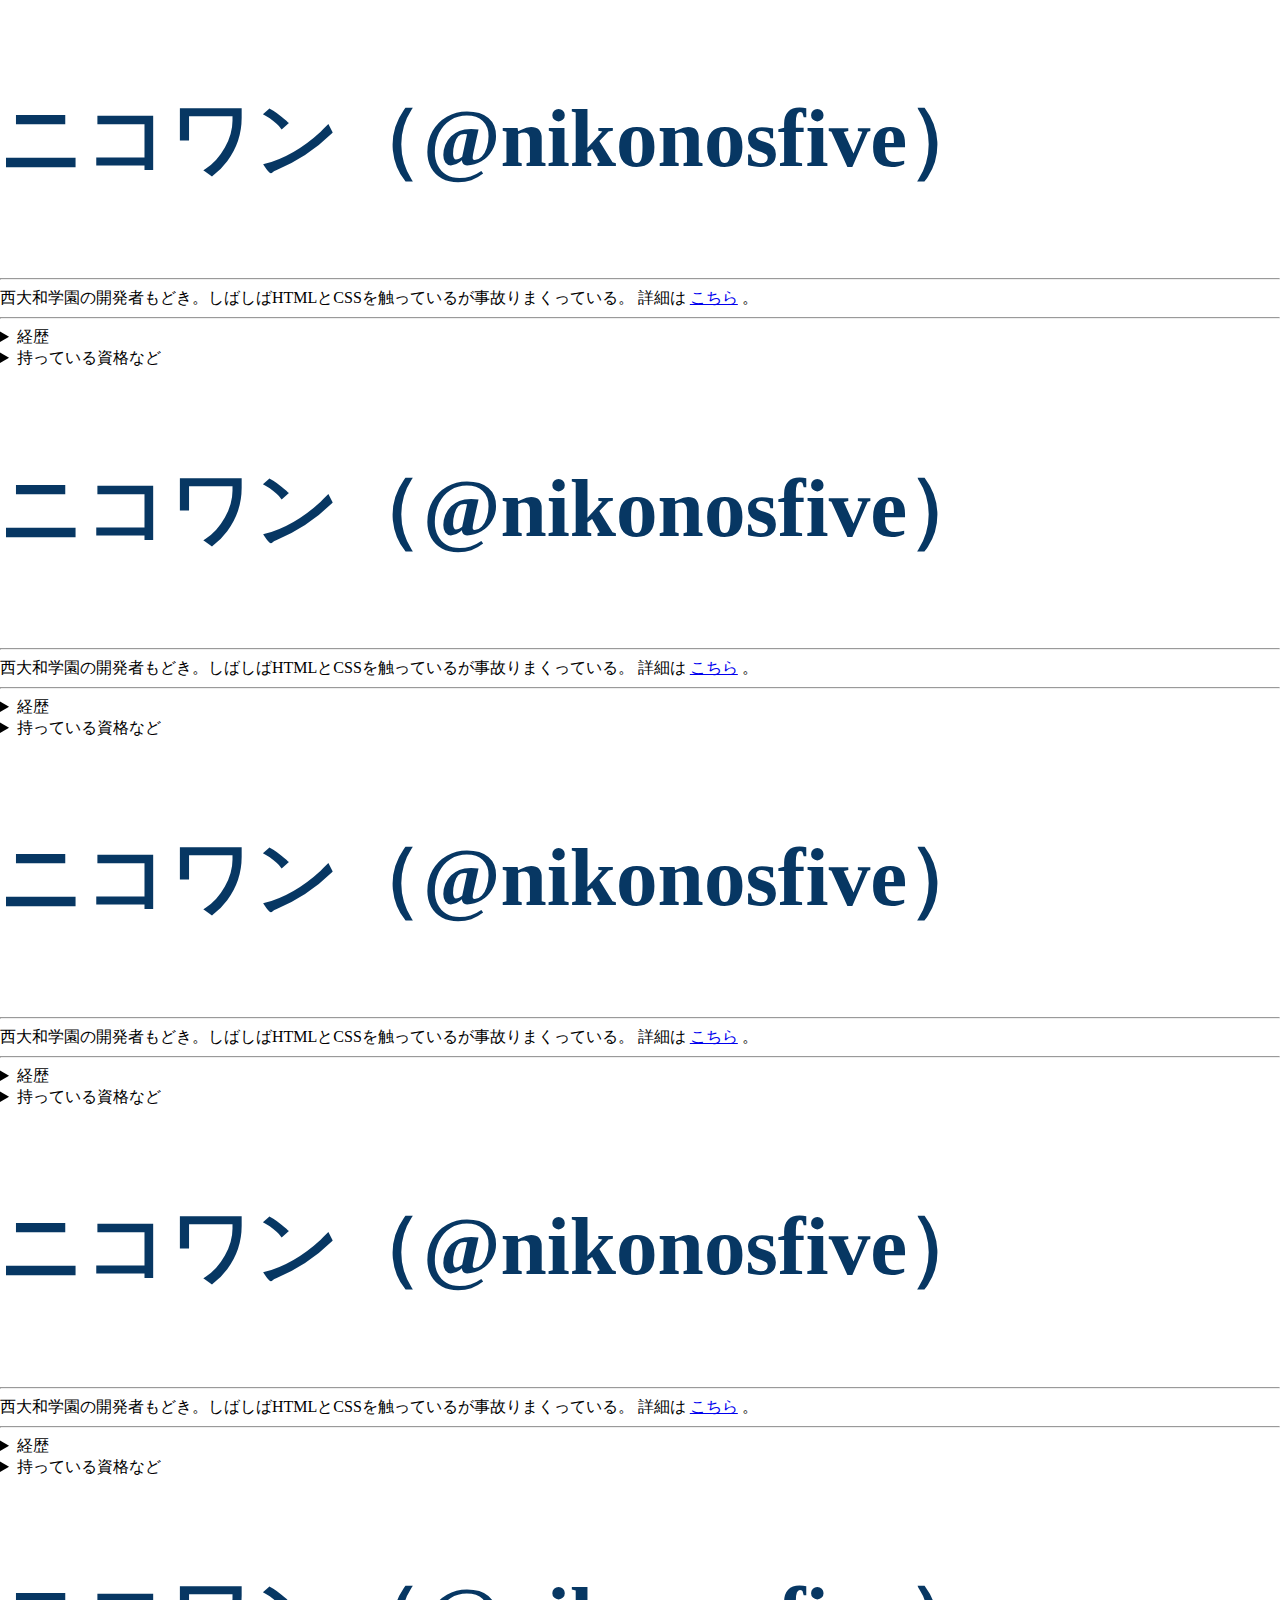
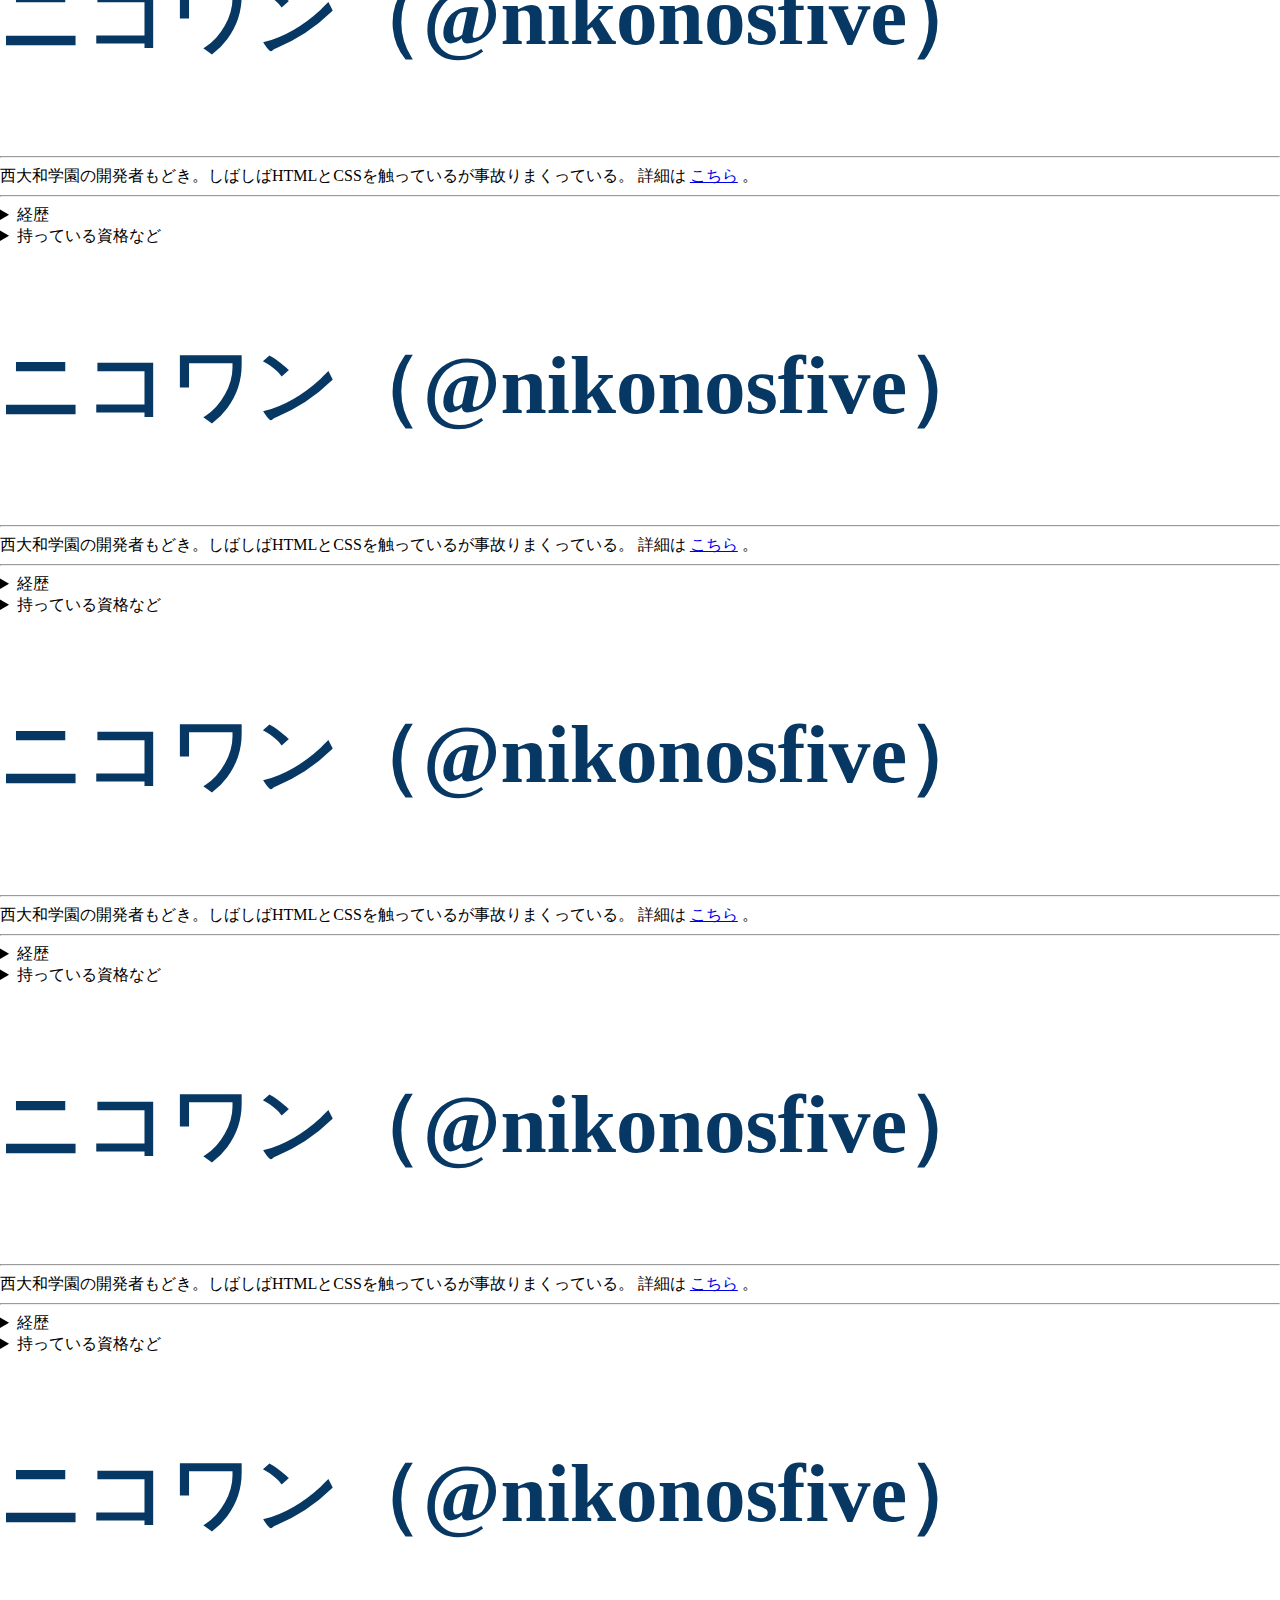
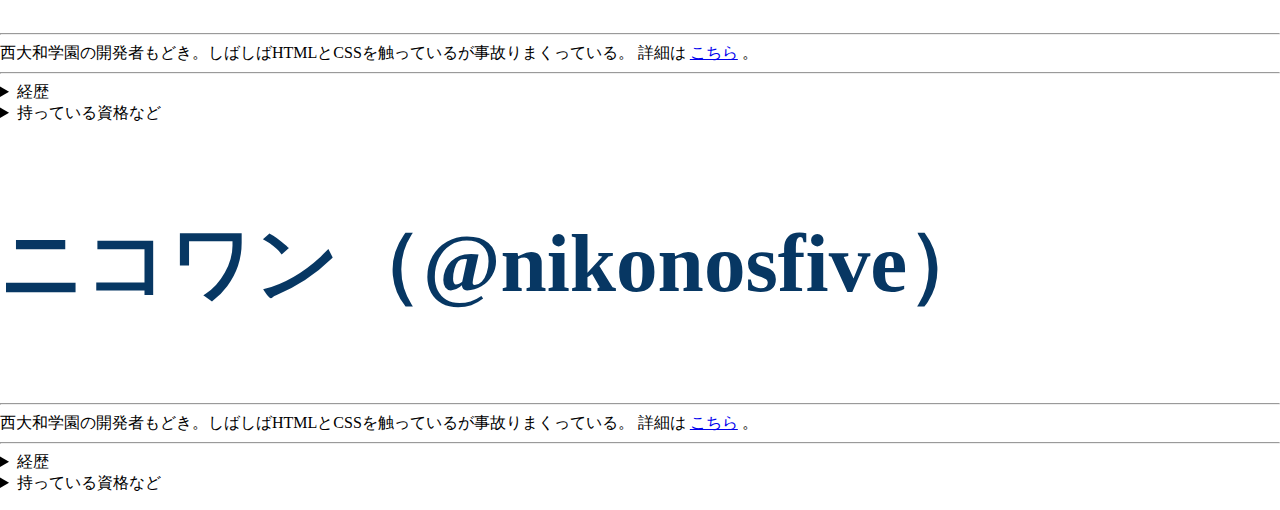
<file: test.html>
<!DOCTYPE html>
<html lang="en" >
<head>
  <meta charset="UTF-8">
  <title>CodePen - sisakuno haiti</title>
  <link rel="stylesheet" href="./style.css">

</head>
<body>
<!-- partial:index.partial.html -->
<div class="horizon">
<!--入れ子のdiv ここから-->
<div class="content">
  <div class="box">
    <p class="midashi">ニコワン（@nikonosfive）</p>
    <p>
      <hr><a class="main">西大和学園の開発者もどき。しばしばHTMLとCSSを触っているが事故りまくっている。</a>
      <a class="url">詳細は</a>
      <a href="#">こちら</a>
      <a>。</a>
      <hr>
      <details>
      <summary class="main">経歴</summary>
西大和学園科学部部長、アンバサダー、技術統括局（各部署）、映像技術サポート、体育祭実行委員会など。
      </details>
      <details>
      <summary>持っている資格など</summary>
英検2級、論検9級、漢検2級、数検3級など。
      </details>
    </p>
  </div>
</div>
<!--入れ子のdiv ここまで-->
<!--入れ子のdiv ここから-->
<div class="content">
  <div class="box">
    <p class="midashi">ニコワン（@nikonosfive）</p>
    <p>
      <hr><a class="main">西大和学園の開発者もどき。しばしばHTMLとCSSを触っているが事故りまくっている。</a>
      <a class="url">詳細は</a>
      <a href="#">こちら</a>
      <a>。</a>
      <hr>
      <details>
      <summary class="main">経歴</summary>
西大和学園科学部部長、アンバサダー、技術統括局（各部署）、映像技術サポート、体育祭実行委員会など。
      </details>
      <details>
      <summary>持っている資格など</summary>
英検2級、論検9級、漢検2級、数検3級など。
      </details>
    </p>
  </div>
</div>
<!--入れ子のdiv ここまで-->
<!--入れ子のdiv ここから-->
<div class="content">
  <div class="box">
    <p class="midashi">ニコワン（@nikonosfive）</p>
    <p>
      <hr><a class="main">西大和学園の開発者もどき。しばしばHTMLとCSSを触っているが事故りまくっている。</a>
      <a class="url">詳細は</a>
      <a href="#">こちら</a>
      <a>。</a>
      <hr>
      <details>
      <summary class="main">経歴</summary>
西大和学園科学部部長、アンバサダー、技術統括局（各部署）、映像技術サポート、体育祭実行委員会など。
      </details>
      <details>
      <summary>持っている資格など</summary>
英検2級、論検9級、漢検2級、数検3級など。
      </details>
    </p>
  </div>
</div>
<!--入れ子のdiv ここまで-->
<!--入れ子のdiv ここから-->
<div class="content">
  <div class="box">
    <p class="midashi">ニコワン（@nikonosfive）</p>
    <p>
      <hr><a class="main">西大和学園の開発者もどき。しばしばHTMLとCSSを触っているが事故りまくっている。</a>
      <a class="url">詳細は</a>
      <a href="#">こちら</a>
      <a>。</a>
      <hr>
      <details>
      <summary class="main">経歴</summary>
西大和学園科学部部長、アンバサダー、技術統括局（各部署）、映像技術サポート、体育祭実行委員会など。
      </details>
      <details>
      <summary>持っている資格など</summary>
英検2級、論検9級、漢検2級、数検3級など。
      </details>
    </p>
  </div>
</div>
<!--入れ子のdiv ここまで-->
<!--入れ子のdiv ここから-->
<div class="content">
  <div class="box">
    <p class="midashi">ニコワン（@nikonosfive）</p>
    <p>
      <hr><a class="main">西大和学園の開発者もどき。しばしばHTMLとCSSを触っているが事故りまくっている。</a>
      <a class="url">詳細は</a>
      <a href="#">こちら</a>
      <a>。</a>
      <hr>
      <details>
      <summary class="main">経歴</summary>
西大和学園科学部部長、アンバサダー、技術統括局（各部署）、映像技術サポート、体育祭実行委員会など。
      </details>
      <details>
      <summary>持っている資格など</summary>
英検2級、論検9級、漢検2級、数検3級など。
      </details>
    </p>
  </div>
</div>
<!--入れ子のdiv ここまで-->
<!--入れ子のdiv ここから-->
<div class="content">
  <div class="box">
    <p class="midashi">ニコワン（@nikonosfive）</p>
    <p>
      <hr><a class="main">西大和学園の開発者もどき。しばしばHTMLとCSSを触っているが事故りまくっている。</a>
      <a class="url">詳細は</a>
      <a href="#">こちら</a>
      <a>。</a>
      <hr>
      <details>
      <summary class="main">経歴</summary>
西大和学園科学部部長、アンバサダー、技術統括局（各部署）、映像技術サポート、体育祭実行委員会など。
      </details>
      <details>
      <summary>持っている資格など</summary>
英検2級、論検9級、漢検2級、数検3級など。
      </details>
    </p>
  </div>
</div>
<!--入れ子のdiv ここまで-->
<!--入れ子のdiv ここから-->
<div class="content">
  <div class="box">
    <p class="midashi">ニコワン（@nikonosfive）</p>
    <p>
      <hr><a class="main">西大和学園の開発者もどき。しばしばHTMLとCSSを触っているが事故りまくっている。</a>
      <a class="url">詳細は</a>
      <a href="#">こちら</a>
      <a>。</a>
      <hr>
      <details>
      <summary class="main">経歴</summary>
西大和学園科学部部長、アンバサダー、技術統括局（各部署）、映像技術サポート、体育祭実行委員会など。
      </details>
      <details>
      <summary>持っている資格など</summary>
英検2級、論検9級、漢検2級、数検3級など。
      </details>
    </p>
  </div>
</div>
<!--入れ子のdiv ここまで-->
<!--入れ子のdiv ここから-->
<div class="content">
  <div class="box">
    <p class="midashi">ニコワン（@nikonosfive）</p>
    <p>
      <hr><a class="main">西大和学園の開発者もどき。しばしばHTMLとCSSを触っているが事故りまくっている。</a>
      <a class="url">詳細は</a>
      <a href="#">こちら</a>
      <a>。</a>
      <hr>
      <details>
      <summary class="main">経歴</summary>
西大和学園科学部部長、アンバサダー、技術統括局（各部署）、映像技術サポート、体育祭実行委員会など。
      </details>
      <details>
      <summary>持っている資格など</summary>
英検2級、論検9級、漢検2級、数検3級など。
      </details>
    </p>
  </div>
</div>
<!--入れ子のdiv ここまで-->
<!--入れ子のdiv ここから-->
<div class="content">
  <div class="box">
    <p class="midashi">ニコワン（@nikonosfive）</p>
    <p>
      <hr><a class="main">西大和学園の開発者もどき。しばしばHTMLとCSSを触っているが事故りまくっている。</a>
      <a class="url">詳細は</a>
      <a href="#">こちら</a>
      <a>。</a>
      <hr>
      <details>
      <summary class="main">経歴</summary>
西大和学園科学部部長、アンバサダー、技術統括局（各部署）、映像技術サポート、体育祭実行委員会など。
      </details>
      <details>
      <summary>持っている資格など</summary>
英検2級、論検9級、漢検2級、数検3級など。
      </details>
    </p>
  </div>
</div>
<!--入れ子のdiv ここまで-->
<!--入れ子のdiv ここから-->
<div class="content">
  <div class="box">
    <p class="midashi">ニコワン（@nikonosfive）</p>
    <p>
      <hr><a class="main">西大和学園の開発者もどき。しばしばHTMLとCSSを触っているが事故りまくっている。</a>
      <a class="url">詳細は</a>
      <a href="#">こちら</a>
      <a>。</a>
      <hr>
      <details>
      <summary class="main">経歴</summary>
西大和学園科学部部長、アンバサダー、技術統括局（各部署）、映像技術サポート、体育祭実行委員会など。
      </details>
      <details>
      <summary>持っている資格など</summary>
英検2級、論検9級、漢検2級、数検3級など。
      </details>
    </p>
  </div>
</div>
<!--入れ子のdiv ここまで-->
</horizon>
<!-- partial -->
  
</body>
</html>
</file>
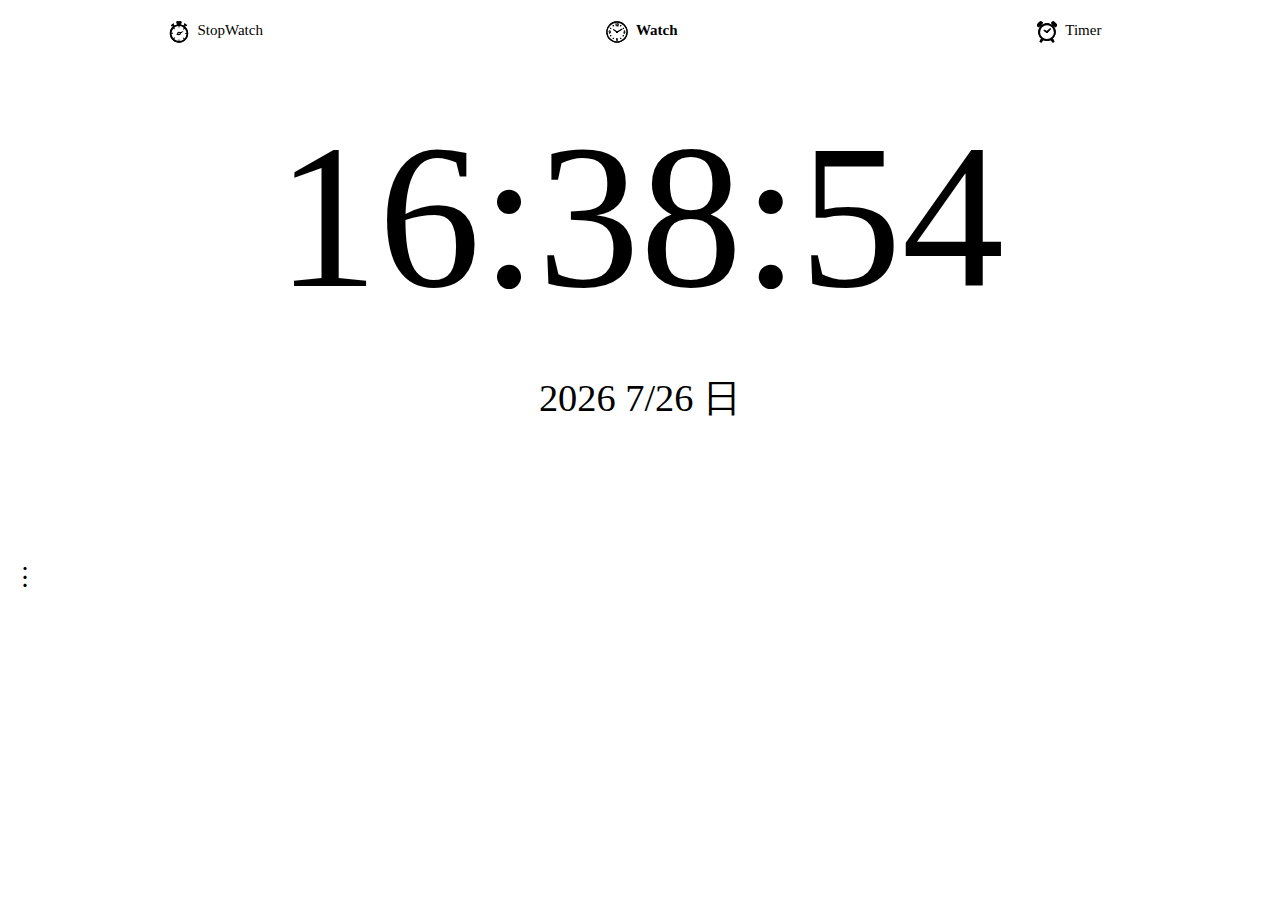
<file: watch_v_6_00TEMP.html>
<!DOCTYPE html>
<html lang="jp">
<head>
<title>Watch://Timer</title>
<style>
.area > input:checked + label {
  font-weight: bold;

  }

*{
  margin:0;
  padding:0;
  line-height:1.3;

}

.area {
  width: 100%;
  margin: auto;
  flex-wrap: wrap;
  display: flex;
 font-size: 11px;
   	background-color: var(--bgColor);
}
.takami{
	height: 100%;
	   	background-color: var(--bgColor);
}
 
.tab_class {
  z-index: 100;
  	background-color: var(--bgColor);
  position: sticky;
  top: 0;
  width: calc(100%/3);
  height:  60px;
  line-height: 60px;
  font-size: 15px;
  text-align: center;
  display: block;
  float: left;
  order: -1;
  }
 
input[name="tab_name"] {
  display: none;
}
 
input:checked + .tab_class {
}
 
.content_class {
  display: none;
  width: 100%;
}
 
input:checked + .tab_class + .content_class {
  display: block;
}
html {
  font-family: 'Lato';
  font-size: 16px;
    	background-color: var(--bgColor);

}


#time {
  text-align: center;
  padding: 1rem;
  margin: .5rem;
}

#buttons {
  text-align: center;
}

#start, #stop, #reset {
  border-radius: .3rem;
}

details {
	border: 0px solid #aaa;
  	border-radius: 4px;
  	padding: 0.5em 0.5em 0;
	}

summary {
	margin: -0.5em -0.5em 0;
	padding: 0.5em;
	list-style:none;
	}

details[open] {
  	padding: 0.5em;
	background-color:#79797988;
	}

details[open] summary {
 	border-bottom: 0px solid #aaa;
  	margin-bottom: 0.5em;
	}

.details-contents{
	height: 340px;
	margin:5px;
	position: absolute;
	bottom: 0;
　}

.button-sousyoku{
	color: var(--mainColor);
	background-color: var(--bgColor);
	padding: 5px;
	margin: 3px;
   border-radius: 5px;
	font-size: 18px;
   }
	
.button-select{
	color: var(--mainColor);
	background-color: var(--bgColor);
	padding: 15px;
	margin: 3px;
   border-radius: 3px;
	font-size: 2vw;
   }

	
.button-select-a{
	color: var(--bgColor);
	background-color: var(--mainColor);
	padding: 5px;
	margin: 3px;
   border-radius: 5px;
	font-size: 18px;
   }

.tempo {
  zoom: 1;
  -moz-transform: scale(1);
  background-color: var(--bgColor);
  color: var(--mainColor);
}

.timer-contents{
  font-family: 'Lato';
  font-size: 16vw;
  text-align: center;
  padding: 1rem;
  margin: .5rem;
  	background-color: var(--bgColor);

}

.timer-contents-a{
  font-family: 'Lato';
  font-size: 8vw;
  text-align: center;
}

.timer-contents-b{
  font-family: 'Lato';
  font-size: 24px;
  text-align: center;
  color: var(--mainColor);
	padding: 5px;
	margin: 3px;
	
}


.summary-contents{
 font-size: 24px;

}

.ranges{
	width: 200px;
	height:auto;
   appearance:none;
   height: 5px;
	border-radius: 3px;
	background-color: var(--mainColor);
   margin: 5px;
}

.ranges::-webkit-slider-thumb {
        appearance:none;
     	  background-color: var(--mainColor);
        width:15px; 
        height:15px;
        border-radius:50%; 
    }
	
.a-contents{
	color: var(--mainColor);
	background-color: var(--bgColor);
  	border-radius: 4px;
	margin: 4px;
	padding: 4px;

} 

.a-contents-button{
	color: var(--mainColor);
	height: 40px;
	margin: 4px;
	padding: 4px;
} 


.date-contents{
 font-family: 'Lato';
 font-weight: middle;
 font-size: 3vw;
}

.input-tag{
 width: 30px;
 color: var(--mainColor);
	background-color: var(--bgColor);
  	border-radius: 4px;
	padding: 5px;
	margin: 3px;
}

.svg-settings{
 height: 20px;
   z-index: 100;
  position: sticky;
  top: 0;
  height:  30px;
  text-align: center;
  float: center;
  order: -1;
  vertical-align: middle;
}


</style>
</head>

<body class="tempo">
<div class="takami">
<div class="area">
<input type="radio" name="tab_name" id="tab1"  >
<label class="tab_class" for="tab1"><svg xmlns="http://www.w3.org/2000/svg" version="1.1" viewBox="0.00 0.00 300.00 300.00"  class="svg-settings">
<g stroke-width="2.00" fill="none" stroke-linecap="butt">
<path stroke=" var(--mainColor)" vector-effect="non-scaling-stroke" d="
  M 166.96 67.45
  C 170.25 67.80 174.70 66.96 174.73 63.00
  Q 174.78 55.38 174.74 47.94
  A 4.86 4.85 89.8 0 0 169.89 43.11
  Q 151.17 43.11 131.89 43.12
  C 128.56 43.12 125.29 43.98 125.27 47.75
  Q 125.22 54.38 125.27 61.01
  C 125.31 66.75 127.88 67.78 133.16 67.47
  Q 133.99 67.42 133.99 68.25
  L 133.99 73.51
  Q 133.99 74.29 133.22 74.43
  Q 117.49 77.35 103.66 85.37
  A 0.66 0.65 56.1 0 1 102.82 85.20
  L 99.41 80.85
  A 0.85 0.84 -38.1 0 0 98.22 80.71
  L 85.96 90.44
  A 0.68 0.68 0.0 0 0 85.85 91.39
  L 88.95 95.26
  Q 89.31 95.71 88.88 96.10
  C 67.61 115.41 56.51 141.87 58.13 170.49
  C 60.54 212.81 92.27 248.08 133.48 255.50
  C 180.91 264.05 226.92 234.74 239.12 188.01
  C 247.93 154.26 236.65 118.60 210.66 95.78
  A 0.67 0.66 40.2 0 1 210.58 94.87
  L 214.29 90.20
  Q 214.71 89.67 214.18 89.25
  L 201.74 79.35
  A 0.55 0.55 0.0 0 0 200.97 79.44
  L 196.65 84.88
  Q 196.29 85.33 195.79 85.05
  Q 182.29 77.36 167.01 74.46
  Q 166.03 74.27 166.03 73.27
  L 166.01 68.30
  Q 166.01 67.35 166.96 67.45"
/>
<path stroke= var(--mainColor) vector-effect="non-scaling-stroke" d="
  M 229.0518 83.9512
  A 2.71 2.71 0.0 0 0 228.6179 80.1433
  L 208.7397 64.3315
  A 2.71 2.71 0.0 0 0 204.9318 64.7653
  L 200.1882 70.7288
  A 2.71 2.71 0.0 0 0 200.6221 74.5367
  L 220.5003 90.3485
  A 2.71 2.71 0.0 0 0 224.3082 89.9147
  L 229.0518 83.9512"
/>
<path stroke= var(--mainColor) vector-effect="non-scaling-stroke" d="
  M 95.0744 65.9531
  A 2.73 2.73 0.0 0 0 91.2385 65.5161
  L 71.3915 81.3031
  A 2.73 2.73 0.0 0 0 70.9545 85.1390
  L 75.6856 91.0869
  A 2.73 2.73 0.0 0 0 79.5215 91.5239
  L 99.3685 75.7369
  A 2.73 2.73 0.0 0 0 99.8055 71.9010
  L 95.0744 65.9531"
/>
<path stroke= var(--mainColor) vector-effect="non-scaling-stroke" d="
  M 145.25 105.26
  A 0.26 0.25 -90.0 0 1 145.00 105.00
  L 145.01 91.73
  Q 145.01 90.83 144.11 90.91
  Q 120.29 93.05 102.05 108.29
  A 0.48 0.47 -43.0 0 0 102.02 108.99
  L 111.14 118.10
  A 0.37 0.36 45.6 0 1 111.14 118.61
  L 104.61 125.15
  A 0.38 0.38 0.0 0 1 104.07 125.15
  L 94.86 115.90
  A 0.38 0.38 0.0 0 0 94.30 115.92
  Q 78.56 134.02 76.06 157.97
  Q 75.98 158.73 76.75 158.73
  L 90.00 158.74
  A 0.38 0.37 0.7 0 1 90.38 159.12
  L 90.37 168.23
  A 0.35 0.34 -0.0 0 1 90.02 168.57
  L 76.51 168.53
  Q 75.81 168.53 75.86 169.23
  Q 77.56 193.86 93.24 212.71
  Q 93.71 213.27 94.23 212.75
  L 103.95 202.99
  Q 104.32 202.62 104.70 202.99
  L 110.99 209.28
  A 0.55 0.55 0.0 0 1 110.99 210.06
  L 101.04 220.03
  A 0.43 0.43 0.0 0 0 101.06 220.66
  Q 119.69 236.84 144.43 238.98
  Q 145.02 239.03 145.02 238.43
  L 145.00 225.00
  A 0.50 0.49 -0.0 0 1 145.50 224.51
  L 154.50 224.51
  Q 154.99 224.51 154.99 225.00
  L 154.99 238.50
  A 0.47 0.46 87.2 0 0 155.50 238.97
  Q 179.55 236.97 197.94 221.54
  A 0.50 0.50 0.0 0 0 197.97 220.80
  L 188.92 211.78
  A 0.44 0.43 -45.5 0 1 188.92 211.17
  L 195.38 204.69
  A 0.40 0.40 0.0 0 1 195.95 204.69
  L 205.08 213.88
  A 0.47 0.46 -47.0 0 0 205.76 213.85
  Q 221.51 195.72 223.94 171.72
  Q 224.00 171.22 223.49 171.22
  L 209.98 171.22
  A 0.36 0.36 0.0 0 1 209.62 170.86
  L 209.62 161.69
  Q 209.62 161.25 210.06 161.25
  L 223.73 161.25
  Q 224.19 161.25 224.16 160.79
  Q 222.49 135.94 206.58 116.95
  A 0.46 0.46 0.0 0 0 205.91 116.93
  L 196.06 126.79
  A 0.57 0.56 -45.4 0 1 195.26 126.80
  L 189.05 120.62
  Q 188.58 120.15 189.05 119.69
  L 198.90 109.91
  A 0.54 0.53 -46.7 0 0 198.88 109.12
  Q 180.39 93.08 155.88 90.91
  A 0.83 0.83 0.0 0 0 154.99 91.74
  L 154.99 105.01
  A 0.25 0.25 0.0 0 1 154.74 105.26
  L 145.25 105.26"
/>
<path stroke= var(--mainColor) vector-effect="non-scaling-stroke" d="
  M 167.69 162.27
  Q 182.30 153.28 196.45 143.58
  Q 196.91 143.27 197.06 142.96
  Q 197.43 142.19 196.44 141.69
  A 0.53 0.50 -38.9 0 0 196.06 141.66
  L 162.72 152.61
  A 0.51 0.49 54.5 0 1 162.24 152.52
  Q 153.34 145.39 144.12 148.79
  C 136.58 151.58 132.47 158.22 132.73 166.22
  Q 132.75 166.76 132.34 167.10
  Q 127.43 171.12 123.92 176.41
  A 1.01 1.01 0.0 0 0 124.69 177.97
  Q 131.05 178.40 137.30 177.19
  Q 137.83 177.09 138.22 177.45
  C 148.45 186.89 163.53 181.59 166.90 168.48
  C 167.33 166.81 167.20 164.85 167.24 163.06
  Q 167.25 162.54 167.69 162.27"
/>
<path stroke= var(--mainColor) vector-effect="non-scaling-stroke" d="
  M 156.97 164.93
  A 6.97 6.97 0.0 0 0 150.00 157.96
  A 6.97 6.97 0.0 0 0 143.03 164.93
  A 6.97 6.97 0.0 0 0 150.00 171.90
  A 6.97 6.97 0.0 0 0 156.97 164.93"
/>
</g>
<path fill= var(--bgColor) d="
  M 0.00 0.00
  L 300.00 0.00
  L 300.00 300.00
  L 0.00 300.00
  L 0.00 0.00
  Z
  M 166.96 67.45
  C 170.25 67.80 174.70 66.96 174.73 63.00
  Q 174.78 55.38 174.74 47.94
  A 4.86 4.85 89.8 0 0 169.89 43.11
  Q 151.17 43.11 131.89 43.12
  C 128.56 43.12 125.29 43.98 125.27 47.75
  Q 125.22 54.38 125.27 61.01
  C 125.31 66.75 127.88 67.78 133.16 67.47
  Q 133.99 67.42 133.99 68.25
  L 133.99 73.51
  Q 133.99 74.29 133.22 74.43
  Q 117.49 77.35 103.66 85.37
  A 0.66 0.65 56.1 0 1 102.82 85.20
  L 99.41 80.85
  A 0.85 0.84 -38.1 0 0 98.22 80.71
  L 85.96 90.44
  A 0.68 0.68 0.0 0 0 85.85 91.39
  L 88.95 95.26
  Q 89.31 95.71 88.88 96.10
  C 67.61 115.41 56.51 141.87 58.13 170.49
  C 60.54 212.81 92.27 248.08 133.48 255.50
  C 180.91 264.05 226.92 234.74 239.12 188.01
  C 247.93 154.26 236.65 118.60 210.66 95.78
  A 0.67 0.66 40.2 0 1 210.58 94.87
  L 214.29 90.20
  Q 214.71 89.67 214.18 89.25
  L 201.74 79.35
  A 0.55 0.55 0.0 0 0 200.97 79.44
  L 196.65 84.88
  Q 196.29 85.33 195.79 85.05
  Q 182.29 77.36 167.01 74.46
  Q 166.03 74.27 166.03 73.27
  L 166.01 68.30
  Q 166.01 67.35 166.96 67.45
  Z
  M 229.0518 83.9512
  A 2.71 2.71 0.0 0 0 228.6179 80.1433
  L 208.7397 64.3315
  A 2.71 2.71 0.0 0 0 204.9318 64.7653
  L 200.1882 70.7288
  A 2.71 2.71 0.0 0 0 200.6221 74.5367
  L 220.5003 90.3485
  A 2.71 2.71 0.0 0 0 224.3082 89.9147
  L 229.0518 83.9512
  Z
  M 95.0744 65.9531
  A 2.73 2.73 0.0 0 0 91.2385 65.5161
  L 71.3915 81.3031
  A 2.73 2.73 0.0 0 0 70.9545 85.1390
  L 75.6856 91.0869
  A 2.73 2.73 0.0 0 0 79.5215 91.5239
  L 99.3685 75.7369
  A 2.73 2.73 0.0 0 0 99.8055 71.9010
  L 95.0744 65.9531
  Z"
/>
<path fill= var(--mainColor) d="
  M 166.96 67.45
  Q 166.01 67.35 166.01 68.30
  L 166.03 73.27
  Q 166.03 74.27 167.01 74.46
  Q 182.29 77.36 195.79 85.05
  Q 196.29 85.33 196.65 84.88
  L 200.97 79.44
  A 0.55 0.55 0.0 0 1 201.74 79.35
  L 214.18 89.25
  Q 214.71 89.67 214.29 90.20
  L 210.58 94.87
  A 0.67 0.66 40.2 0 0 210.66 95.78
  C 236.65 118.60 247.93 154.26 239.12 188.01
  C 226.92 234.74 180.91 264.05 133.48 255.50
  C 92.27 248.08 60.54 212.81 58.13 170.49
  C 56.51 141.87 67.61 115.41 88.88 96.10
  Q 89.31 95.71 88.95 95.26
  L 85.85 91.39
  A 0.68 0.68 0.0 0 1 85.96 90.44
  L 98.22 80.71
  A 0.85 0.84 -38.1 0 1 99.41 80.85
  L 102.82 85.20
  A 0.66 0.65 56.1 0 0 103.66 85.37
  Q 117.49 77.35 133.22 74.43
  Q 133.99 74.29 133.99 73.51
  L 133.99 68.25
  Q 133.99 67.42 133.16 67.47
  C 127.88 67.78 125.31 66.75 125.27 61.01
  Q 125.22 54.38 125.27 47.75
  C 125.29 43.98 128.56 43.12 131.89 43.12
  Q 151.17 43.11 169.89 43.11
  A 4.86 4.85 89.8 0 1 174.74 47.94
  Q 174.78 55.38 174.73 63.00
  C 174.70 66.96 170.25 67.80 166.96 67.45
  Z
  M 145.25 105.26
  A 0.26 0.25 -90.0 0 1 145.00 105.00
  L 145.01 91.73
  Q 145.01 90.83 144.11 90.91
  Q 120.29 93.05 102.05 108.29
  A 0.48 0.47 -43.0 0 0 102.02 108.99
  L 111.14 118.10
  A 0.37 0.36 45.6 0 1 111.14 118.61
  L 104.61 125.15
  A 0.38 0.38 0.0 0 1 104.07 125.15
  L 94.86 115.90
  A 0.38 0.38 0.0 0 0 94.30 115.92
  Q 78.56 134.02 76.06 157.97
  Q 75.98 158.73 76.75 158.73
  L 90.00 158.74
  A 0.38 0.37 0.7 0 1 90.38 159.12
  L 90.37 168.23
  A 0.35 0.34 -0.0 0 1 90.02 168.57
  L 76.51 168.53
  Q 75.81 168.53 75.86 169.23
  Q 77.56 193.86 93.24 212.71
  Q 93.71 213.27 94.23 212.75
  L 103.95 202.99
  Q 104.32 202.62 104.70 202.99
  L 110.99 209.28
  A 0.55 0.55 0.0 0 1 110.99 210.06
  L 101.04 220.03
  A 0.43 0.43 0.0 0 0 101.06 220.66
  Q 119.69 236.84 144.43 238.98
  Q 145.02 239.03 145.02 238.43
  L 145.00 225.00
  A 0.50 0.49 -0.0 0 1 145.50 224.51
  L 154.50 224.51
  Q 154.99 224.51 154.99 225.00
  L 154.99 238.50
  A 0.47 0.46 87.2 0 0 155.50 238.97
  Q 179.55 236.97 197.94 221.54
  A 0.50 0.50 0.0 0 0 197.97 220.80
  L 188.92 211.78
  A 0.44 0.43 -45.5 0 1 188.92 211.17
  L 195.38 204.69
  A 0.40 0.40 0.0 0 1 195.95 204.69
  L 205.08 213.88
  A 0.47 0.46 -47.0 0 0 205.76 213.85
  Q 221.51 195.72 223.94 171.72
  Q 224.00 171.22 223.49 171.22
  L 209.98 171.22
  A 0.36 0.36 0.0 0 1 209.62 170.86
  L 209.62 161.69
  Q 209.62 161.25 210.06 161.25
  L 223.73 161.25
  Q 224.19 161.25 224.16 160.79
  Q 222.49 135.94 206.58 116.95
  A 0.46 0.46 0.0 0 0 205.91 116.93
  L 196.06 126.79
  A 0.57 0.56 -45.4 0 1 195.26 126.80
  L 189.05 120.62
  Q 188.58 120.15 189.05 119.69
  L 198.90 109.91
  A 0.54 0.53 -46.7 0 0 198.88 109.12
  Q 180.39 93.08 155.88 90.91
  A 0.83 0.83 0.0 0 0 154.99 91.74
  L 154.99 105.01
  A 0.25 0.25 0.0 0 1 154.74 105.26
  L 145.25 105.26
  Z"
/>
<rect fill= var(--mainColor) x="-15.41" y="-6.52" transform="translate(214.62,77.34) rotate(38.5)" width="30.82" height="13.04" rx="2.71"/>
<rect fill= var(--mainColor) x="-15.41" y="-6.53" transform="translate(85.38,78.52) rotate(-38.5)" width="30.82" height="13.06" rx="2.73"/>
<path fill= var(--bgColor) d="
  M 154.99 105.01
  L 154.99 91.74
  A 0.83 0.83 0.0 0 1 155.88 90.91
  Q 180.39 93.08 198.88 109.12
  A 0.54 0.53 -46.7 0 1 198.90 109.91
  L 189.05 119.69
  Q 188.58 120.15 189.05 120.62
  L 195.26 126.80
  A 0.57 0.56 -45.4 0 0 196.06 126.79
  L 205.91 116.93
  A 0.46 0.46 0.0 0 1 206.58 116.95
  Q 222.49 135.94 224.16 160.79
  Q 224.19 161.25 223.73 161.25
  L 210.06 161.25
  Q 209.62 161.25 209.62 161.69
  L 209.62 170.86
  A 0.36 0.36 0.0 0 0 209.98 171.22
  L 223.49 171.22
  Q 224.00 171.22 223.94 171.72
  Q 221.51 195.72 205.76 213.85
  A 0.47 0.46 -47.0 0 1 205.08 213.88
  L 195.95 204.69
  A 0.40 0.40 0.0 0 0 195.38 204.69
  L 188.92 211.17
  A 0.44 0.43 -45.5 0 0 188.92 211.78
  L 197.97 220.80
  A 0.50 0.50 0.0 0 1 197.94 221.54
  Q 179.55 236.97 155.50 238.97
  A 0.47 0.46 87.2 0 1 154.99 238.50
  L 154.99 225.00
  Q 154.99 224.51 154.50 224.51
  L 145.50 224.51
  A 0.50 0.49 -0.0 0 0 145.00 225.00
  L 145.02 238.43
  Q 145.02 239.03 144.43 238.98
  Q 119.69 236.84 101.06 220.66
  A 0.43 0.43 0.0 0 1 101.04 220.03
  L 110.99 210.06
  A 0.55 0.55 0.0 0 0 110.99 209.28
  L 104.70 202.99
  Q 104.32 202.62 103.95 202.99
  L 94.23 212.75
  Q 93.71 213.27 93.24 212.71
  Q 77.56 193.86 75.86 169.23
  Q 75.81 168.53 76.51 168.53
  L 90.02 168.57
  A 0.35 0.34 0.0 0 0 90.37 168.23
  L 90.38 159.12
  A 0.38 0.37 0.7 0 0 90.00 158.74
  L 76.75 158.73
  Q 75.98 158.73 76.06 157.97
  Q 78.56 134.02 94.30 115.92
  A 0.38 0.38 0.0 0 1 94.86 115.90
  L 104.07 125.15
  A 0.38 0.38 0.0 0 0 104.61 125.15
  L 111.14 118.61
  A 0.37 0.36 45.6 0 0 111.14 118.10
  L 102.02 108.99
  A 0.48 0.47 -43.0 0 1 102.05 108.29
  Q 120.29 93.05 144.11 90.91
  Q 145.01 90.83 145.01 91.73
  L 145.00 105.00
  A 0.26 0.25 -90.0 0 0 145.25 105.26
  L 154.74 105.26
  A 0.25 0.25 0.0 0 0 154.99 105.01
  Z
  M 167.69 162.27
  Q 182.30 153.28 196.45 143.58
  Q 196.91 143.27 197.06 142.96
  Q 197.43 142.19 196.44 141.69
  A 0.53 0.50 -38.9 0 0 196.06 141.66
  L 162.72 152.61
  A 0.51 0.49 54.5 0 1 162.24 152.52
  Q 153.34 145.39 144.12 148.79
  C 136.58 151.58 132.47 158.22 132.73 166.22
  Q 132.75 166.76 132.34 167.10
  Q 127.43 171.12 123.92 176.41
  A 1.01 1.01 0.0 0 0 124.69 177.97
  Q 131.05 178.40 137.30 177.19
  Q 137.83 177.09 138.22 177.45
  C 148.45 186.89 163.53 181.59 166.90 168.48
  C 167.33 166.81 167.20 164.85 167.24 163.06
  Q 167.25 162.54 167.69 162.27
  Z"
/>
<path fill= var(--mainColor) d="
  M 167.24 163.06
  C 167.20 164.85 167.33 166.81 166.90 168.48
  C 163.53 181.59 148.45 186.89 138.22 177.45
  Q 137.83 177.09 137.30 177.19
  Q 131.05 178.40 124.69 177.97
  A 1.01 1.01 0.0 0 1 123.92 176.41
  Q 127.43 171.12 132.34 167.10
  Q 132.75 166.76 132.73 166.22
  C 132.47 158.22 136.58 151.58 144.12 148.79
  Q 153.34 145.39 162.24 152.52
  A 0.51 0.49 54.5 0 0 162.72 152.61
  L 196.06 141.66
  A 0.53 0.50 -38.9 0 1 196.44 141.69
  Q 197.43 142.19 197.06 142.96
  Q 196.91 143.27 196.45 143.58
  Q 182.30 153.28 167.69 162.27
  Q 167.25 162.54 167.24 163.06
  Z
  M 156.97 164.93
  A 6.97 6.97 0.0 0 0 150.00 157.96
  A 6.97 6.97 0.0 0 0 143.03 164.93
  A 6.97 6.97 0.0 0 0 150.00 171.90
  A 6.97 6.97 0.0 0 0 156.97 164.93
  Z"
/>
<circle fill= var(--bgColor) cx="150.00" cy="164.93" r="6.97"/>
</svg> StopWatch</label>
<div class="content_class">
  <div  class="timer-contents">
  <center>
    <span id="time" class="timer-contents">00:00:00</span><span id="mtime" class="timer-contents-a">.000</span>
	 <!--<span class="timer-contents-a">.000</span>-->
	 </center>
	 </div>
    <div id="buttons">
      <input id="start" type="button" value="start" class="button-select">
      <input id="stop" type="button" value="stop" class="button-select" disabled>
      <input id="reset" type="button" value="reset" class="button-select" disabled>
    </div>
   	     <center><input id="rap" type="button" value="lap" class="button-select-a" disabled>
<span id="rtime" class="timer-contents-b">00:00:00.000</span></center>
<script>
const time = document.getElementById('time');
const startButton = document.getElementById('start');
const stopButton = document.getElementById('stop');
const resetButton = document.getElementById('reset');
const rapButton = document.getElementById('rap');

// 開始時間
let startTime;
// 停止時間
let stopTime = 0;
// タイムアウトID
let timeoutID;

// 時間を表示する関数
function displayTime() {
  const currentTime = new Date(Date.now() - startTime + stopTime);
  const h = String(currentTime.getHours()-9).padStart(2, '0');
  const m = String(currentTime.getMinutes()).padStart(2, '0');
  const s = String(currentTime.getSeconds()).padStart(2, '0');
  const ms = String(currentTime.getMilliseconds()).padStart(3, '0');

  time.textContent = `${h}:${m}:${s}`;
  mtime.textContent = `.${ms}`;
  timeoutID = setTimeout(displayTime, 10);
}

// スタートボタンがクリックされたら時間を進める
startButton.addEventListener('click', () => {
  startButton.disabled = true;
  stopButton.disabled = false;
  resetButton.disabled = true;
    rapButton.disabled = false;
  startTime = Date.now();
  displayTime();
});

// ストップボタンがクリックされたら時間を止める
stopButton.addEventListener('click', function() {
  startButton.disabled = false;
  stopButton.disabled = true;
  resetButton.disabled = false;
    rapButton.disabled = true;
  clearTimeout(timeoutID);
  stopTime += (Date.now() - startTime);
});

// リセットボタンがクリックされたら時間を0に戻す
resetButton.addEventListener('click', function() {
  startButton.disabled = false;
  stopButton.disabled = true;
  resetButton.disabled = true;
    rapButton.disabled = true;
  mtime.textContent = '.000';
  time.textContent = '00:00:00';
  rtime.textContent = '00:00:00.000'
  stopTime = 0;
});

rapButton.addEventListener('click', function() {
  startButton.disabled = true;
  stopButton.disabled = false;
  resetButton.disabled = true;
  rapButton.disabled = false;
  const currentTime = new Date(Date.now() - startTime + stopTime);
  const h = String(currentTime.getHours()-9).padStart(2, '0');
  const m = String(currentTime.getMinutes()).padStart(2, '0');
  const s = String(currentTime.getSeconds()).padStart(2, '0');
  const ms = String(currentTime.getMilliseconds()).padStart(3, '0');

  rtime.textContent = `${h}:${m}:${s}.${ms}`;
});


</script>
</div>

<input type="radio" name="tab_name" id="tab2" checked>
<label class="tab_class" for="tab2"><?xml version="1.0" encoding="UTF-8" standalone="no"?>
<!DOCTYPE svg PUBLIC "-//W3C//DTD SVG 1.1//EN" "http://www.w3.org/Graphics/SVG/1.1/DTD/svg11.dtd">
<svg xmlns="http://www.w3.org/2000/svg" version="1.1" viewBox="0.00 0.00 300.00 300.00"  class="svg-settings">
<g stroke-width="2.00" fill="none" stroke-linecap="butt">
<path stroke= var(--mainColor) vector-effect="non-scaling-stroke" d="
  M 256.97 150.00
  A 106.97 106.97 0.0 0 0 150.00 43.03
  A 106.97 106.97 0.0 0 0 43.03 150.00
  A 106.97 106.97 0.0 0 0 150.00 256.97
  A 106.97 106.97 0.0 0 0 256.97 150.00"
/>
<path stroke= var(--mainColor) vector-effect="non-scaling-stroke" d="
  M 243.42 150.00
  A 93.42 93.42 0.0 0 0 150.00 56.58
  A 93.42 93.42 0.0 0 0 56.58 150.00
  A 93.42 93.42 0.0 0 0 150.00 243.42
  A 93.42 93.42 0.0 0 0 243.42 150.00"
/>
<path stroke= var(--mainColor) vector-effect="non-scaling-stroke" d="
  M 154.91 84.95
  C 155.96 82.25 159.74 80.50 162.05 79.06
  C 167.25 75.84 168.85 67.67 163.06 64.39
  C 157.57 61.29 148.64 63.36 147.79 70.90
  Q 147.73 71.45 148.28 71.53
  L 152.75 72.21
  A 0.77 0.77 0.0 0 0 153.59 71.72
  C 156.22 64.59 164.50 71.46 157.52 75.25
  C 151.59 78.46 147.02 83.60 147.81 90.84
  Q 147.85 91.28 148.30 91.28
  L 165.70 91.28
  Q 166.69 91.28 166.69 90.30
  L 166.71 86.72
  Q 166.72 85.72 165.72 85.72
  L 155.43 85.71
  Q 154.61 85.71 154.91 84.95"
/>
<path stroke= var(--mainColor) vector-effect="non-scaling-stroke" d="
  M 138.00 72.07
  L 138.00 90.52
  Q 138.00 91.28 138.77 91.28
  L 143.49 91.29
  Q 144.26 91.29 144.26 90.51
  L 144.26 64.39
  Q 144.26 63.77 143.64 63.77
  L 140.04 63.74
  Q 139.43 63.74 139.10 64.25
  Q 137.40 66.94 134.19 67.29
  A 1.02 1.02 0.0 0 0 133.28 68.30
  L 133.28 70.57
  Q 133.28 71.62 134.32 71.62
  L 137.56 71.63
  A 0.44 0.44 0.0 0 1 138.00 72.07"
/>
<path stroke= var(--mainColor) vector-effect="non-scaling-stroke" d="
  M 120.27 86.46
  A 6.94 6.94 0.0 0 0 113.33 79.52
  A 6.94 6.94 0.0 0 0 106.39 86.46
  A 6.94 6.94 0.0 0 0 113.33 93.40
  A 6.94 6.94 0.0 0 0 120.27 86.46"
/>
<path stroke= var(--mainColor) vector-effect="non-scaling-stroke" d="
  M 193.62 86.46
  A 6.94 6.94 0.0 0 0 186.68 79.52
  A 6.94 6.94 0.0 0 0 179.74 86.46
  A 6.94 6.94 0.0 0 0 186.68 93.40
  A 6.94 6.94 0.0 0 0 193.62 86.46"
/>
<path stroke= var(--mainColor) vector-effect="non-scaling-stroke" d="
  M 93.41 113.32
  A 6.94 6.94 0.0 0 0 86.47 106.38
  A 6.94 6.94 0.0 0 0 79.53 113.32
  A 6.94 6.94 0.0 0 0 86.47 120.26
  A 6.94 6.94 0.0 0 0 93.41 113.32"
/>
<path stroke= var(--mainColor) vector-effect="non-scaling-stroke" d="
  M 220.48 113.32
  A 6.94 6.94 0.0 0 0 213.54 106.38
  A 6.94 6.94 0.0 0 0 206.60 113.32
  A 6.94 6.94 0.0 0 0 213.54 120.26
  A 6.94 6.94 0.0 0 0 220.48 113.32"
/>
<path stroke= var(--mainColor) vector-effect="non-scaling-stroke" d="
  M 140.02 149.43
  C 139.72 162.98 159.21 163.82 160.06 149.94
  A 1.04 1.03 -13.5 0 1 160.58 149.10
  L 200.20 126.43
  Q 204.01 124.26 201.90 120.41
  L 201.39 119.49
  A 3.43 3.42 60.7 0 0 196.69 118.16
  L 156.08 141.35
  A 0.89 0.87 -45.7 0 1 155.22 141.37
  Q 150.37 138.80 145.39 141.05
  A 1.08 1.07 -40.1 0 1 144.38 140.97
  L 116.55 122.74
  A 3.48 3.47 -57.5 0 0 111.69 123.83
  L 111.15 124.71
  Q 108.88 128.39 112.49 130.76
  L 139.53 148.50
  A 1.09 1.09 0.0 0 1 140.02 149.43"
/>
<path stroke= var(--mainColor) vector-effect="non-scaling-stroke" d="
  M 80.57 153.52
  C 80.36 155.86 79.15 158.40 76.56 158.73
  Q 74.54 158.99 73.77 157.86
  Q 72.76 156.41 71.02 156.71
  L 68.86 157.08
  Q 67.14 157.37 67.90 158.94
  C 70.91 165.15 80.72 166.08 84.00 160.23
  C 86.93 155.02 88.06 143.33 83.11 138.48
  C 79.83 135.27 73.86 135.07 70.32 137.80
  C 63.17 143.30 67.24 156.28 77.27 154.31
  C 78.26 154.11 79.06 153.53 80.04 153.13
  Q 80.62 152.89 80.57 153.52"
/>
<path stroke= var(--mainColor) vector-effect="non-scaling-stroke" d="
  M 229.70 148.52
  C 233.50 145.19 233.10 138.74 228.01 136.76
  C 222.64 134.67 217.10 135.99 214.61 141.64
  A 0.94 0.94 0.0 0 0 215.34 142.95
  L 219.23 143.51
  Q 219.80 143.60 220.10 143.12
  C 224.09 136.82 230.89 147.25 220.41 146.63
  A 1.09 1.08 1.2 0 0 219.26 147.72
  L 219.26 150.74
  A 1.05 1.05 0.0 0 0 220.40 151.78
  C 223.13 151.54 226.17 151.67 226.80 155.03
  C 227.61 159.45 221.18 160.00 219.28 155.81
  Q 219.04 155.27 218.45 155.28
  L 214.30 155.34
  A 0.93 0.92 -7.2 0 0 213.41 156.48
  Q 214.87 162.54 220.50 163.80
  C 225.50 164.92 231.16 163.58 232.88 158.22
  Q 234.52 153.09 229.72 149.22
  Q 229.29 148.88 229.70 148.52"
/>
<path stroke= var(--mainColor) vector-effect="non-scaling-stroke" d="
  M 93.42 186.68
  A 6.94 6.94 0.0 0 0 86.48 179.74
  A 6.94 6.94 0.0 0 0 79.54 186.68
  A 6.94 6.94 0.0 0 0 86.48 193.62
  A 6.94 6.94 0.0 0 0 93.42 186.68"
/>
<path stroke= var(--mainColor) vector-effect="non-scaling-stroke" d="
  M 220.48 186.67
  A 6.94 6.94 0.0 0 0 213.54 179.73
  A 6.94 6.94 0.0 0 0 206.60 186.67
  A 6.94 6.94 0.0 0 0 213.54 193.61
  A 6.94 6.94 0.0 0 0 220.48 186.67"
/>
<path stroke= var(--mainColor) vector-effect="non-scaling-stroke" d="
  M 120.27 213.53
  A 6.94 6.94 0.0 0 0 113.33 206.59
  A 6.94 6.94 0.0 0 0 106.39 213.53
  A 6.94 6.94 0.0 0 0 113.33 220.47
  A 6.94 6.94 0.0 0 0 120.27 213.53"
/>
<path stroke= var(--mainColor) vector-effect="non-scaling-stroke" d="
  M 193.63 213.53
  A 6.94 6.94 0.0 0 0 186.69 206.59
  A 6.94 6.94 0.0 0 0 179.75 213.53
  A 6.94 6.94 0.0 0 0 186.69 220.47
  A 6.94 6.94 0.0 0 0 193.63 213.53"
/>
<path stroke= var(--mainColor) vector-effect="non-scaling-stroke" d="
  M 146.16 219.53
  C 146.55 215.42 150.84 212.12 153.82 216.65
  Q 154.17 217.19 154.80 217.03
  L 158.50 216.08
  A 0.65 0.64 73.5 0 0 158.95 215.24
  C 155.75 205.81 143.15 207.89 141.03 217.27
  C 139.51 223.98 139.47 236.97 149.01 237.49
  C 163.80 238.31 163.38 216.54 148.81 219.16
  C 148.07 219.29 147.33 219.77 146.57 219.91
  Q 146.12 219.99 146.16 219.53"
/>
<path stroke= var(--mainColor) vector-effect="non-scaling-stroke" d="
  M 80.32 145.33
  A 3.88 3.88 0.0 0 0 76.44 141.45
  A 3.88 3.88 0.0 0 0 72.56 145.33
  A 3.88 3.88 0.0 0 0 76.44 149.21
  A 3.88 3.88 0.0 0 0 80.32 145.33"
/>
<path stroke= var(--mainColor) vector-effect="non-scaling-stroke" d="
  M 150.4730 232.0026
  A 3.98 3.77 86.5 0 0 153.9930 227.7998
  A 3.98 3.77 86.5 0 0 149.9870 224.0574
  A 3.98 3.77 86.5 0 0 146.4670 228.2602
  A 3.98 3.77 86.5 0 0 150.4730 232.0026"
/>
</g>
<path fill= var(--bgColor) d="
  M 0.00 0.00
  L 300.00 0.00
  L 300.00 300.00
  L 0.00 300.00
  L 0.00 0.00
  Z
  M 256.97 150.00
  A 106.97 106.97 0.0 0 0 150.00 43.03
  A 106.97 106.97 0.0 0 0 43.03 150.00
  A 106.97 106.97 0.0 0 0 150.00 256.97
  A 106.97 106.97 0.0 0 0 256.97 150.00
  Z"
/>
<path fill= var(--mainColor) d="
  M 256.97 150.00
  A 106.97 106.97 0.0 0 1 150.00 256.97
  A 106.97 106.97 0.0 0 1 43.03 150.00
  A 106.97 106.97 0.0 0 1 150.00 43.03
  A 106.97 106.97 0.0 0 1 256.97 150.00
  Z
  M 243.42 150.00
  A 93.42 93.42 0.0 0 0 150.00 56.58
  A 93.42 93.42 0.0 0 0 56.58 150.00
  A 93.42 93.42 0.0 0 0 150.00 243.42
  A 93.42 93.42 0.0 0 0 243.42 150.00
  Z"
/>
<path fill= var(--bgColor) d="
  M 243.42 150.00
  A 93.42 93.42 0.0 0 1 150.00 243.42
  A 93.42 93.42 0.0 0 1 56.58 150.00
  A 93.42 93.42 0.0 0 1 150.00 56.58
  A 93.42 93.42 0.0 0 1 243.42 150.00
  Z
  M 154.91 84.95
  C 155.96 82.25 159.74 80.50 162.05 79.06
  C 167.25 75.84 168.85 67.67 163.06 64.39
  C 157.57 61.29 148.64 63.36 147.79 70.90
  Q 147.73 71.45 148.28 71.53
  L 152.75 72.21
  A 0.77 0.77 0.0 0 0 153.59 71.72
  C 156.22 64.59 164.50 71.46 157.52 75.25
  C 151.59 78.46 147.02 83.60 147.81 90.84
  Q 147.85 91.28 148.30 91.28
  L 165.70 91.28
  Q 166.69 91.28 166.69 90.30
  L 166.71 86.72
  Q 166.72 85.72 165.72 85.72
  L 155.43 85.71
  Q 154.61 85.71 154.91 84.95
  Z
  M 138.00 72.07
  L 138.00 90.52
  Q 138.00 91.28 138.77 91.28
  L 143.49 91.29
  Q 144.26 91.29 144.26 90.51
  L 144.26 64.39
  Q 144.26 63.77 143.64 63.77
  L 140.04 63.74
  Q 139.43 63.74 139.10 64.25
  Q 137.40 66.94 134.19 67.29
  A 1.02 1.02 0.0 0 0 133.28 68.30
  L 133.28 70.57
  Q 133.28 71.62 134.32 71.62
  L 137.56 71.63
  A 0.44 0.44 0.0 0 1 138.00 72.07
  Z
  M 120.27 86.46
  A 6.94 6.94 0.0 0 0 113.33 79.52
  A 6.94 6.94 0.0 0 0 106.39 86.46
  A 6.94 6.94 0.0 0 0 113.33 93.40
  A 6.94 6.94 0.0 0 0 120.27 86.46
  Z
  M 193.62 86.46
  A 6.94 6.94 0.0 0 0 186.68 79.52
  A 6.94 6.94 0.0 0 0 179.74 86.46
  A 6.94 6.94 0.0 0 0 186.68 93.40
  A 6.94 6.94 0.0 0 0 193.62 86.46
  Z
  M 93.41 113.32
  A 6.94 6.94 0.0 0 0 86.47 106.38
  A 6.94 6.94 0.0 0 0 79.53 113.32
  A 6.94 6.94 0.0 0 0 86.47 120.26
  A 6.94 6.94 0.0 0 0 93.41 113.32
  Z
  M 220.48 113.32
  A 6.94 6.94 0.0 0 0 213.54 106.38
  A 6.94 6.94 0.0 0 0 206.60 113.32
  A 6.94 6.94 0.0 0 0 213.54 120.26
  A 6.94 6.94 0.0 0 0 220.48 113.32
  Z
  M 140.02 149.43
  C 139.72 162.98 159.21 163.82 160.06 149.94
  A 1.04 1.03 -13.5 0 1 160.58 149.10
  L 200.20 126.43
  Q 204.01 124.26 201.90 120.41
  L 201.39 119.49
  A 3.43 3.42 60.7 0 0 196.69 118.16
  L 156.08 141.35
  A 0.89 0.87 -45.7 0 1 155.22 141.37
  Q 150.37 138.80 145.39 141.05
  A 1.08 1.07 -40.1 0 1 144.38 140.97
  L 116.55 122.74
  A 3.48 3.47 -57.5 0 0 111.69 123.83
  L 111.15 124.71
  Q 108.88 128.39 112.49 130.76
  L 139.53 148.50
  A 1.09 1.09 0.0 0 1 140.02 149.43
  Z
  M 80.57 153.52
  C 80.36 155.86 79.15 158.40 76.56 158.73
  Q 74.54 158.99 73.77 157.86
  Q 72.76 156.41 71.02 156.71
  L 68.86 157.08
  Q 67.14 157.37 67.90 158.94
  C 70.91 165.15 80.72 166.08 84.00 160.23
  C 86.93 155.02 88.06 143.33 83.11 138.48
  C 79.83 135.27 73.86 135.07 70.32 137.80
  C 63.17 143.30 67.24 156.28 77.27 154.31
  C 78.26 154.11 79.06 153.53 80.04 153.13
  Q 80.62 152.89 80.57 153.52
  Z
  M 229.70 148.52
  C 233.50 145.19 233.10 138.74 228.01 136.76
  C 222.64 134.67 217.10 135.99 214.61 141.64
  A 0.94 0.94 0.0 0 0 215.34 142.95
  L 219.23 143.51
  Q 219.80 143.60 220.10 143.12
  C 224.09 136.82 230.89 147.25 220.41 146.63
  A 1.09 1.08 1.2 0 0 219.26 147.72
  L 219.26 150.74
  A 1.05 1.05 0.0 0 0 220.40 151.78
  C 223.13 151.54 226.17 151.67 226.80 155.03
  C 227.61 159.45 221.18 160.00 219.28 155.81
  Q 219.04 155.27 218.45 155.28
  L 214.30 155.34
  A 0.93 0.92 -7.2 0 0 213.41 156.48
  Q 214.87 162.54 220.50 163.80
  C 225.50 164.92 231.16 163.58 232.88 158.22
  Q 234.52 153.09 229.72 149.22
  Q 229.29 148.88 229.70 148.52
  Z
  M 93.42 186.68
  A 6.94 6.94 0.0 0 0 86.48 179.74
  A 6.94 6.94 0.0 0 0 79.54 186.68
  A 6.94 6.94 0.0 0 0 86.48 193.62
  A 6.94 6.94 0.0 0 0 93.42 186.68
  Z
  M 220.48 186.67
  A 6.94 6.94 0.0 0 0 213.54 179.73
  A 6.94 6.94 0.0 0 0 206.60 186.67
  A 6.94 6.94 0.0 0 0 213.54 193.61
  A 6.94 6.94 0.0 0 0 220.48 186.67
  Z
  M 120.27 213.53
  A 6.94 6.94 0.0 0 0 113.33 206.59
  A 6.94 6.94 0.0 0 0 106.39 213.53
  A 6.94 6.94 0.0 0 0 113.33 220.47
  A 6.94 6.94 0.0 0 0 120.27 213.53
  Z
  M 193.63 213.53
  A 6.94 6.94 0.0 0 0 186.69 206.59
  A 6.94 6.94 0.0 0 0 179.75 213.53
  A 6.94 6.94 0.0 0 0 186.69 220.47
  A 6.94 6.94 0.0 0 0 193.63 213.53
  Z
  M 146.16 219.53
  C 146.55 215.42 150.84 212.12 153.82 216.65
  Q 154.17 217.19 154.80 217.03
  L 158.50 216.08
  A 0.65 0.64 73.5 0 0 158.95 215.24
  C 155.75 205.81 143.15 207.89 141.03 217.27
  C 139.51 223.98 139.47 236.97 149.01 237.49
  C 163.80 238.31 163.38 216.54 148.81 219.16
  C 148.07 219.29 147.33 219.77 146.57 219.91
  Q 146.12 219.99 146.16 219.53
  Z"
/>
<path fill= var(--mainColor) d="
  M 154.91 84.95
  Q 154.61 85.71 155.43 85.71
  L 165.72 85.72
  Q 166.72 85.72 166.71 86.72
  L 166.69 90.30
  Q 166.69 91.28 165.70 91.28
  L 148.30 91.28
  Q 147.85 91.28 147.81 90.84
  C 147.02 83.60 151.59 78.46 157.52 75.25
  C 164.50 71.46 156.22 64.59 153.59 71.72
  A 0.77 0.77 0.0 0 1 152.75 72.21
  L 148.28 71.53
  Q 147.73 71.45 147.79 70.90
  C 148.64 63.36 157.57 61.29 163.06 64.39
  C 168.85 67.67 167.25 75.84 162.05 79.06
  C 159.74 80.50 155.96 82.25 154.91 84.95
  Z"
/>
<path fill= var(--mainColor) d="
  M 137.56 71.63
  L 134.32 71.62
  Q 133.28 71.62 133.28 70.57
  L 133.28 68.30
  A 1.02 1.02 0.0 0 1 134.19 67.29
  Q 137.40 66.94 139.10 64.25
  Q 139.43 63.74 140.04 63.74
  L 143.64 63.77
  Q 144.26 63.77 144.26 64.39
  L 144.26 90.51
  Q 144.26 91.29 143.49 91.29
  L 138.77 91.28
  Q 138.00 91.28 138.00 90.52
  L 138.00 72.07
  A 0.44 0.44 0.0 0 0 137.56 71.63
  Z"
/>
<circle fill= var(--mainColor) cx="113.33" cy="86.46" r="6.94"/>
<circle fill= var(--mainColor) cx="186.68" cy="86.46" r="6.94"/>
<circle fill= var(--mainColor) cx="86.47" cy="113.32" r="6.94"/>
<circle fill= var(--mainColor) cx="213.54" cy="113.32" r="6.94"/>
<path fill= var(--mainColor) d="
  M 139.53 148.50
  L 112.49 130.76
  Q 108.88 128.39 111.15 124.71
  L 111.69 123.83
  A 3.48 3.47 -57.5 0 1 116.55 122.74
  L 144.38 140.97
  A 1.08 1.07 -40.1 0 0 145.39 141.05
  Q 150.37 138.80 155.22 141.37
  A 0.89 0.87 -45.7 0 0 156.08 141.35
  L 196.69 118.16
  A 3.43 3.42 60.7 0 1 201.39 119.49
  L 201.90 120.41
  Q 204.01 124.26 200.20 126.43
  L 160.58 149.10
  A 1.04 1.03 -13.5 0 0 160.06 149.94
  C 159.21 163.82 139.72 162.98 140.02 149.43
  A 1.09 1.09 0.0 0 0 139.53 148.50
  Z"
/>
<path fill= var(--mainColor) d="
  M 80.04 153.13
  C 79.06 153.53 78.26 154.11 77.27 154.31
  C 67.24 156.28 63.17 143.30 70.32 137.80
  C 73.86 135.07 79.83 135.27 83.11 138.48
  C 88.06 143.33 86.93 155.02 84.00 160.23
  C 80.72 166.08 70.91 165.15 67.90 158.94
  Q 67.14 157.37 68.86 157.08
  L 71.02 156.71
  Q 72.76 156.41 73.77 157.86
  Q 74.54 158.99 76.56 158.73
  C 79.15 158.40 80.36 155.86 80.57 153.52
  Q 80.62 152.89 80.04 153.13
  Z
  M 80.32 145.33
  A 3.88 3.88 0.0 0 0 76.44 141.45
  A 3.88 3.88 0.0 0 0 72.56 145.33
  A 3.88 3.88 0.0 0 0 76.44 149.21
  A 3.88 3.88 0.0 0 0 80.32 145.33
  Z"
/>
<path fill= var(--mainColor) d="
  M 229.72 149.22
  Q 234.52 153.09 232.88 158.22
  C 231.16 163.58 225.50 164.92 220.50 163.80
  Q 214.87 162.54 213.41 156.48
  A 0.93 0.92 -7.2 0 1 214.30 155.34
  L 218.45 155.28
  Q 219.04 155.27 219.28 155.81
  C 221.18 160.00 227.61 159.45 226.80 155.03
  C 226.17 151.67 223.13 151.54 220.40 151.78
  A 1.05 1.05 0.0 0 1 219.26 150.74
  L 219.26 147.72
  A 1.09 1.08 1.2 0 1 220.41 146.63
  C 230.89 147.25 224.09 136.82 220.10 143.12
  Q 219.80 143.60 219.23 143.51
  L 215.34 142.95
  A 0.94 0.94 0.0 0 1 214.61 141.64
  C 217.10 135.99 222.64 134.67 228.01 136.76
  C 233.10 138.74 233.50 145.19 229.70 148.52
  Q 229.29 148.88 229.72 149.22
  Z"
/>
<circle fill= var(--bgColor) cx="76.44" cy="145.33" r="3.88"/>
<circle fill= var(--mainColor) cx="86.48" cy="186.68" r="6.94"/>
<circle fill= var(--mainColor) cx="213.54" cy="186.67" r="6.94"/>
<circle fill= var(--mainColor) cx="113.33" cy="213.53" r="6.94"/>
<circle fill= var(--mainColor) cx="186.69" cy="213.53" r="6.94"/>
<path fill= var(--mainColor) d="
  M 146.57 219.91
  C 147.33 219.77 148.07 219.29 148.81 219.16
  C 163.38 216.54 163.80 238.31 149.01 237.49
  C 139.47 236.97 139.51 223.98 141.03 217.27
  C 143.15 207.89 155.75 205.81 158.95 215.24
  A 0.65 0.64 73.5 0 1 158.50 216.08
  L 154.80 217.03
  Q 154.17 217.19 153.82 216.65
  C 150.84 212.12 146.55 215.42 146.16 219.53
  Q 146.12 219.99 146.57 219.91
  Z
  M 150.4730 232.0026
  A 3.98 3.77 86.5 0 0 153.9930 227.7998
  A 3.98 3.77 86.5 0 0 149.9870 224.0574
  A 3.98 3.77 86.5 0 0 146.4670 228.2602
  A 3.98 3.77 86.5 0 0 150.4730 232.0026
  Z"
/>
<ellipse fill= var(--bgColor) cx="0.00" cy="0.00" transform="translate(150.23,228.03) rotate(86.5)" rx="3.98" ry="3.77"/>
</svg> Watch</label>
<div class="content_class">
		<div id="myClock" align="center"  class="timer-contents">
	<script>
	function updateClock() {
		var now = new Date();
		var hour = now.getHours();
		var minute = now.getMinutes();
		var second = now.getSeconds();
		if ( hour < 10 ) hour = "0" + hour;
		if ( minute < 10 ) minute = "0" + minute;
		if ( second < 10 ) second = "0" + second;
		document.getElementById('myClock').innerHTML = hour+":"+minute+":"+second;
	}
	
	function start() {
		setInterval("updateClock();", 1000);
		updateClock();
		//	document.getElementById("osareta").click();
	}


	function changeColor(main, bg){
		document.body.style.setProperty('--mainColor', main);
		document.body.style.setProperty('--bgColor', bg);
	}


	start()
	</script>
	</div>
	<div class="date-contents">
		<p style="text-align:center">
			<script>
				var today=new Date(); 
				var year = today.getFullYear();
				var month = today.getMonth()+1;
				var week = today.getDay();
				var day = today.getDate();
				var week_ja= new Array("日","月","火","水","木","金","土");
				document.write(year+" "+month+"/"+day+" "+week_ja[week]+"");
			</script>
		</p>
	</div>
	
	
	</div>
<input type="radio" name="tab_name" id="tab3"  >
<label class="tab_class" for="tab3"><svg xmlns="http://www.w3.org/2000/svg" version="1.1" class="svg-settings"  viewBox="0.00 0.00 300 300">
<g stroke-width="2.00" fill="none" stroke-linecap="butt">
<path stroke= var(--mainColor) vector-effect="non-scaling-stroke" d="
  M 93.75 77.48
  Q 93.43 77.16 93.75 76.83
  Q 99.70 70.90 105.56 65.04
  C 108.77 61.83 111.16 58.37 107.39 54.61
  C 104.00 51.23 100.50 47.07 96.36 45.13
  Q 87.90 41.16 79.96 44.76
  Q 76.06 46.53 69.37 53.29
  Q 62.39 60.35 55.44 67.44
  Q 48.92 74.09 49.95 83.48
  C 50.78 91.08 55.16 94.85 60.25 99.79
  C 63.45 102.88 66.68 103.91 70.04 100.55
  Q 76.87 93.72 83.55 87.04
  A 0.31 0.31 0.0 0 1 83.99 87.04
  L 86.87 89.96
  A 0.28 0.28 0.0 0 1 86.87 90.35
  C 52.66 126.63 54.42 181.07 90.28 215.54
  A 0.77 0.75 37.0 0 1 90.42 216.45
  L 74.64 244.61
  A 0.57 0.56 -58.2 0 0 74.81 245.35
  L 91.11 256.68
  A 0.58 0.57 37.1 0 0 91.87 256.58
  L 113.21 231.47
  Q 113.51 231.12 113.94 231.30
  Q 149.94 246.65 185.94 231.35
  Q 186.49 231.12 186.87 231.58
  L 208.14 256.58
  A 0.56 0.56 0.0 0 0 208.89 256.68
  L 225.30 245.27
  A 0.41 0.40 58.0 0 0 225.42 244.73
  L 209.57 216.41
  A 0.79 0.78 53.6 0 1 209.71 215.45
  C 245.88 181.36 246.91 126.96 213.39 90.58
  Q 212.95 90.10 213.41 89.64
  L 215.78 87.28
  Q 216.23 86.83 216.68 87.28
  Q 222.37 92.98 228.32 98.94
  C 231.61 102.23 234.85 104.43 238.78 100.78
  C 247.03 93.14 253.82 85.05 248.71 73.47
  Q 247.06 69.73 241.18 63.83
  Q 233.75 56.38 226.28 48.96
  C 218.48 41.21 206.40 41.12 198.53 48.78
  C 195.23 52.00 187.19 57.79 192.45 63.05
  Q 199.49 70.10 206.34 76.94
  Q 206.56 77.16 206.34 77.37
  L 202.89 80.87
  A 0.39 0.39 0.0 0 1 202.39 80.91
  C 171.01 57.83 129.14 57.73 97.70 80.81
  A 0.53 0.53 0.0 0 1 97.01 80.75
  L 93.75 77.48"
/>
<path stroke= var(--mainColor) vector-effect="non-scaling-stroke" d="
  M 219.09 151.25
  A 69.09 69.09 0.0 0 0 150.00 82.16
  A 69.09 69.09 0.0 0 0 80.91 151.25
  A 69.09 69.09 0.0 0 0 150.00 220.34
  A 69.09 69.09 0.0 0 0 219.09 151.25"
/>
<path stroke= var(--mainColor) vector-effect="non-scaling-stroke" d="
  M 148.23 140.45
  Q 137.43 134.81 126.77 128.89
  Q 124.13 127.42 122.44 127.44
  C 118.66 127.50 115.79 132.00 117.38 135.34
  Q 118.07 136.78 120.85 139.00
  Q 131.72 147.66 142.59 156.35
  C 147.79 160.52 151.78 162.15 156.70 156.70
  Q 171.16 140.66 185.63 124.62
  C 190.21 119.54 185.85 111.57 179.37 113.98
  Q 177.60 114.64 174.49 117.48
  Q 161.92 129.02 149.15 140.34
  Q 148.73 140.71 148.23 140.45"
/>
</g>
<path fill= var(--bgColor) d="
  M 0.00 0.00
  L 300.00 0.00
  L 300.00 300.00
  L 0.00 300.00
  L 0.00 0.00
  Z
  M 93.75 77.48
  Q 93.43 77.16 93.75 76.83
  Q 99.70 70.90 105.56 65.04
  C 108.77 61.83 111.16 58.37 107.39 54.61
  C 104.00 51.23 100.50 47.07 96.36 45.13
  Q 87.90 41.16 79.96 44.76
  Q 76.06 46.53 69.37 53.29
  Q 62.39 60.35 55.44 67.44
  Q 48.92 74.09 49.95 83.48
  C 50.78 91.08 55.16 94.85 60.25 99.79
  C 63.45 102.88 66.68 103.91 70.04 100.55
  Q 76.87 93.72 83.55 87.04
  A 0.31 0.31 0.0 0 1 83.99 87.04
  L 86.87 89.96
  A 0.28 0.28 0.0 0 1 86.87 90.35
  C 52.66 126.63 54.42 181.07 90.28 215.54
  A 0.77 0.75 37.0 0 1 90.42 216.45
  L 74.64 244.61
  A 0.57 0.56 -58.2 0 0 74.81 245.35
  L 91.11 256.68
  A 0.58 0.57 37.1 0 0 91.87 256.58
  L 113.21 231.47
  Q 113.51 231.12 113.94 231.30
  Q 149.94 246.65 185.94 231.35
  Q 186.49 231.12 186.87 231.58
  L 208.14 256.58
  A 0.56 0.56 0.0 0 0 208.89 256.68
  L 225.30 245.27
  A 0.41 0.40 58.0 0 0 225.42 244.73
  L 209.57 216.41
  A 0.79 0.78 53.6 0 1 209.71 215.45
  C 245.88 181.36 246.91 126.96 213.39 90.58
  Q 212.95 90.10 213.41 89.64
  L 215.78 87.28
  Q 216.23 86.83 216.68 87.28
  Q 222.37 92.98 228.32 98.94
  C 231.61 102.23 234.85 104.43 238.78 100.78
  C 247.03 93.14 253.82 85.05 248.71 73.47
  Q 247.06 69.73 241.18 63.83
  Q 233.75 56.38 226.28 48.96
  C 218.48 41.21 206.40 41.12 198.53 48.78
  C 195.23 52.00 187.19 57.79 192.45 63.05
  Q 199.49 70.10 206.34 76.94
  Q 206.56 77.16 206.34 77.37
  L 202.89 80.87
  A 0.39 0.39 0.0 0 1 202.39 80.91
  C 171.01 57.83 129.14 57.73 97.70 80.81
  A 0.53 0.53 0.0 0 1 97.01 80.75
  L 93.75 77.48
  Z"
/>
<path fill= var(--mainColor) d="
  M 93.75 77.48
  L 97.01 80.75
  A 0.53 0.53 0.0 0 0 97.70 80.81
  C 129.14 57.73 171.01 57.83 202.39 80.91
  A 0.39 0.39 0.0 0 0 202.89 80.87
  L 206.34 77.37
  Q 206.56 77.16 206.34 76.94
  Q 199.49 70.10 192.45 63.05
  C 187.19 57.79 195.23 52.00 198.53 48.78
  C 206.40 41.12 218.48 41.21 226.28 48.96
  Q 233.75 56.38 241.18 63.83
  Q 247.06 69.73 248.71 73.47
  C 253.82 85.05 247.03 93.14 238.78 100.78
  C 234.85 104.43 231.61 102.23 228.32 98.94
  Q 222.37 92.98 216.68 87.28
  Q 216.23 86.83 215.78 87.28
  L 213.41 89.64
  Q 212.95 90.10 213.39 90.58
  C 246.91 126.96 245.88 181.36 209.71 215.45
  A 0.79 0.78 53.6 0 0 209.57 216.41
  L 225.42 244.73
  A 0.41 0.40 58.0 0 1 225.30 245.27
  L 208.89 256.68
  A 0.56 0.56 0.0 0 1 208.14 256.58
  L 186.87 231.58
  Q 186.49 231.12 185.94 231.35
  Q 149.94 246.65 113.94 231.30
  Q 113.51 231.12 113.21 231.47
  L 91.87 256.58
  A 0.58 0.57 37.1 0 1 91.11 256.68
  L 74.81 245.35
  A 0.57 0.56 -58.2 0 1 74.64 244.61
  L 90.42 216.45
  A 0.77 0.75 37.0 0 0 90.28 215.54
  C 54.42 181.07 52.66 126.63 86.87 90.35
  A 0.28 0.28 0.0 0 0 86.87 89.96
  L 83.99 87.04
  A 0.31 0.31 0.0 0 0 83.55 87.04
  Q 76.87 93.72 70.04 100.55
  C 66.68 103.91 63.45 102.88 60.25 99.79
  C 55.16 94.85 50.78 91.08 49.95 83.48
  Q 48.92 74.09 55.44 67.44
  Q 62.39 60.35 69.37 53.29
  Q 76.06 46.53 79.96 44.76
  Q 87.90 41.16 96.36 45.13
  C 100.50 47.07 104.00 51.23 107.39 54.61
  C 111.16 58.37 108.77 61.83 105.56 65.04
  Q 99.70 70.90 93.75 76.83
  Q 93.43 77.16 93.75 77.48
  Z
  M 219.09 151.25
  A 69.09 69.09 0.0 0 0 150.00 82.16
  A 69.09 69.09 0.0 0 0 80.91 151.25
  A 69.09 69.09 0.0 0 0 150.00 220.34
  A 69.09 69.09 0.0 0 0 219.09 151.25
  Z"
/>
<path fill= var(--bgColor) d="
  M 219.09 151.25
  A 69.09 69.09 0.0 0 1 150.00 220.34
  A 69.09 69.09 0.0 0 1 80.91 151.25
  A 69.09 69.09 0.0 0 1 150.00 82.16
  A 69.09 69.09 0.0 0 1 219.09 151.25
  Z
  M 148.23 140.45
  Q 137.43 134.81 126.77 128.89
  Q 124.13 127.42 122.44 127.44
  C 118.66 127.50 115.79 132.00 117.38 135.34
  Q 118.07 136.78 120.85 139.00
  Q 131.72 147.66 142.59 156.35
  C 147.79 160.52 151.78 162.15 156.70 156.70
  Q 171.16 140.66 185.63 124.62
  C 190.21 119.54 185.85 111.57 179.37 113.98
  Q 177.60 114.64 174.49 117.48
  Q 161.92 129.02 149.15 140.34
  Q 148.73 140.71 148.23 140.45
  Z"
/>
<path fill= var(--mainColor) d="
  M 149.15 140.34
  Q 161.92 129.02 174.49 117.48
  Q 177.60 114.64 179.37 113.98
  C 185.85 111.57 190.21 119.54 185.63 124.62
  Q 171.16 140.66 156.70 156.70
  C 151.78 162.15 147.79 160.52 142.59 156.35
  Q 131.72 147.66 120.85 139.00
  Q 118.07 136.78 117.38 135.34
  C 115.79 132.00 118.66 127.50 122.44 127.44
  Q 124.13 127.42 126.77 128.89
  Q 137.43 134.81 148.23 140.45
  Q 148.73 140.71 149.15 140.34
  Z"
/>
</svg> Timer</label>
<div class="content_class">
<div class="timer-contents">
<div  id="largehour" class="time_display"style="display: inline-block; _display: inline;"><span id="hour_display">00</span>
</div>:<div id="largeminute"class="time_display"style="display: inline-block; _display: inline;"><span id="minute_display">00</span>
</div>:<div id="largesecond" class="time_display"style="display: inline-block; _display: inline;"><span id="second_display">30</span>
</div>
</div>
<center>
<input type="button" id="start_button" value="start" class="button-select" onclick="start()" >
<input type="button" id="stop_button" value="stop" class="button-select" onclick="stop()" disabled>
<input type="button" id="reset_button" value="reset" class="button-select" onclick="reset()" disabled>
</center>

<center>
<div>
<div id="bargroup">
<div class="time"><input type="number" id="hour" min ="00" max ="99" step ="1" value="0" class="input-tag"  ><input id="hour" type="range" min="00" max ="99" step="1" value="0" class="ranges"/></div>
<div class="time"><input type="number" id="minute" min="00" max="59" step ="1" value= "0" class="input-tag" ><input id="minute" type="range" min="00" max="59" step="1"  value="0" class="ranges"/></div>
<div class="time"><input type="number" id="second" min="00" max="59" step ="1" value= "30" class="input-tag" ><input id="second" type="range" min="00" max="59" step="1" value="30" class="ranges"/><br><br></div>
</div>

</div>
    </center>
<script>
  var time2 = document.getElementsByClassName('time');
  var time_display=document.getElementsByClassName("time_display");
  function rangeValue(time, target, target2) {
	    return function(){
         if(+time.value > +time.max){
               time.value = time.max;
         }else if(+time.value < 0){
               time.value = 0;
         }else {
               time.value ^= 0;
         }

         target.value = time.value;
         target2.innerHTML = ('0' + time.value).slice(-2)
      }
  }
  for(var i = 0; i<time2.length;i++){
      num=time2[i].getElementsByTagName("input")[0];
      bar=time2[i].getElementsByTagName("input")[1];
      target=time_display[i].getElementsByTagName("span")[0];
      num.addEventListener("input",rangeValue(num,bar,target));
      bar.addEventListener("input",rangeValue(bar,num,target));
  }
        
        function timeAll(){
            console.log("do")
            var hour_all = document.getElementById("hour").value;
            var minute_all = document.getElementById("minute").value;
            var second_all = document.getElementById("second").value;
            var all = Number(hour_all*3600)+Number(minute_all*60)+Number(second_all);
            return all;
        }
        
        var ontheway = false;
        var onthewayallsec = 0;
        
        function start(){
            document.getElementById("bargroup").style.visibility ="hidden";
            document.getElementById("start_button").disabled="disabled";
            document.getElementById("reset_button").disabled="disabled";
            document.getElementById("stop_button").disabled=""
            if(ontheway == false){
                          var allsec = timeAll(); 
               }else{
                   var allsec = onthewayallsec;
               }
            ontheway = false;
            var dt = new Date();
            var endDt = new Date(dt.getTime() + allsec * 1000);
            hour = Math.floor(allsec/3600);
            if(hour < 10){
            hour_display.innerHTML="0"+hour;
               }else{
               hour_display.innerHTML=hour;
               }
            hour_remainder =Math.floor(allsec%3600);
            minute = Math.floor(hour_remainder/60);
            if(minute < 10){
            minute_display.innerHTML="0"+minute;
               }else{
               minute_display.innerHTML=minute;
               }
            sec=Math.floor(hour_remainder%60);
      if(sec < 10){
            second_display.innerHTML="0"+sec;
               }else{
               second_display.innerHTML=sec;
               }
  var count_down = setInterval(function(){
    allsec = allsec-0.1;
          dt = new Date();
            hour = Math.floor(allsec/3600);
            if(hour < 10){
            hour_display.innerHTML="0"+hour;
               }else{
               hour_display.innerHTML=hour;
               }
            hour_remainder =Math.floor(allsec%3600);
            minute = Math.floor(hour_remainder/60);
            if(minute < 10){
            minute_display.innerHTML="0"+minute;
               }else{
               minute_display.innerHTML=minute;
               }
            sec=Math.floor(hour_remainder%60);
      if(sec < 10){
            second_display.innerHTML="0"+sec;
               }else{
               second_display.innerHTML=sec;
               }
    if(dt.getTime() >= endDt.getTime()){
      clearInterval(count_down);
        minute_display.innerHTML=minute;
                  playaudio();
                  second_display.innerHTML="00";
          minute_display.innerHTML="00";
          hour_display.innerHTML="00";
    }
      if(ontheway == true){
         clearInterval(count_down);
         onthewayallsec = allsec;
         }
  }, 100);
        }
        
        function stop(){
            stopaudio();
            ontheway = true;
            document.getElementById("start_button").disabled="";
            document.getElementById("reset_button").disabled="";
            document.getElementById("stop_button").disabled="disabled"
            document.getElementById("bargroup").style.visibility = "";
        }
        
        function reset(){
          ontheway = false;
          onthewayallsec = 0;
          const $timer_disps = document.querySelectorAll('.time_display > span');
          const $timer_confs = document.querySelectorAll('.time > input[type="number"]');
          for(i = 0; i < 3; i++){
            console.log()
            $timer_disps[i].textContent = ('00' + $timer_confs[i].value).slice(-2);
          }
        }
        
        function playaudio(){
            document.getElementById('audio').play();
        }
        function stopaudio(){
            document.getElementById('audio').pause();
        }
</script> 
<audio loop src="file:///media/removable/KIOXIA64/08media/01MUSIC/Zattanan/%E7%95%B0%E9%82%A6%E4%BA%BA%E3%82%B7%E3%83%AB%E3%82%AF%E3%83%AD%E3%83%BC%E3%83%89%E3%81%AE%E3%83%86%E3%83%BC%E3%83%9E%E3%80%80%E4%B9%85%E4%BF%9D%E7%94%B0%E6%97%A9%E7%B4%80.mp3" loop id="audio">現環境では終了時にアラームが鳴りません</audio>
</div>
</div>
<div class="details-contents">
		<details>
			<summary class="summary-contents">︙</summary>
			<p class="a-contents"><a class="a-contents">Color presets</a>
			<input type="button" value="LightMode" onClick="changeColor('#000000', '#FFFFFF')" class="button-sousyoku" id="osareta">
			<input type="button" value="DarkMode" onClick="changeColor('#FFFFFF', '#000000')" class="button-sousyoku">
			<input type="button" value="BIOS Mode" onClick="changeColor('#cacaca','#0000ff')" class="button-sousyoku">
			<input type="button" value="PRO Mode" onClick="changeColor('#00FF00', '#000000')" class="button-sousyoku">
			</p>
			<p class="a-contents">
			<a class="a-contents">Custom color settings</a>
			<input type="color"  id="change_bgColor" class="button-sousyoku">
			<input type="color"  id="change_mainColor" class="button-sousyoku">
			</p>
			<p class="a-contents"><a class="a-contents"></a>
			<button onclick="window.open('https://sites.google.com/edu.nishiyamato.ed.jp/watch/', '_blank', 'location=no')" class="button-sousyoku"> Open As a New Tab(temp) </button>
			<button id="button1" class="button-sousyoku">Full Screen</button>
			<button id="button2" class="button-sousyoku">Exit Full Screen</button>
			
		<script>
				window.onload = function(){	document.getElementById("osareta").click();

                                  function set_color(e) {
                                    document.body.style.setProperty('--' + e.target.id.slice(7), e.target.value);
                                  }

                                  [change_bgColor, change_mainColor].forEach(x=>x.addEventListener('change', set_color));
				}
				
				window.addEventListener('load', function(){
						document.getElementById('button1').addEventListener('click', function(){
				document.body.requestFullscreen();				
			});
			document.getElementById('button2').addEventListener('click', function(){
				document.exitFullscreen();
			});
		});
		</script>



			</p>
			<p class="a-contents-button"><a class="a-contents-button">Watch://Timer by TADR, SEI2423</a><a class="a-contents-button"> Ver.5.70.3(2023.11.24) </a><a
			href="https://sites.google.com/edu.nishiyamato.ed.jp/pts/blog?authuser=1" class="a-contents-button"> Release Notes </a>
			</p>
		</details>
	</div>	
</div>
</body>


</html>
</file>
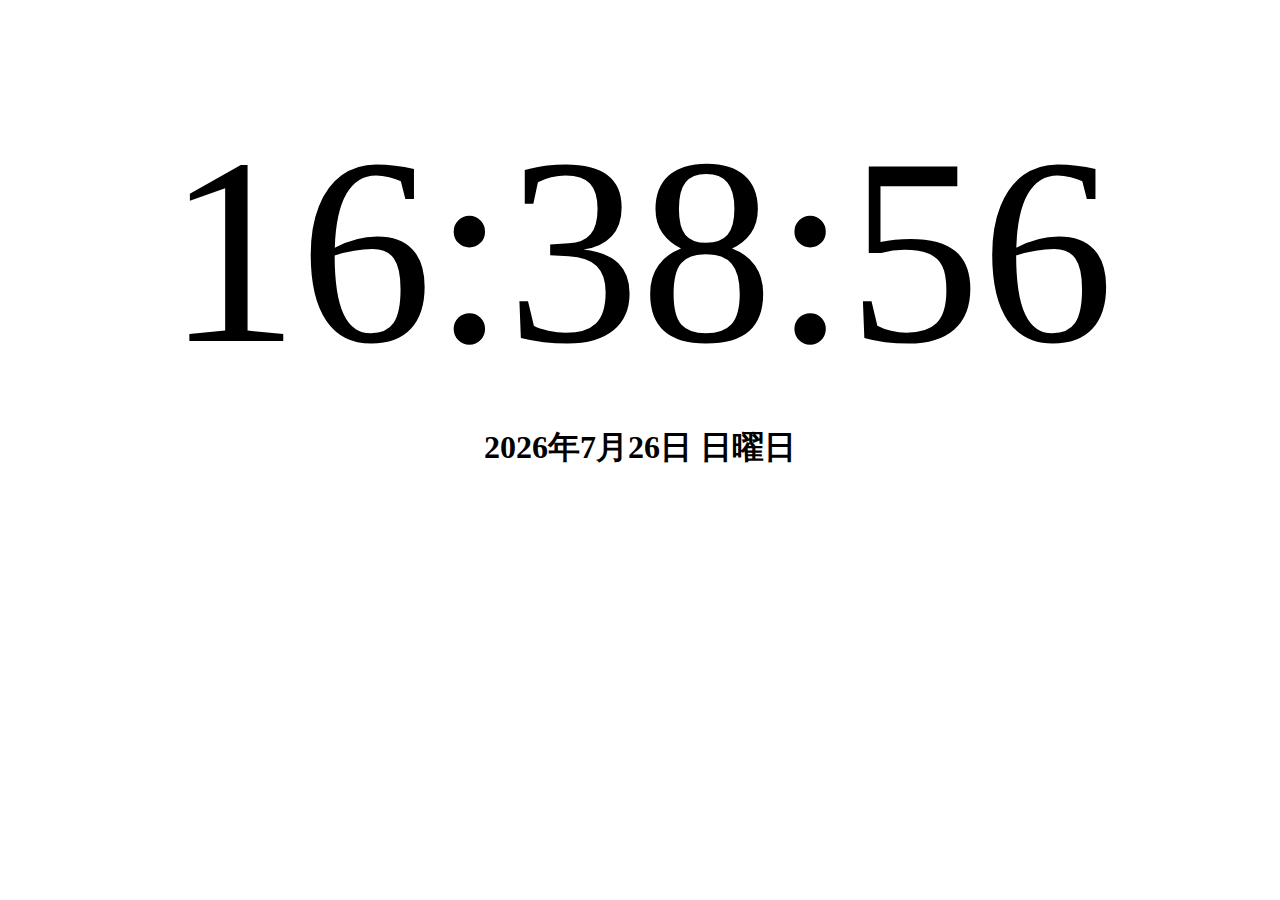
<file: dev/watch/1_00_1.html>
<!DOCTYPE html>
<html lang="ja">
  <head>
<br><br><br><br><br>
    <meta charset="utf-8">
    <title>デジタル時計 04</title>
    <script>
      function updateClock() {
        var now = new Date();
        var hour = now.getHours();
        var minute = now.getMinutes();
        var second = now.getSeconds()+1;
        if ( hour < 10 ) hour = "0" + hour;
        if ( minute < 10 ) minute = "0" + minute;
        if ( second < 10 ) second = "0" + second;
        document.getElementById('myClock').innerHTML = hour+":"+minute+":"+second;
      }
      function start() {
        setInterval("updateClock();", 1000);
        updateClock();
      }
    </script>
  </head>
  <body onload="start();">
    <div id="myClock" align="center"
        style="font: 200pt Times New Roman; color:#000000;">
    </div>
  </body>
</html>

<html>
<font face="serif">
<right>
<body>
<h1 style="text-align:center">
<script>
var today=new Date(); 

//年・月・日・曜日を取得
var year = today.getFullYear();
var month = today.getMonth()+1;
var week = today.getDay();
var day = today.getDate();

var week_ja= new Array("日","月","火","水","木","金","土");

//年・月・日・曜日を書き出す
document.write(year+"年"+month+"月"+day+"日 "+week_ja[week]+"曜日");
</script>
</h1>
</body>
</html>
</file>
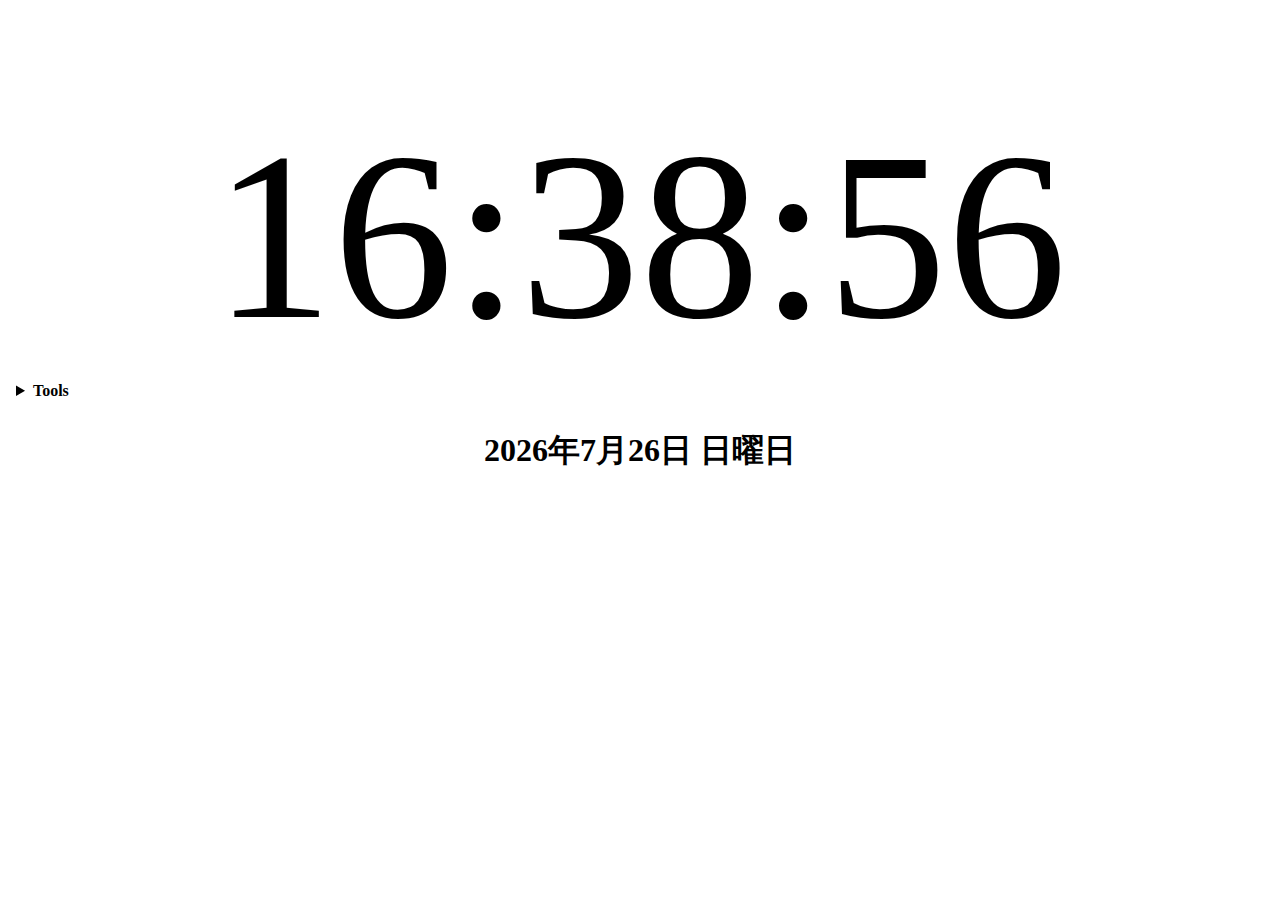
<file: dev/watch/2_00_0.html>
<!DOCTYPE html>
<html lang="ja">
  <head>
<br><br><br><br><br>
    <meta charset="utf-8">
<style>
details {
  border: 0px solid #aaa;
  border-radius: 4px;
  padding: 0.5em 0.5em 0;
}

summary {
  font-weight: bold;
  margin: -0.5em -0.5em 0;
  padding: 0.5em;
}

details[open] {
  padding: 0.5em;
}

details[open] summary {
  border-bottom: 0px solid #aaa;
  margin-bottom: 0.5em;
}

</style>
    <script>
      function updateClock() {
        var now = new Date();
        var hour = now.getHours();
        var minute = now.getMinutes();
        var second = now.getSeconds();
        if ( hour < 10 ) hour = "0" + hour;
        if ( minute < 10 ) minute = "0" + minute;
        if ( second < 10 ) second = "0" + second;
        document.getElementById('myClock').innerHTML = hour+":"+minute+":"+second;
      }
      function start() {
        setInterval("updateClock();", 1000);
        updateClock();
      }

function color1(){

	document.bgColor = "#000000"; // bgcolor：背景色
	document.fgColor = "#FFFFFF"; // text：文字の基本色
}
function color2(){

	document.bgColor = "#FFFFFF";
	document.fgColor = "#000000";

}
function color3(){

	document.bgColor = "#000000"; // bgcolor：背景色
	document.fgColor = "#00ff00"; // text：文字の基本色
}
</script>
  </head>
  <body onload="start()">
    <div id="myClock" align="center"   style="font: 15em Lato">
    </div>
<details>
  <summary>Tools</summary>
<p>
<input type="button" value="DarkMode" onClick="color1()">
<input type="button" value="LightMode" onClick="color2()">
<input type="button" value="ProMode" onClick="color3()">
</p>
<p>
Watch://Timer　Manegimented by TADR.　Scince 2022.10.1
<a href="https://sites.google.com/edu.nishiyamato.ed.jp/watch/rn">Release Notes</a>
</p>

</details>

  </body>
</html>

<html>
<font face="Lato">
<body>
<h1 style="text-align:center">
<script>
var today=new Date(); 
var year = today.getFullYear();
var month = today.getMonth()+1;
var week = today.getDay();
var day = today.getDate();
var week_ja= new Array("日","月","火","水","木","金","土");
document.write(year+"年"+month+"月"+day+"日 "+week_ja[week]+"曜日");
</script>
</h1>
</body>
</html>
</file>
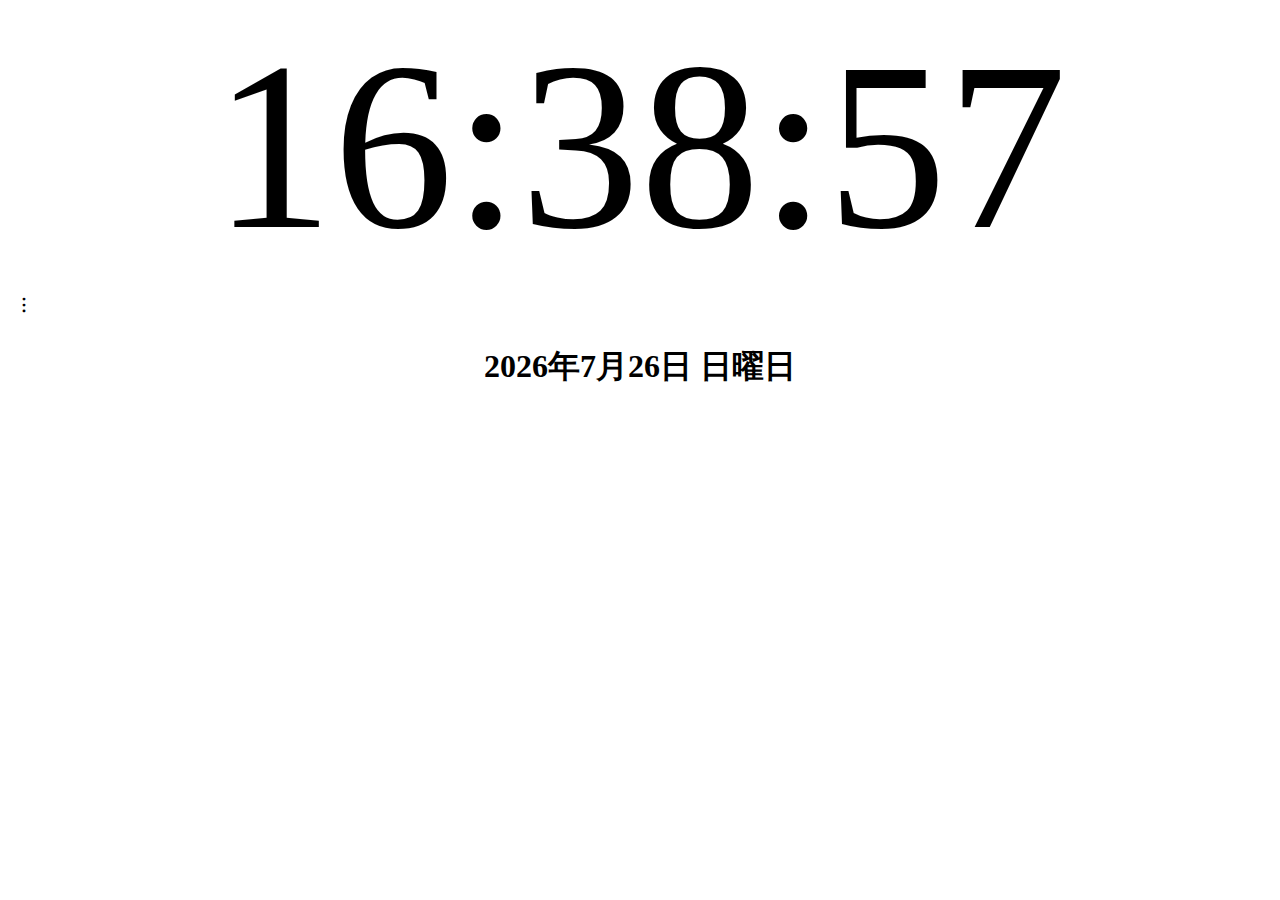
<file: dev/watch/3_00_0.html>
<!DOCTYPE html>
<html lang="ja">
<head>
	<meta charset="utf-8">
	<style>
	details {
  		border: 0px solid #aaa;
  		border-radius: 4px;
  		padding: 0.5em 0.5em 0;
	}

	summary {
  		font-weight: bold;
  		margin: -0.5em -0.5em 0;
  		padding: 0.5em;
		list-style:none;
	}

	details[open] {
  		padding: 0.5em;
	}

	details[open] summary {
  		border-bottom: 0px solid #aaa;
  		margin-bottom: 0.5em;
	}
	</style>

	<script>
	function updateClock() {
		var now = new Date();
		var hour = now.getHours();
		var minute = now.getMinutes();
		var second = now.getSeconds();
		if ( hour < 10 ) hour = "0" + hour;
		if ( minute < 10 ) minute = "0" + minute;
		if ( second < 10 ) second = "0" + second;
		document.getElementById('myClock').innerHTML = hour+":"+minute+":"+second;
	}
	
	function start() {
		setInterval("updateClock();", 1000);
		updateClock();
	}

	function color1(){
		document.bgColor = "#000000"; // bgcolor：背景色
		document.fgColor = "#FFFFFF"; // text：文字の基本色
	}

	function color2(){
			document.bgColor = "#FFFFFF";
			document.fgColor = "#000000";	
	}
	
	function color3(){
		document.bgColor = "#000000"; // bgcolor：背景色
		document.fgColor = "#00ff00"; // text：文字の基本色
	}

	</script>
</head>
<body onload="start()">
	<div id="myClock" align="center"   style="font: 15em Lato">
	</div>
	<details>
		<summary>︙</summary>
		<p>
		<input type="button" value="DarkMode" onClick="color1()">
		<input type="button" value="LightMode" onClick="color2()">
		<input type="button" value="ProMode" onClick="color3()">
		</p>
		<p>Watch://Timer　Manegimented by TADR.　Scince 2022.10.1
			<a href="https://sites.google.com/edu.nishiyamato.ed.jp/watch/rn">Release Notes</a>
		</p>
	</details>
	<h1 style="text-align:center">
		<script>
			var today=new Date(); 
			var year = today.getFullYear();
			var month = today.getMonth()+1;
			var week = today.getDay();
			var day = today.getDate();
			var week_ja= new Array("日","月","火","水","木","金","土");
			document.write(year+"年"+month+"月"+day+"日 "+week_ja[week]+"曜日");
		</script>
	</h1>
</body>
</html>
</file>
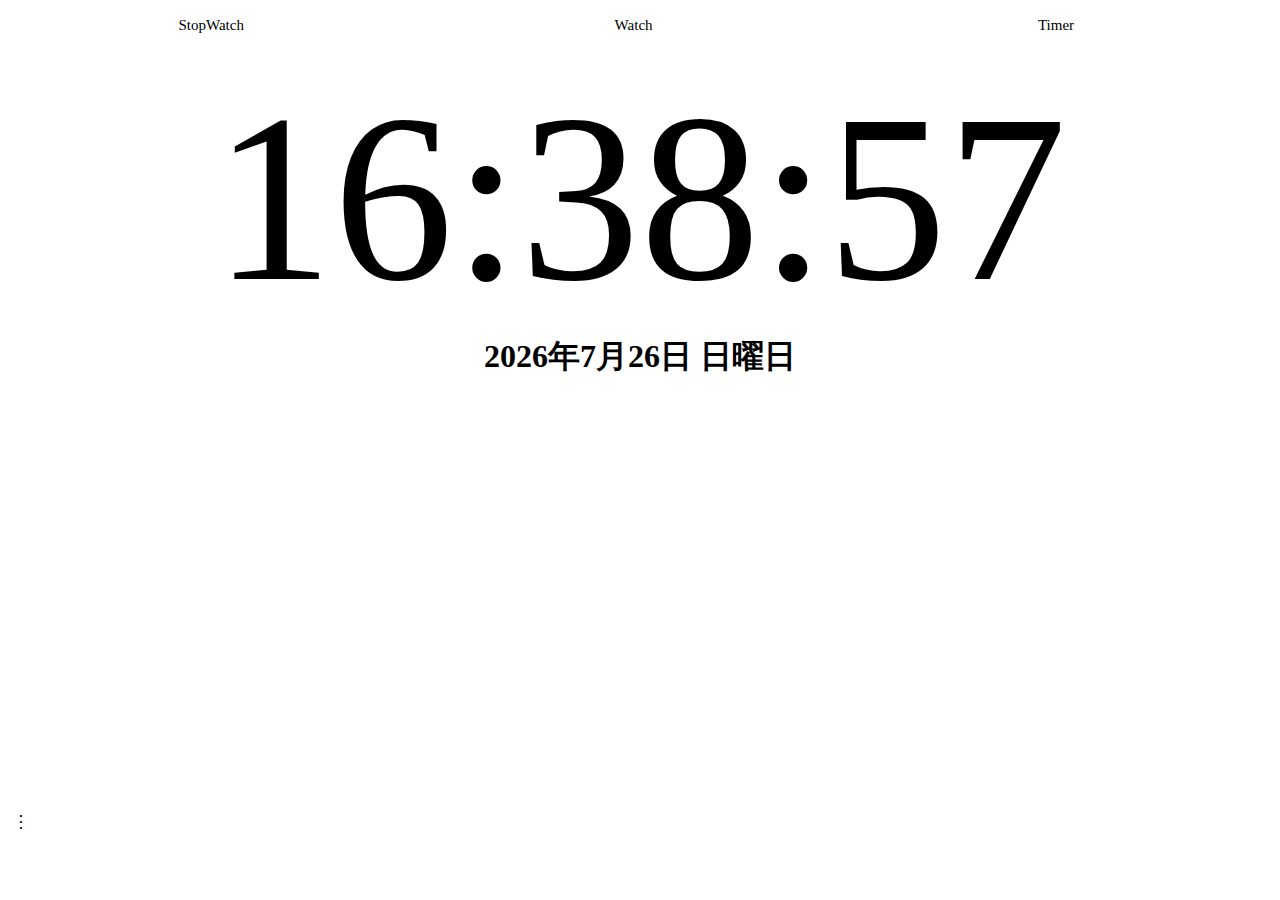
<file: dev/watch/4_30_0.html>
<!DOCTYPE html>
<html lang="jp">
<head>
<style>
*{
  margin:0;
  padding:0;
  line-height:1.3;
}

.area {
  width: 100%;
  margin: auto;
  flex-wrap: wrap;
  display: flex;
}
 
.tab_class {
  z-index: 100;
  position: sticky;
  top: 0;
  width: calc(99%/3);
  height: 60px;
  line-height: 50px;
  font-size: 15px;
  text-align: center;
  display: block;
  float: left;
  order: -1;
  }
 
input[name="tab_name"] {
  display: none;
}
 
input:checked + .tab_class {
}
 
.content_class {
  display: none;
  width: 100%;
}
 
input:checked + .tab_class + .content_class {
  display: block;
}
html, body {
  font-family: 'Lato';
  font-size: 16px;
}


#time {
  font-size: 10rem;
  text-align: center;
  padding: 1rem;
  margin: .5rem;
}

#buttons {
  font-size: 1rem;
  text-align: center;
}

#start, #stop, #reset {
  font-size: 1.5rem;
  border-radius: .3rem;
}

details {
	border: 0px solid #aaa;
  	border-radius: 4px;
  	padding: 0.5em 0.5em 0;
	}

summary {
	margin: -0.5em -0.5em 0;
	padding: 0.5em;
	list-style:none;
	}

details[open] {
  	padding: 0.5em;
	background-color:#FFFFFF66;
	}

details[open] summary {
 	border-bottom: 0px solid #aaa;
  	margin-bottom: 0.5em;
	}

.details-contents{
	height:90px;
	margin:5px;
	position: absolute;
	bottom: 0;
　}

.button-sousyoku{
	color: var(--mainColor);
	background-color: var(--bgColor);
	padding: 5px;
	margin: 3px;
   border-radius: 5px;
	font-size: 24px;
   }

.tempo {
  zoom: 1.5;
  -moz-transform: scale(1.5);
}

.timer-contents{
  font-family: 'Lato';
  font-size: 15rem;
  text-align: center;
  padding: 1rem;
  margin: .5rem;
}

}
</style>
</head>

<body style="background-color: var(--bgColor); color: var(--mainColor);">
<div class="area">
<input type="radio" name="tab_name" id="tab1"  >
<label class="tab_class" for="tab1">StopWatch</label>
<div class="content_class">
    <div id="time">00:00:00.000</div>
    <div id="buttons">
      <input id="start" type="button" value="start" class="button-sousyoku" >
      <input id="stop" type="button" value="stop" class="button-sousyoku">
      <input id="reset" type="button" value="reset" class="button-sousyoku">
    </div>
  
<script>
const time = document.getElementById('time');
const startButton = document.getElementById('start');
const stopButton = document.getElementById('stop');
const resetButton = document.getElementById('reset');

// 開始時間
let startTime;
// 停止時間
let stopTime = 0;
// タイムアウトID
let timeoutID;

// 時間を表示する関数
function displayTime() {
  const currentTime = new Date(Date.now() - startTime + stopTime);
  const h = String(currentTime.getHours()-9).padStart(2, '0');
  const m = String(currentTime.getMinutes()).padStart(2, '0');
  const s = String(currentTime.getSeconds()).padStart(2, '0');
  const ms = String(currentTime.getMilliseconds()).padStart(3, '0');

  time.textContent = `${h}:${m}:${s}.${ms}`;
  timeoutID = setTimeout(displayTime, 10);
}

// スタートボタンがクリックされたら時間を進める
startButton.addEventListener('click', () => {
  startButton.disabled = true;
  stopButton.disabled = false;
  resetButton.disabled = true;
  startTime = Date.now();
  displayTime();
});

// ストップボタンがクリックされたら時間を止める
stopButton.addEventListener('click', function() {
  startButton.disabled = false;
  stopButton.disabled = true;
  resetButton.disabled = false;
  clearTimeout(timeoutID);
  stopTime += (Date.now() - startTime);
});

// リセットボタンがクリックされたら時間を0に戻す
resetButton.addEventListener('click', function() {
  startButton.disabled = false;
  stopButton.disabled = true;
  resetButton.disabled = true;
  time.textContent = '00:00:00.000';
  stopTime = 0;
});
</script>
</div>

<input type="radio" name="tab_name" id="tab2" checked>
<label class="tab_class" for="tab2">Watch</label>
<div class="content_class">
		<div id="myClock" align="center"  style="font: 15em Lato" class="watch-contents">
	<script>
	function updateClock() {
		var now = new Date();
		var hour = now.getHours();
		var minute = now.getMinutes();
		var second = now.getSeconds();
		if ( hour < 10 ) hour = "0" + hour;
		if ( minute < 10 ) minute = "0" + minute;
		if ( second < 10 ) second = "0" + second;
		document.getElementById('myClock').innerHTML = hour+":"+minute+":"+second;
	}
	
	function start() {
		setInterval("updateClock();", 1000);
		updateClock();
	}

	function changeColor(main, bg){
		document.body.style.setProperty('--mainColor', main);
		document.body.style.setProperty('--bgColor', bg);
	}


	start()
	</script>
	</div>
	<div class="date-contents">
		<h1 style="text-align:center">
			<script>
				var today=new Date(); 
				var year = today.getFullYear();
				var month = today.getMonth()+1;
				var week = today.getDay();
				var day = today.getDate();
				var week_ja= new Array("日","月","火","水","木","金","土");
				document.write(year+"年"+month+"月"+day+"日 "+week_ja[week]+"曜日");
			</script>
		</h1>
	</div>
	
	
	</div>
<input type="radio" name="tab_name" id="tab3"  >
<label class="tab_class" for="tab3">Timer</label>
<div class="content_class">
<div class="timer-contents">
<div  id="largehour" class="time_display"style="display: inline-block; _display: inline;"><span id="hour_display">00</span>
</div>:<div id="largeminute"class="time_display"style="display: inline-block; _display: inline;"><span id="minute_display">00</span>
</div>:<div id="largesecond" class="time_display"style="display: inline-block; _display: inline;"><span id="second_display">30</span>
</div>
</div>
<center>
<br>
<input type="button" id="start_button" value="start" class="button-sousyoku" onclick="start()" >
<input type="button" id="stop_button" value="stop" class="button-sousyoku" onclick="stop()" disabled>
<input type="button" id="reset_button" value="reset" class="button-sousyoku" onclick="reset()" disabled>
<br>
</center>
<center>
<div>
<div id="bargroup">
<div class="time">:<span id="hour_value">00</span>
<br>
<input id="hour" type = "range" min = "0" max = "99" step = "1" value = "0"style="width: 200px;height:auto">
<br>
</div>
<div class="time">:<span id="minute_value">00</span>
<br>
<input id="minute" type="range" min="0" max="59" step="1"  value="0" style="width: 200px;height:auto">
<br>
</div>
<div class="time">:<span id="second_value">30</span>
<br>
<input id="second" type="range" min="0" max="59" step="1" value="30"  style="width: 200px;height:auto"><br>
</div>
</div>

</div>
    </center>
<script>
  var time2 = document.getElementsByClassName('time');
  var time_display=document.getElementsByClassName("time_display");
  function rangeValue(time, target, target2) {
    return function(){
        if(time.value >= 10){
                 target.innerHTML = time.value;
                    target2.innerHTML = time.value;
           }else{
               target.innerHTML = "0"+time.value;
                    target2.innerHTML = "0"+time.value;
           }
    }
  }
  for(var i = 0; i<time2.length;i++){
      bar=time2[i].getElementsByTagName("input")[0];
      target=time2[i].getElementsByTagName("span")[0];
      target2=time_display[i].getElementsByTagName("span")[0];
      bar.addEventListener("input",rangeValue(bar,target,target2));
  }
        
        function timeAll(){
            var hour_all = document.getElementById("hour").value;
            var minute_all = document.getElementById("minute").value;
            var second_all = document.getElementById("second").value;
            var all = Number(hour_all*3600)+Number(minute_all*60)+Number(second_all);
            return all;
        }
        
        var ontheway = false;
        var onthewayallsec = 0;
        
        function start(){
            document.getElementById("bargroup").style.visibility ="hidden";
            document.getElementById("start_button").disabled="disabled";
            document.getElementById("reset_button").disabled="disabled";
            document.getElementById("stop_button").disabled=""
            if(ontheway == false){
                          var allsec = timeAll(); 
               }else{
                   var allsec = onthewayallsec;
               }
            ontheway = false;
            var dt = new Date();
            var endDt = new Date(dt.getTime() + allsec * 1000);
            hour = Math.floor(allsec/3600);
            if(hour < 10){
            largehour.innerHTML="0"+hour;
               }else{
               largehour.innerHTML=hour;
               }
            hour_remainder =Math.floor(allsec%3600);
            minute = Math.floor(hour_remainder/60);
            if(minute < 10){
            largeminute.innerHTML="0"+minute;
               }else{
               largeminute.innerHTML=minute;
               }
            sec=Math.floor(hour_remainder%60);
      if(sec < 10){
            largesecond.innerHTML="0"+sec;
               }else{
               largesecond.innerHTML=sec;
               }
  var count_down = setInterval(function(){
    allsec = allsec-0.1;
          dt = new Date();
            hour = Math.floor(allsec/3600);
            if(hour < 10){
            largehour.innerHTML="0"+hour;
               }else{
               largehour.innerHTML=hour;
               }
            hour_remainder =Math.floor(allsec%3600);
            minute = Math.floor(hour_remainder/60);
            if(minute < 10){
            largeminute.innerHTML="0"+minute;
               }else{
               largeminute.innerHTML=minute;
               }
            sec=Math.floor(hour_remainder%60);
      if(sec < 10){
            largesecond.innerHTML="0"+sec;
               }else{
               largesecond.innerHTML=sec;
               }
    if(dt.getTime() >= endDt.getTime()){
      clearInterval(count_down);
        largeminute.innerHTML=minute;
                  playaudio();
                  largesecond.innerHTML="00";
          largeminute.innerHTML="00";
          largehour.innerHTML="00";
    }
      if(ontheway == true){
         clearInterval(count_down);
         onthewayallsec = allsec;
         }
  }, 100);
        }
        
        function stop(){
            stopaudio();
            ontheway = true;
            document.getElementById("start_button").disabled="";
            document.getElementById("reset_button").disabled="";
            document.getElementById("stop_button").disabled="disabled"
        }
        
        function reset(){
            location.reload();
        }
        
        function playaudio(){
            document.getElementById('audio').play();
        }
        function stopaudio(){
            document.getElementById('audio').pause();
        }
</script> 
<audio src="file:///media/removable/KIOXIA64/08media/01MUSIC/Zattanan/%E7%95%B0%E9%82%A6%E4%BA%BA%E3%82%B7%E3%83%AB%E3%82%AF%E3%83%AD%E3%83%BC%E3%83%89%E3%81%AE%E3%83%86%E3%83%BC%E3%83%9E%E3%80%80%E4%B9%85%E4%BF%9D%E7%94%B0%E6%97%A9%E7%B4%80.mp3" loop id="audio">現環境では終了時にアラームが鳴りません</audio>
</div>
</div>


</body>

<div class="details-contents">
		<details>
			<summary>︙</summary>
			<p>
			<input type="button" value="LightMode" onClick="changeColor('#000000', '#FFFFFF')" class="button-sousyoku">
			<input type="button" value="DarkMode" onClick="changeColor('#FFFFFF', '#000000')" class="button-sousyoku">
			<input type="button" value="ProMode" onClick="changeColor('#00FF00', '#000000')" class="button-sousyoku">
			</p>
			<p>Watch://Timer　Manegimented by TADR.　Scince 2022.10.1 TechnicalSupport by SEI2324
				<a href="https://sites.google.com/edu.nishiyamato.ed.jp/watch/rn">Release Notes</a>
				<button onclick="window.open('https://sites.google.com/edu.nishiyamato.ed.jp/watch/top', '_blank', 'location=no')" style="background-color: var(--bgColor); color: var(--mainColor);" class="button-sousyoku">Open New Tab(temp)</button>

			</p>
		</details>
	</div>
</html>
</file>
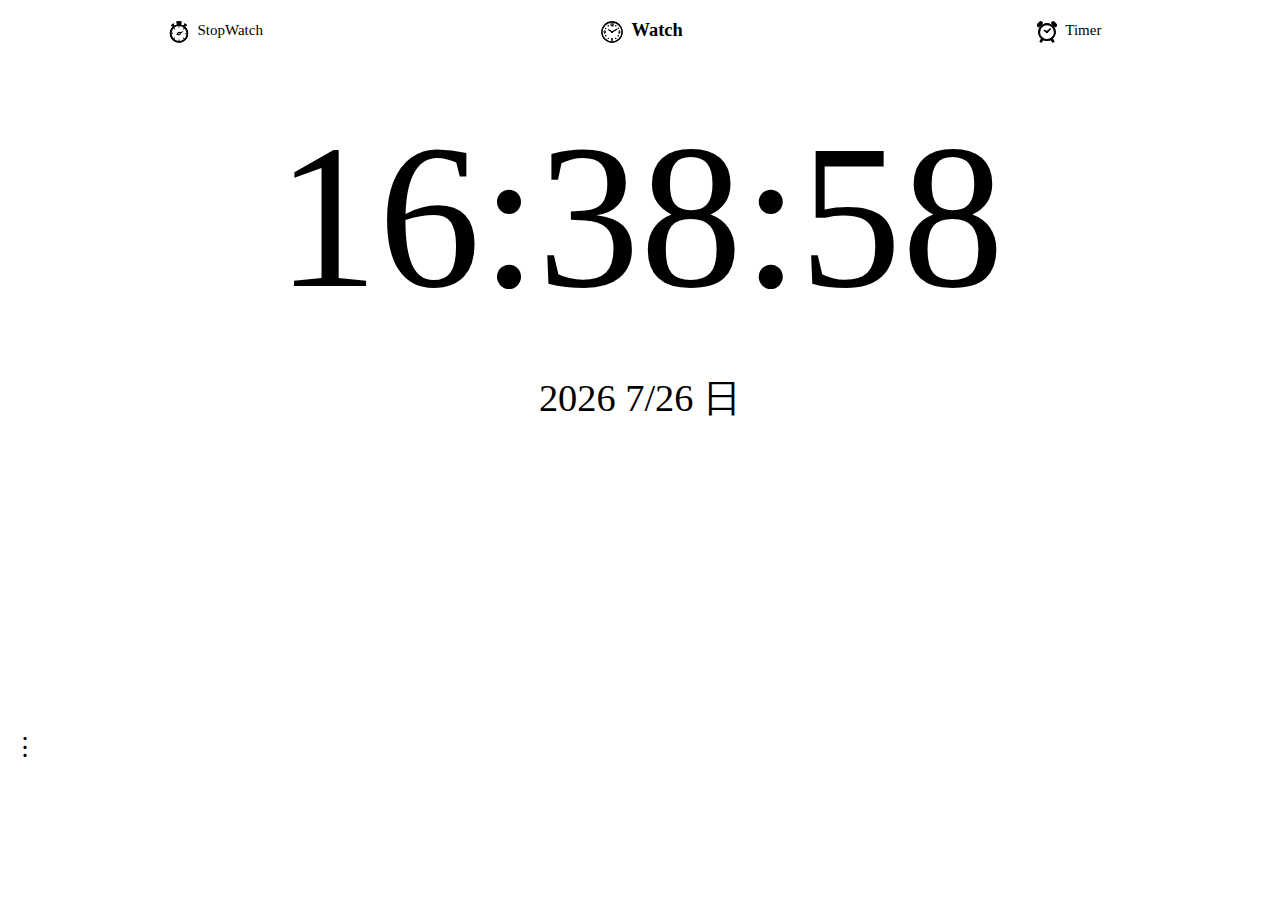
<file: dev/watch/5_50_3.html>
<!DOCTYPE html>
<html lang="jp">
<head>
<title>Watch://Timer</title>
<style>
.area > input:checked + label {
  font-size: 1.15em;
  font-weight: bold;
  }

*{
  margin:0;
  padding:0;
  line-height:1.3;
}

.area {
  width: 100%;
  margin: auto;
  flex-wrap: wrap;
  display: flex;
}
 
.tab_class {
  z-index: 100;
  	background-color: var(--bgColor);
  position: sticky;
  top: 0;
  width: calc(100%/3);
  height:  60px;
  line-height: 60px;
  font-size: 15px;
  text-align: center;
  display: block;
  float: left;
  order: -1;
  }
 
input[name="tab_name"] {
  display: none;
}
 
input:checked + .tab_class {
}
 
.content_class {
  display: none;
  width: 100%;
}
 
input:checked + .tab_class + .content_class {
  display: block;
}
html, body {
  font-family: 'Lato';
  font-size: 16px;
}


#time {
  text-align: center;
  padding: 1rem;
  margin: .5rem;
}

#buttons {
  text-align: center;
}

#start, #stop, #reset {
  border-radius: .3rem;
}

details {
	border: 0px solid #aaa;
  	border-radius: 4px;
  	padding: 0.5em 0.5em 0;
	}

summary {
	margin: -0.5em -0.5em 0;
	padding: 0.5em;
	list-style:none;
	}

details[open] {
  	padding: 0.5em;
	background-color:#79797988;
	}

details[open] summary {
 	border-bottom: 0px solid #aaa;
  	margin-bottom: 0.5em;
	}

.details-contents{
	height:170px;
	margin:5px;
	position: absolute;
	bottom: 0;
　}

.button-sousyoku{
	color: var(--mainColor);
	background-color: var(--bgColor);
	padding: 5px;
	margin: 3px;
   border-radius: 5px;
	font-size: 18px;
   }
	
.button-select{
	color: var(--mainColor);
	background-color: var(--bgColor);
	padding: 15px;
	margin: 3px;
   border-radius: 3px;
	font-size: 2vw;
   }
	
.button-select-a{
	color: var(--bgColor);
	background-color: var(--mainColor);
	padding: 5px;
	margin: 3px;
   border-radius: 5px;
	font-size: 18px;
   }

.tempo {
  zoom: 1;
  -moz-transform: scale(1);
}

.timer-contents{
  font-family: 'Lato';
  font-size: 16vw;
  text-align: center;
  padding: 1rem;
  margin: .5rem;
}

.timer-contents-a{
  font-family: 'Lato';
  font-size: 8vw;
  text-align: center;
}

.timer-contents-b{
  font-family: 'Lato';
  font-size: 24px;
  text-align: center;
  color: var(--mainColor);
	padding: 5px;
	margin: 3px;
	
}


.summary-contents{
 font-size: 24px;

}

.ranges{
	width: 200px;
	height:auto;
   appearance:none;
   height: 5px;
	border-radius: 3px;
	background-color: var(--mainColor);
   margin: 5px;
}

.ranges::-webkit-slider-thumb {
        appearance:none;
     	  background-color: var(--mainColor);
        width:15px; 
        height:15px;
        border-radius:50%; 
    }
	
.a-contents{
	color: var(--mainColor);
	background-color: var(--bgColor);
  	border-radius: 4px;
	margin: 3px;
	padding: 2px;
} 

.date-contents{
 font-family: 'Lato';
 font-weight: middle;
 font-size: 3vw;
}

.input-tag{
 width: 30px;
 color: var(--mainColor);
	background-color: var(--bgColor);
  	border-radius: 4px;
	padding: 5px;
	margin: 3px;
}

.svg-settings{
 height: 20px;
   z-index: 100;
  position: sticky;
  top: 0;
  height:  30px;
  text-align: center;
  float: center;
  order: -1;
  vertical-align: middle;
}

</style>
</head>

<body style="background-color: var(--bgColor); color: var(--mainColor);" class="tempo">
<div class="area">
<input type="radio" name="tab_name" id="tab1"  >
<label class="tab_class" for="tab1"><svg xmlns="http://www.w3.org/2000/svg" version="1.1" viewBox="0.00 0.00 300.00 300.00"  class="svg-settings">
<g stroke-width="2.00" fill="none" stroke-linecap="butt">
<path stroke=" var(--mainColor)" vector-effect="non-scaling-stroke" d="
  M 166.96 67.45
  C 170.25 67.80 174.70 66.96 174.73 63.00
  Q 174.78 55.38 174.74 47.94
  A 4.86 4.85 89.8 0 0 169.89 43.11
  Q 151.17 43.11 131.89 43.12
  C 128.56 43.12 125.29 43.98 125.27 47.75
  Q 125.22 54.38 125.27 61.01
  C 125.31 66.75 127.88 67.78 133.16 67.47
  Q 133.99 67.42 133.99 68.25
  L 133.99 73.51
  Q 133.99 74.29 133.22 74.43
  Q 117.49 77.35 103.66 85.37
  A 0.66 0.65 56.1 0 1 102.82 85.20
  L 99.41 80.85
  A 0.85 0.84 -38.1 0 0 98.22 80.71
  L 85.96 90.44
  A 0.68 0.68 0.0 0 0 85.85 91.39
  L 88.95 95.26
  Q 89.31 95.71 88.88 96.10
  C 67.61 115.41 56.51 141.87 58.13 170.49
  C 60.54 212.81 92.27 248.08 133.48 255.50
  C 180.91 264.05 226.92 234.74 239.12 188.01
  C 247.93 154.26 236.65 118.60 210.66 95.78
  A 0.67 0.66 40.2 0 1 210.58 94.87
  L 214.29 90.20
  Q 214.71 89.67 214.18 89.25
  L 201.74 79.35
  A 0.55 0.55 0.0 0 0 200.97 79.44
  L 196.65 84.88
  Q 196.29 85.33 195.79 85.05
  Q 182.29 77.36 167.01 74.46
  Q 166.03 74.27 166.03 73.27
  L 166.01 68.30
  Q 166.01 67.35 166.96 67.45"
/>
<path stroke= var(--mainColor) vector-effect="non-scaling-stroke" d="
  M 229.0518 83.9512
  A 2.71 2.71 0.0 0 0 228.6179 80.1433
  L 208.7397 64.3315
  A 2.71 2.71 0.0 0 0 204.9318 64.7653
  L 200.1882 70.7288
  A 2.71 2.71 0.0 0 0 200.6221 74.5367
  L 220.5003 90.3485
  A 2.71 2.71 0.0 0 0 224.3082 89.9147
  L 229.0518 83.9512"
/>
<path stroke= var(--mainColor) vector-effect="non-scaling-stroke" d="
  M 95.0744 65.9531
  A 2.73 2.73 0.0 0 0 91.2385 65.5161
  L 71.3915 81.3031
  A 2.73 2.73 0.0 0 0 70.9545 85.1390
  L 75.6856 91.0869
  A 2.73 2.73 0.0 0 0 79.5215 91.5239
  L 99.3685 75.7369
  A 2.73 2.73 0.0 0 0 99.8055 71.9010
  L 95.0744 65.9531"
/>
<path stroke= var(--mainColor) vector-effect="non-scaling-stroke" d="
  M 145.25 105.26
  A 0.26 0.25 -90.0 0 1 145.00 105.00
  L 145.01 91.73
  Q 145.01 90.83 144.11 90.91
  Q 120.29 93.05 102.05 108.29
  A 0.48 0.47 -43.0 0 0 102.02 108.99
  L 111.14 118.10
  A 0.37 0.36 45.6 0 1 111.14 118.61
  L 104.61 125.15
  A 0.38 0.38 0.0 0 1 104.07 125.15
  L 94.86 115.90
  A 0.38 0.38 0.0 0 0 94.30 115.92
  Q 78.56 134.02 76.06 157.97
  Q 75.98 158.73 76.75 158.73
  L 90.00 158.74
  A 0.38 0.37 0.7 0 1 90.38 159.12
  L 90.37 168.23
  A 0.35 0.34 -0.0 0 1 90.02 168.57
  L 76.51 168.53
  Q 75.81 168.53 75.86 169.23
  Q 77.56 193.86 93.24 212.71
  Q 93.71 213.27 94.23 212.75
  L 103.95 202.99
  Q 104.32 202.62 104.70 202.99
  L 110.99 209.28
  A 0.55 0.55 0.0 0 1 110.99 210.06
  L 101.04 220.03
  A 0.43 0.43 0.0 0 0 101.06 220.66
  Q 119.69 236.84 144.43 238.98
  Q 145.02 239.03 145.02 238.43
  L 145.00 225.00
  A 0.50 0.49 -0.0 0 1 145.50 224.51
  L 154.50 224.51
  Q 154.99 224.51 154.99 225.00
  L 154.99 238.50
  A 0.47 0.46 87.2 0 0 155.50 238.97
  Q 179.55 236.97 197.94 221.54
  A 0.50 0.50 0.0 0 0 197.97 220.80
  L 188.92 211.78
  A 0.44 0.43 -45.5 0 1 188.92 211.17
  L 195.38 204.69
  A 0.40 0.40 0.0 0 1 195.95 204.69
  L 205.08 213.88
  A 0.47 0.46 -47.0 0 0 205.76 213.85
  Q 221.51 195.72 223.94 171.72
  Q 224.00 171.22 223.49 171.22
  L 209.98 171.22
  A 0.36 0.36 0.0 0 1 209.62 170.86
  L 209.62 161.69
  Q 209.62 161.25 210.06 161.25
  L 223.73 161.25
  Q 224.19 161.25 224.16 160.79
  Q 222.49 135.94 206.58 116.95
  A 0.46 0.46 0.0 0 0 205.91 116.93
  L 196.06 126.79
  A 0.57 0.56 -45.4 0 1 195.26 126.80
  L 189.05 120.62
  Q 188.58 120.15 189.05 119.69
  L 198.90 109.91
  A 0.54 0.53 -46.7 0 0 198.88 109.12
  Q 180.39 93.08 155.88 90.91
  A 0.83 0.83 0.0 0 0 154.99 91.74
  L 154.99 105.01
  A 0.25 0.25 0.0 0 1 154.74 105.26
  L 145.25 105.26"
/>
<path stroke= var(--mainColor) vector-effect="non-scaling-stroke" d="
  M 167.69 162.27
  Q 182.30 153.28 196.45 143.58
  Q 196.91 143.27 197.06 142.96
  Q 197.43 142.19 196.44 141.69
  A 0.53 0.50 -38.9 0 0 196.06 141.66
  L 162.72 152.61
  A 0.51 0.49 54.5 0 1 162.24 152.52
  Q 153.34 145.39 144.12 148.79
  C 136.58 151.58 132.47 158.22 132.73 166.22
  Q 132.75 166.76 132.34 167.10
  Q 127.43 171.12 123.92 176.41
  A 1.01 1.01 0.0 0 0 124.69 177.97
  Q 131.05 178.40 137.30 177.19
  Q 137.83 177.09 138.22 177.45
  C 148.45 186.89 163.53 181.59 166.90 168.48
  C 167.33 166.81 167.20 164.85 167.24 163.06
  Q 167.25 162.54 167.69 162.27"
/>
<path stroke= var(--mainColor) vector-effect="non-scaling-stroke" d="
  M 156.97 164.93
  A 6.97 6.97 0.0 0 0 150.00 157.96
  A 6.97 6.97 0.0 0 0 143.03 164.93
  A 6.97 6.97 0.0 0 0 150.00 171.90
  A 6.97 6.97 0.0 0 0 156.97 164.93"
/>
</g>
<path fill= var(--bgColor) d="
  M 0.00 0.00
  L 300.00 0.00
  L 300.00 300.00
  L 0.00 300.00
  L 0.00 0.00
  Z
  M 166.96 67.45
  C 170.25 67.80 174.70 66.96 174.73 63.00
  Q 174.78 55.38 174.74 47.94
  A 4.86 4.85 89.8 0 0 169.89 43.11
  Q 151.17 43.11 131.89 43.12
  C 128.56 43.12 125.29 43.98 125.27 47.75
  Q 125.22 54.38 125.27 61.01
  C 125.31 66.75 127.88 67.78 133.16 67.47
  Q 133.99 67.42 133.99 68.25
  L 133.99 73.51
  Q 133.99 74.29 133.22 74.43
  Q 117.49 77.35 103.66 85.37
  A 0.66 0.65 56.1 0 1 102.82 85.20
  L 99.41 80.85
  A 0.85 0.84 -38.1 0 0 98.22 80.71
  L 85.96 90.44
  A 0.68 0.68 0.0 0 0 85.85 91.39
  L 88.95 95.26
  Q 89.31 95.71 88.88 96.10
  C 67.61 115.41 56.51 141.87 58.13 170.49
  C 60.54 212.81 92.27 248.08 133.48 255.50
  C 180.91 264.05 226.92 234.74 239.12 188.01
  C 247.93 154.26 236.65 118.60 210.66 95.78
  A 0.67 0.66 40.2 0 1 210.58 94.87
  L 214.29 90.20
  Q 214.71 89.67 214.18 89.25
  L 201.74 79.35
  A 0.55 0.55 0.0 0 0 200.97 79.44
  L 196.65 84.88
  Q 196.29 85.33 195.79 85.05
  Q 182.29 77.36 167.01 74.46
  Q 166.03 74.27 166.03 73.27
  L 166.01 68.30
  Q 166.01 67.35 166.96 67.45
  Z
  M 229.0518 83.9512
  A 2.71 2.71 0.0 0 0 228.6179 80.1433
  L 208.7397 64.3315
  A 2.71 2.71 0.0 0 0 204.9318 64.7653
  L 200.1882 70.7288
  A 2.71 2.71 0.0 0 0 200.6221 74.5367
  L 220.5003 90.3485
  A 2.71 2.71 0.0 0 0 224.3082 89.9147
  L 229.0518 83.9512
  Z
  M 95.0744 65.9531
  A 2.73 2.73 0.0 0 0 91.2385 65.5161
  L 71.3915 81.3031
  A 2.73 2.73 0.0 0 0 70.9545 85.1390
  L 75.6856 91.0869
  A 2.73 2.73 0.0 0 0 79.5215 91.5239
  L 99.3685 75.7369
  A 2.73 2.73 0.0 0 0 99.8055 71.9010
  L 95.0744 65.9531
  Z"
/>
<path fill= var(--mainColor) d="
  M 166.96 67.45
  Q 166.01 67.35 166.01 68.30
  L 166.03 73.27
  Q 166.03 74.27 167.01 74.46
  Q 182.29 77.36 195.79 85.05
  Q 196.29 85.33 196.65 84.88
  L 200.97 79.44
  A 0.55 0.55 0.0 0 1 201.74 79.35
  L 214.18 89.25
  Q 214.71 89.67 214.29 90.20
  L 210.58 94.87
  A 0.67 0.66 40.2 0 0 210.66 95.78
  C 236.65 118.60 247.93 154.26 239.12 188.01
  C 226.92 234.74 180.91 264.05 133.48 255.50
  C 92.27 248.08 60.54 212.81 58.13 170.49
  C 56.51 141.87 67.61 115.41 88.88 96.10
  Q 89.31 95.71 88.95 95.26
  L 85.85 91.39
  A 0.68 0.68 0.0 0 1 85.96 90.44
  L 98.22 80.71
  A 0.85 0.84 -38.1 0 1 99.41 80.85
  L 102.82 85.20
  A 0.66 0.65 56.1 0 0 103.66 85.37
  Q 117.49 77.35 133.22 74.43
  Q 133.99 74.29 133.99 73.51
  L 133.99 68.25
  Q 133.99 67.42 133.16 67.47
  C 127.88 67.78 125.31 66.75 125.27 61.01
  Q 125.22 54.38 125.27 47.75
  C 125.29 43.98 128.56 43.12 131.89 43.12
  Q 151.17 43.11 169.89 43.11
  A 4.86 4.85 89.8 0 1 174.74 47.94
  Q 174.78 55.38 174.73 63.00
  C 174.70 66.96 170.25 67.80 166.96 67.45
  Z
  M 145.25 105.26
  A 0.26 0.25 -90.0 0 1 145.00 105.00
  L 145.01 91.73
  Q 145.01 90.83 144.11 90.91
  Q 120.29 93.05 102.05 108.29
  A 0.48 0.47 -43.0 0 0 102.02 108.99
  L 111.14 118.10
  A 0.37 0.36 45.6 0 1 111.14 118.61
  L 104.61 125.15
  A 0.38 0.38 0.0 0 1 104.07 125.15
  L 94.86 115.90
  A 0.38 0.38 0.0 0 0 94.30 115.92
  Q 78.56 134.02 76.06 157.97
  Q 75.98 158.73 76.75 158.73
  L 90.00 158.74
  A 0.38 0.37 0.7 0 1 90.38 159.12
  L 90.37 168.23
  A 0.35 0.34 -0.0 0 1 90.02 168.57
  L 76.51 168.53
  Q 75.81 168.53 75.86 169.23
  Q 77.56 193.86 93.24 212.71
  Q 93.71 213.27 94.23 212.75
  L 103.95 202.99
  Q 104.32 202.62 104.70 202.99
  L 110.99 209.28
  A 0.55 0.55 0.0 0 1 110.99 210.06
  L 101.04 220.03
  A 0.43 0.43 0.0 0 0 101.06 220.66
  Q 119.69 236.84 144.43 238.98
  Q 145.02 239.03 145.02 238.43
  L 145.00 225.00
  A 0.50 0.49 -0.0 0 1 145.50 224.51
  L 154.50 224.51
  Q 154.99 224.51 154.99 225.00
  L 154.99 238.50
  A 0.47 0.46 87.2 0 0 155.50 238.97
  Q 179.55 236.97 197.94 221.54
  A 0.50 0.50 0.0 0 0 197.97 220.80
  L 188.92 211.78
  A 0.44 0.43 -45.5 0 1 188.92 211.17
  L 195.38 204.69
  A 0.40 0.40 0.0 0 1 195.95 204.69
  L 205.08 213.88
  A 0.47 0.46 -47.0 0 0 205.76 213.85
  Q 221.51 195.72 223.94 171.72
  Q 224.00 171.22 223.49 171.22
  L 209.98 171.22
  A 0.36 0.36 0.0 0 1 209.62 170.86
  L 209.62 161.69
  Q 209.62 161.25 210.06 161.25
  L 223.73 161.25
  Q 224.19 161.25 224.16 160.79
  Q 222.49 135.94 206.58 116.95
  A 0.46 0.46 0.0 0 0 205.91 116.93
  L 196.06 126.79
  A 0.57 0.56 -45.4 0 1 195.26 126.80
  L 189.05 120.62
  Q 188.58 120.15 189.05 119.69
  L 198.90 109.91
  A 0.54 0.53 -46.7 0 0 198.88 109.12
  Q 180.39 93.08 155.88 90.91
  A 0.83 0.83 0.0 0 0 154.99 91.74
  L 154.99 105.01
  A 0.25 0.25 0.0 0 1 154.74 105.26
  L 145.25 105.26
  Z"
/>
<rect fill= var(--mainColor) x="-15.41" y="-6.52" transform="translate(214.62,77.34) rotate(38.5)" width="30.82" height="13.04" rx="2.71"/>
<rect fill= var(--mainColor) x="-15.41" y="-6.53" transform="translate(85.38,78.52) rotate(-38.5)" width="30.82" height="13.06" rx="2.73"/>
<path fill= var(--bgColor) d="
  M 154.99 105.01
  L 154.99 91.74
  A 0.83 0.83 0.0 0 1 155.88 90.91
  Q 180.39 93.08 198.88 109.12
  A 0.54 0.53 -46.7 0 1 198.90 109.91
  L 189.05 119.69
  Q 188.58 120.15 189.05 120.62
  L 195.26 126.80
  A 0.57 0.56 -45.4 0 0 196.06 126.79
  L 205.91 116.93
  A 0.46 0.46 0.0 0 1 206.58 116.95
  Q 222.49 135.94 224.16 160.79
  Q 224.19 161.25 223.73 161.25
  L 210.06 161.25
  Q 209.62 161.25 209.62 161.69
  L 209.62 170.86
  A 0.36 0.36 0.0 0 0 209.98 171.22
  L 223.49 171.22
  Q 224.00 171.22 223.94 171.72
  Q 221.51 195.72 205.76 213.85
  A 0.47 0.46 -47.0 0 1 205.08 213.88
  L 195.95 204.69
  A 0.40 0.40 0.0 0 0 195.38 204.69
  L 188.92 211.17
  A 0.44 0.43 -45.5 0 0 188.92 211.78
  L 197.97 220.80
  A 0.50 0.50 0.0 0 1 197.94 221.54
  Q 179.55 236.97 155.50 238.97
  A 0.47 0.46 87.2 0 1 154.99 238.50
  L 154.99 225.00
  Q 154.99 224.51 154.50 224.51
  L 145.50 224.51
  A 0.50 0.49 -0.0 0 0 145.00 225.00
  L 145.02 238.43
  Q 145.02 239.03 144.43 238.98
  Q 119.69 236.84 101.06 220.66
  A 0.43 0.43 0.0 0 1 101.04 220.03
  L 110.99 210.06
  A 0.55 0.55 0.0 0 0 110.99 209.28
  L 104.70 202.99
  Q 104.32 202.62 103.95 202.99
  L 94.23 212.75
  Q 93.71 213.27 93.24 212.71
  Q 77.56 193.86 75.86 169.23
  Q 75.81 168.53 76.51 168.53
  L 90.02 168.57
  A 0.35 0.34 0.0 0 0 90.37 168.23
  L 90.38 159.12
  A 0.38 0.37 0.7 0 0 90.00 158.74
  L 76.75 158.73
  Q 75.98 158.73 76.06 157.97
  Q 78.56 134.02 94.30 115.92
  A 0.38 0.38 0.0 0 1 94.86 115.90
  L 104.07 125.15
  A 0.38 0.38 0.0 0 0 104.61 125.15
  L 111.14 118.61
  A 0.37 0.36 45.6 0 0 111.14 118.10
  L 102.02 108.99
  A 0.48 0.47 -43.0 0 1 102.05 108.29
  Q 120.29 93.05 144.11 90.91
  Q 145.01 90.83 145.01 91.73
  L 145.00 105.00
  A 0.26 0.25 -90.0 0 0 145.25 105.26
  L 154.74 105.26
  A 0.25 0.25 0.0 0 0 154.99 105.01
  Z
  M 167.69 162.27
  Q 182.30 153.28 196.45 143.58
  Q 196.91 143.27 197.06 142.96
  Q 197.43 142.19 196.44 141.69
  A 0.53 0.50 -38.9 0 0 196.06 141.66
  L 162.72 152.61
  A 0.51 0.49 54.5 0 1 162.24 152.52
  Q 153.34 145.39 144.12 148.79
  C 136.58 151.58 132.47 158.22 132.73 166.22
  Q 132.75 166.76 132.34 167.10
  Q 127.43 171.12 123.92 176.41
  A 1.01 1.01 0.0 0 0 124.69 177.97
  Q 131.05 178.40 137.30 177.19
  Q 137.83 177.09 138.22 177.45
  C 148.45 186.89 163.53 181.59 166.90 168.48
  C 167.33 166.81 167.20 164.85 167.24 163.06
  Q 167.25 162.54 167.69 162.27
  Z"
/>
<path fill= var(--mainColor) d="
  M 167.24 163.06
  C 167.20 164.85 167.33 166.81 166.90 168.48
  C 163.53 181.59 148.45 186.89 138.22 177.45
  Q 137.83 177.09 137.30 177.19
  Q 131.05 178.40 124.69 177.97
  A 1.01 1.01 0.0 0 1 123.92 176.41
  Q 127.43 171.12 132.34 167.10
  Q 132.75 166.76 132.73 166.22
  C 132.47 158.22 136.58 151.58 144.12 148.79
  Q 153.34 145.39 162.24 152.52
  A 0.51 0.49 54.5 0 0 162.72 152.61
  L 196.06 141.66
  A 0.53 0.50 -38.9 0 1 196.44 141.69
  Q 197.43 142.19 197.06 142.96
  Q 196.91 143.27 196.45 143.58
  Q 182.30 153.28 167.69 162.27
  Q 167.25 162.54 167.24 163.06
  Z
  M 156.97 164.93
  A 6.97 6.97 0.0 0 0 150.00 157.96
  A 6.97 6.97 0.0 0 0 143.03 164.93
  A 6.97 6.97 0.0 0 0 150.00 171.90
  A 6.97 6.97 0.0 0 0 156.97 164.93
  Z"
/>
<circle fill= var(--bgColor) cx="150.00" cy="164.93" r="6.97"/>
</svg> StopWatch</label>
<div class="content_class">
  <div  class="timer-contents">
  <center>
    <span id="time" class="timer-contents">00:00:00</span><span id="mtime" class="timer-contents-a">.000</span>
	 <!--<span class="timer-contents-a">.000</span>-->
	 </center>
	 </div>
    <div id="buttons">
      <input id="start" type="button" value="start" class="button-select">
      <input id="stop" type="button" value="stop" class="button-select" disabled>
      <input id="reset" type="button" value="reset" class="button-select" disabled>
    </div>
   	     <center><input id="rap" type="button" value="lap" class="button-select-a" disabled>
<span id="rtime" class="timer-contents-b">00:00:00.000</span></center>
<script>
const time = document.getElementById('time');
const startButton = document.getElementById('start');
const stopButton = document.getElementById('stop');
const resetButton = document.getElementById('reset');
const rapButton = document.getElementById('rap');

// 開始時間
let startTime;
// 停止時間
let stopTime = 0;
// タイムアウトID
let timeoutID;

// 時間を表示する関数
function displayTime() {
  const currentTime = new Date(Date.now() - startTime + stopTime);
  const h = String(currentTime.getHours()-9).padStart(2, '0');
  const m = String(currentTime.getMinutes()).padStart(2, '0');
  const s = String(currentTime.getSeconds()).padStart(2, '0');
  const ms = String(currentTime.getMilliseconds()).padStart(3, '0');

  time.textContent = `${h}:${m}:${s}`;
  mtime.textContent = `.${ms}`;
  timeoutID = setTimeout(displayTime, 10);
}

// スタートボタンがクリックされたら時間を進める
startButton.addEventListener('click', () => {
  startButton.disabled = true;
  stopButton.disabled = false;
  resetButton.disabled = true;
    rapButton.disabled = false;
  startTime = Date.now();
  displayTime();
});

// ストップボタンがクリックされたら時間を止める
stopButton.addEventListener('click', function() {
  startButton.disabled = false;
  stopButton.disabled = true;
  resetButton.disabled = false;
    rapButton.disabled = true;
  clearTimeout(timeoutID);
  stopTime += (Date.now() - startTime);
});

// リセットボタンがクリックされたら時間を0に戻す
resetButton.addEventListener('click', function() {
  startButton.disabled = false;
  stopButton.disabled = true;
  resetButton.disabled = true;
    rapButton.disabled = true;
  mtime.textContent = '.000';
  time.textContent = '00:00:00';
  rtime.textContent = '00:00:00.000'
  stopTime = 0;
});

rapButton.addEventListener('click', function() {
  startButton.disabled = true;
  stopButton.disabled = false;
  resetButton.disabled = true;
  rapButton.disabled = false;
  const currentTime = new Date(Date.now() - startTime + stopTime);
  const h = String(currentTime.getHours()-9).padStart(2, '0');
  const m = String(currentTime.getMinutes()).padStart(2, '0');
  const s = String(currentTime.getSeconds()).padStart(2, '0');
  const ms = String(currentTime.getMilliseconds()).padStart(3, '0');

  rtime.textContent = `${h}:${m}:${s}.${ms}`;
});


</script>
</div>

<input type="radio" name="tab_name" id="tab2" checked>
<label class="tab_class" for="tab2"><?xml version="1.0" encoding="UTF-8" standalone="no"?>
<!DOCTYPE svg PUBLIC "-//W3C//DTD SVG 1.1//EN" "http://www.w3.org/Graphics/SVG/1.1/DTD/svg11.dtd">
<svg xmlns="http://www.w3.org/2000/svg" version="1.1" viewBox="0.00 0.00 300.00 300.00"  class="svg-settings">
<g stroke-width="2.00" fill="none" stroke-linecap="butt">
<path stroke= var(--mainColor) vector-effect="non-scaling-stroke" d="
  M 256.97 150.00
  A 106.97 106.97 0.0 0 0 150.00 43.03
  A 106.97 106.97 0.0 0 0 43.03 150.00
  A 106.97 106.97 0.0 0 0 150.00 256.97
  A 106.97 106.97 0.0 0 0 256.97 150.00"
/>
<path stroke= var(--mainColor) vector-effect="non-scaling-stroke" d="
  M 243.42 150.00
  A 93.42 93.42 0.0 0 0 150.00 56.58
  A 93.42 93.42 0.0 0 0 56.58 150.00
  A 93.42 93.42 0.0 0 0 150.00 243.42
  A 93.42 93.42 0.0 0 0 243.42 150.00"
/>
<path stroke= var(--mainColor) vector-effect="non-scaling-stroke" d="
  M 154.91 84.95
  C 155.96 82.25 159.74 80.50 162.05 79.06
  C 167.25 75.84 168.85 67.67 163.06 64.39
  C 157.57 61.29 148.64 63.36 147.79 70.90
  Q 147.73 71.45 148.28 71.53
  L 152.75 72.21
  A 0.77 0.77 0.0 0 0 153.59 71.72
  C 156.22 64.59 164.50 71.46 157.52 75.25
  C 151.59 78.46 147.02 83.60 147.81 90.84
  Q 147.85 91.28 148.30 91.28
  L 165.70 91.28
  Q 166.69 91.28 166.69 90.30
  L 166.71 86.72
  Q 166.72 85.72 165.72 85.72
  L 155.43 85.71
  Q 154.61 85.71 154.91 84.95"
/>
<path stroke= var(--mainColor) vector-effect="non-scaling-stroke" d="
  M 138.00 72.07
  L 138.00 90.52
  Q 138.00 91.28 138.77 91.28
  L 143.49 91.29
  Q 144.26 91.29 144.26 90.51
  L 144.26 64.39
  Q 144.26 63.77 143.64 63.77
  L 140.04 63.74
  Q 139.43 63.74 139.10 64.25
  Q 137.40 66.94 134.19 67.29
  A 1.02 1.02 0.0 0 0 133.28 68.30
  L 133.28 70.57
  Q 133.28 71.62 134.32 71.62
  L 137.56 71.63
  A 0.44 0.44 0.0 0 1 138.00 72.07"
/>
<path stroke= var(--mainColor) vector-effect="non-scaling-stroke" d="
  M 120.27 86.46
  A 6.94 6.94 0.0 0 0 113.33 79.52
  A 6.94 6.94 0.0 0 0 106.39 86.46
  A 6.94 6.94 0.0 0 0 113.33 93.40
  A 6.94 6.94 0.0 0 0 120.27 86.46"
/>
<path stroke= var(--mainColor) vector-effect="non-scaling-stroke" d="
  M 193.62 86.46
  A 6.94 6.94 0.0 0 0 186.68 79.52
  A 6.94 6.94 0.0 0 0 179.74 86.46
  A 6.94 6.94 0.0 0 0 186.68 93.40
  A 6.94 6.94 0.0 0 0 193.62 86.46"
/>
<path stroke= var(--mainColor) vector-effect="non-scaling-stroke" d="
  M 93.41 113.32
  A 6.94 6.94 0.0 0 0 86.47 106.38
  A 6.94 6.94 0.0 0 0 79.53 113.32
  A 6.94 6.94 0.0 0 0 86.47 120.26
  A 6.94 6.94 0.0 0 0 93.41 113.32"
/>
<path stroke= var(--mainColor) vector-effect="non-scaling-stroke" d="
  M 220.48 113.32
  A 6.94 6.94 0.0 0 0 213.54 106.38
  A 6.94 6.94 0.0 0 0 206.60 113.32
  A 6.94 6.94 0.0 0 0 213.54 120.26
  A 6.94 6.94 0.0 0 0 220.48 113.32"
/>
<path stroke= var(--mainColor) vector-effect="non-scaling-stroke" d="
  M 140.02 149.43
  C 139.72 162.98 159.21 163.82 160.06 149.94
  A 1.04 1.03 -13.5 0 1 160.58 149.10
  L 200.20 126.43
  Q 204.01 124.26 201.90 120.41
  L 201.39 119.49
  A 3.43 3.42 60.7 0 0 196.69 118.16
  L 156.08 141.35
  A 0.89 0.87 -45.7 0 1 155.22 141.37
  Q 150.37 138.80 145.39 141.05
  A 1.08 1.07 -40.1 0 1 144.38 140.97
  L 116.55 122.74
  A 3.48 3.47 -57.5 0 0 111.69 123.83
  L 111.15 124.71
  Q 108.88 128.39 112.49 130.76
  L 139.53 148.50
  A 1.09 1.09 0.0 0 1 140.02 149.43"
/>
<path stroke= var(--mainColor) vector-effect="non-scaling-stroke" d="
  M 80.57 153.52
  C 80.36 155.86 79.15 158.40 76.56 158.73
  Q 74.54 158.99 73.77 157.86
  Q 72.76 156.41 71.02 156.71
  L 68.86 157.08
  Q 67.14 157.37 67.90 158.94
  C 70.91 165.15 80.72 166.08 84.00 160.23
  C 86.93 155.02 88.06 143.33 83.11 138.48
  C 79.83 135.27 73.86 135.07 70.32 137.80
  C 63.17 143.30 67.24 156.28 77.27 154.31
  C 78.26 154.11 79.06 153.53 80.04 153.13
  Q 80.62 152.89 80.57 153.52"
/>
<path stroke= var(--mainColor) vector-effect="non-scaling-stroke" d="
  M 229.70 148.52
  C 233.50 145.19 233.10 138.74 228.01 136.76
  C 222.64 134.67 217.10 135.99 214.61 141.64
  A 0.94 0.94 0.0 0 0 215.34 142.95
  L 219.23 143.51
  Q 219.80 143.60 220.10 143.12
  C 224.09 136.82 230.89 147.25 220.41 146.63
  A 1.09 1.08 1.2 0 0 219.26 147.72
  L 219.26 150.74
  A 1.05 1.05 0.0 0 0 220.40 151.78
  C 223.13 151.54 226.17 151.67 226.80 155.03
  C 227.61 159.45 221.18 160.00 219.28 155.81
  Q 219.04 155.27 218.45 155.28
  L 214.30 155.34
  A 0.93 0.92 -7.2 0 0 213.41 156.48
  Q 214.87 162.54 220.50 163.80
  C 225.50 164.92 231.16 163.58 232.88 158.22
  Q 234.52 153.09 229.72 149.22
  Q 229.29 148.88 229.70 148.52"
/>
<path stroke= var(--mainColor) vector-effect="non-scaling-stroke" d="
  M 93.42 186.68
  A 6.94 6.94 0.0 0 0 86.48 179.74
  A 6.94 6.94 0.0 0 0 79.54 186.68
  A 6.94 6.94 0.0 0 0 86.48 193.62
  A 6.94 6.94 0.0 0 0 93.42 186.68"
/>
<path stroke= var(--mainColor) vector-effect="non-scaling-stroke" d="
  M 220.48 186.67
  A 6.94 6.94 0.0 0 0 213.54 179.73
  A 6.94 6.94 0.0 0 0 206.60 186.67
  A 6.94 6.94 0.0 0 0 213.54 193.61
  A 6.94 6.94 0.0 0 0 220.48 186.67"
/>
<path stroke= var(--mainColor) vector-effect="non-scaling-stroke" d="
  M 120.27 213.53
  A 6.94 6.94 0.0 0 0 113.33 206.59
  A 6.94 6.94 0.0 0 0 106.39 213.53
  A 6.94 6.94 0.0 0 0 113.33 220.47
  A 6.94 6.94 0.0 0 0 120.27 213.53"
/>
<path stroke= var(--mainColor) vector-effect="non-scaling-stroke" d="
  M 193.63 213.53
  A 6.94 6.94 0.0 0 0 186.69 206.59
  A 6.94 6.94 0.0 0 0 179.75 213.53
  A 6.94 6.94 0.0 0 0 186.69 220.47
  A 6.94 6.94 0.0 0 0 193.63 213.53"
/>
<path stroke= var(--mainColor) vector-effect="non-scaling-stroke" d="
  M 146.16 219.53
  C 146.55 215.42 150.84 212.12 153.82 216.65
  Q 154.17 217.19 154.80 217.03
  L 158.50 216.08
  A 0.65 0.64 73.5 0 0 158.95 215.24
  C 155.75 205.81 143.15 207.89 141.03 217.27
  C 139.51 223.98 139.47 236.97 149.01 237.49
  C 163.80 238.31 163.38 216.54 148.81 219.16
  C 148.07 219.29 147.33 219.77 146.57 219.91
  Q 146.12 219.99 146.16 219.53"
/>
<path stroke= var(--mainColor) vector-effect="non-scaling-stroke" d="
  M 80.32 145.33
  A 3.88 3.88 0.0 0 0 76.44 141.45
  A 3.88 3.88 0.0 0 0 72.56 145.33
  A 3.88 3.88 0.0 0 0 76.44 149.21
  A 3.88 3.88 0.0 0 0 80.32 145.33"
/>
<path stroke= var(--mainColor) vector-effect="non-scaling-stroke" d="
  M 150.4730 232.0026
  A 3.98 3.77 86.5 0 0 153.9930 227.7998
  A 3.98 3.77 86.5 0 0 149.9870 224.0574
  A 3.98 3.77 86.5 0 0 146.4670 228.2602
  A 3.98 3.77 86.5 0 0 150.4730 232.0026"
/>
</g>
<path fill= var(--bgColor) d="
  M 0.00 0.00
  L 300.00 0.00
  L 300.00 300.00
  L 0.00 300.00
  L 0.00 0.00
  Z
  M 256.97 150.00
  A 106.97 106.97 0.0 0 0 150.00 43.03
  A 106.97 106.97 0.0 0 0 43.03 150.00
  A 106.97 106.97 0.0 0 0 150.00 256.97
  A 106.97 106.97 0.0 0 0 256.97 150.00
  Z"
/>
<path fill= var(--mainColor) d="
  M 256.97 150.00
  A 106.97 106.97 0.0 0 1 150.00 256.97
  A 106.97 106.97 0.0 0 1 43.03 150.00
  A 106.97 106.97 0.0 0 1 150.00 43.03
  A 106.97 106.97 0.0 0 1 256.97 150.00
  Z
  M 243.42 150.00
  A 93.42 93.42 0.0 0 0 150.00 56.58
  A 93.42 93.42 0.0 0 0 56.58 150.00
  A 93.42 93.42 0.0 0 0 150.00 243.42
  A 93.42 93.42 0.0 0 0 243.42 150.00
  Z"
/>
<path fill= var(--bgColor) d="
  M 243.42 150.00
  A 93.42 93.42 0.0 0 1 150.00 243.42
  A 93.42 93.42 0.0 0 1 56.58 150.00
  A 93.42 93.42 0.0 0 1 150.00 56.58
  A 93.42 93.42 0.0 0 1 243.42 150.00
  Z
  M 154.91 84.95
  C 155.96 82.25 159.74 80.50 162.05 79.06
  C 167.25 75.84 168.85 67.67 163.06 64.39
  C 157.57 61.29 148.64 63.36 147.79 70.90
  Q 147.73 71.45 148.28 71.53
  L 152.75 72.21
  A 0.77 0.77 0.0 0 0 153.59 71.72
  C 156.22 64.59 164.50 71.46 157.52 75.25
  C 151.59 78.46 147.02 83.60 147.81 90.84
  Q 147.85 91.28 148.30 91.28
  L 165.70 91.28
  Q 166.69 91.28 166.69 90.30
  L 166.71 86.72
  Q 166.72 85.72 165.72 85.72
  L 155.43 85.71
  Q 154.61 85.71 154.91 84.95
  Z
  M 138.00 72.07
  L 138.00 90.52
  Q 138.00 91.28 138.77 91.28
  L 143.49 91.29
  Q 144.26 91.29 144.26 90.51
  L 144.26 64.39
  Q 144.26 63.77 143.64 63.77
  L 140.04 63.74
  Q 139.43 63.74 139.10 64.25
  Q 137.40 66.94 134.19 67.29
  A 1.02 1.02 0.0 0 0 133.28 68.30
  L 133.28 70.57
  Q 133.28 71.62 134.32 71.62
  L 137.56 71.63
  A 0.44 0.44 0.0 0 1 138.00 72.07
  Z
  M 120.27 86.46
  A 6.94 6.94 0.0 0 0 113.33 79.52
  A 6.94 6.94 0.0 0 0 106.39 86.46
  A 6.94 6.94 0.0 0 0 113.33 93.40
  A 6.94 6.94 0.0 0 0 120.27 86.46
  Z
  M 193.62 86.46
  A 6.94 6.94 0.0 0 0 186.68 79.52
  A 6.94 6.94 0.0 0 0 179.74 86.46
  A 6.94 6.94 0.0 0 0 186.68 93.40
  A 6.94 6.94 0.0 0 0 193.62 86.46
  Z
  M 93.41 113.32
  A 6.94 6.94 0.0 0 0 86.47 106.38
  A 6.94 6.94 0.0 0 0 79.53 113.32
  A 6.94 6.94 0.0 0 0 86.47 120.26
  A 6.94 6.94 0.0 0 0 93.41 113.32
  Z
  M 220.48 113.32
  A 6.94 6.94 0.0 0 0 213.54 106.38
  A 6.94 6.94 0.0 0 0 206.60 113.32
  A 6.94 6.94 0.0 0 0 213.54 120.26
  A 6.94 6.94 0.0 0 0 220.48 113.32
  Z
  M 140.02 149.43
  C 139.72 162.98 159.21 163.82 160.06 149.94
  A 1.04 1.03 -13.5 0 1 160.58 149.10
  L 200.20 126.43
  Q 204.01 124.26 201.90 120.41
  L 201.39 119.49
  A 3.43 3.42 60.7 0 0 196.69 118.16
  L 156.08 141.35
  A 0.89 0.87 -45.7 0 1 155.22 141.37
  Q 150.37 138.80 145.39 141.05
  A 1.08 1.07 -40.1 0 1 144.38 140.97
  L 116.55 122.74
  A 3.48 3.47 -57.5 0 0 111.69 123.83
  L 111.15 124.71
  Q 108.88 128.39 112.49 130.76
  L 139.53 148.50
  A 1.09 1.09 0.0 0 1 140.02 149.43
  Z
  M 80.57 153.52
  C 80.36 155.86 79.15 158.40 76.56 158.73
  Q 74.54 158.99 73.77 157.86
  Q 72.76 156.41 71.02 156.71
  L 68.86 157.08
  Q 67.14 157.37 67.90 158.94
  C 70.91 165.15 80.72 166.08 84.00 160.23
  C 86.93 155.02 88.06 143.33 83.11 138.48
  C 79.83 135.27 73.86 135.07 70.32 137.80
  C 63.17 143.30 67.24 156.28 77.27 154.31
  C 78.26 154.11 79.06 153.53 80.04 153.13
  Q 80.62 152.89 80.57 153.52
  Z
  M 229.70 148.52
  C 233.50 145.19 233.10 138.74 228.01 136.76
  C 222.64 134.67 217.10 135.99 214.61 141.64
  A 0.94 0.94 0.0 0 0 215.34 142.95
  L 219.23 143.51
  Q 219.80 143.60 220.10 143.12
  C 224.09 136.82 230.89 147.25 220.41 146.63
  A 1.09 1.08 1.2 0 0 219.26 147.72
  L 219.26 150.74
  A 1.05 1.05 0.0 0 0 220.40 151.78
  C 223.13 151.54 226.17 151.67 226.80 155.03
  C 227.61 159.45 221.18 160.00 219.28 155.81
  Q 219.04 155.27 218.45 155.28
  L 214.30 155.34
  A 0.93 0.92 -7.2 0 0 213.41 156.48
  Q 214.87 162.54 220.50 163.80
  C 225.50 164.92 231.16 163.58 232.88 158.22
  Q 234.52 153.09 229.72 149.22
  Q 229.29 148.88 229.70 148.52
  Z
  M 93.42 186.68
  A 6.94 6.94 0.0 0 0 86.48 179.74
  A 6.94 6.94 0.0 0 0 79.54 186.68
  A 6.94 6.94 0.0 0 0 86.48 193.62
  A 6.94 6.94 0.0 0 0 93.42 186.68
  Z
  M 220.48 186.67
  A 6.94 6.94 0.0 0 0 213.54 179.73
  A 6.94 6.94 0.0 0 0 206.60 186.67
  A 6.94 6.94 0.0 0 0 213.54 193.61
  A 6.94 6.94 0.0 0 0 220.48 186.67
  Z
  M 120.27 213.53
  A 6.94 6.94 0.0 0 0 113.33 206.59
  A 6.94 6.94 0.0 0 0 106.39 213.53
  A 6.94 6.94 0.0 0 0 113.33 220.47
  A 6.94 6.94 0.0 0 0 120.27 213.53
  Z
  M 193.63 213.53
  A 6.94 6.94 0.0 0 0 186.69 206.59
  A 6.94 6.94 0.0 0 0 179.75 213.53
  A 6.94 6.94 0.0 0 0 186.69 220.47
  A 6.94 6.94 0.0 0 0 193.63 213.53
  Z
  M 146.16 219.53
  C 146.55 215.42 150.84 212.12 153.82 216.65
  Q 154.17 217.19 154.80 217.03
  L 158.50 216.08
  A 0.65 0.64 73.5 0 0 158.95 215.24
  C 155.75 205.81 143.15 207.89 141.03 217.27
  C 139.51 223.98 139.47 236.97 149.01 237.49
  C 163.80 238.31 163.38 216.54 148.81 219.16
  C 148.07 219.29 147.33 219.77 146.57 219.91
  Q 146.12 219.99 146.16 219.53
  Z"
/>
<path fill= var(--mainColor) d="
  M 154.91 84.95
  Q 154.61 85.71 155.43 85.71
  L 165.72 85.72
  Q 166.72 85.72 166.71 86.72
  L 166.69 90.30
  Q 166.69 91.28 165.70 91.28
  L 148.30 91.28
  Q 147.85 91.28 147.81 90.84
  C 147.02 83.60 151.59 78.46 157.52 75.25
  C 164.50 71.46 156.22 64.59 153.59 71.72
  A 0.77 0.77 0.0 0 1 152.75 72.21
  L 148.28 71.53
  Q 147.73 71.45 147.79 70.90
  C 148.64 63.36 157.57 61.29 163.06 64.39
  C 168.85 67.67 167.25 75.84 162.05 79.06
  C 159.74 80.50 155.96 82.25 154.91 84.95
  Z"
/>
<path fill= var(--mainColor) d="
  M 137.56 71.63
  L 134.32 71.62
  Q 133.28 71.62 133.28 70.57
  L 133.28 68.30
  A 1.02 1.02 0.0 0 1 134.19 67.29
  Q 137.40 66.94 139.10 64.25
  Q 139.43 63.74 140.04 63.74
  L 143.64 63.77
  Q 144.26 63.77 144.26 64.39
  L 144.26 90.51
  Q 144.26 91.29 143.49 91.29
  L 138.77 91.28
  Q 138.00 91.28 138.00 90.52
  L 138.00 72.07
  A 0.44 0.44 0.0 0 0 137.56 71.63
  Z"
/>
<circle fill= var(--mainColor) cx="113.33" cy="86.46" r="6.94"/>
<circle fill= var(--mainColor) cx="186.68" cy="86.46" r="6.94"/>
<circle fill= var(--mainColor) cx="86.47" cy="113.32" r="6.94"/>
<circle fill= var(--mainColor) cx="213.54" cy="113.32" r="6.94"/>
<path fill= var(--mainColor) d="
  M 139.53 148.50
  L 112.49 130.76
  Q 108.88 128.39 111.15 124.71
  L 111.69 123.83
  A 3.48 3.47 -57.5 0 1 116.55 122.74
  L 144.38 140.97
  A 1.08 1.07 -40.1 0 0 145.39 141.05
  Q 150.37 138.80 155.22 141.37
  A 0.89 0.87 -45.7 0 0 156.08 141.35
  L 196.69 118.16
  A 3.43 3.42 60.7 0 1 201.39 119.49
  L 201.90 120.41
  Q 204.01 124.26 200.20 126.43
  L 160.58 149.10
  A 1.04 1.03 -13.5 0 0 160.06 149.94
  C 159.21 163.82 139.72 162.98 140.02 149.43
  A 1.09 1.09 0.0 0 0 139.53 148.50
  Z"
/>
<path fill= var(--mainColor) d="
  M 80.04 153.13
  C 79.06 153.53 78.26 154.11 77.27 154.31
  C 67.24 156.28 63.17 143.30 70.32 137.80
  C 73.86 135.07 79.83 135.27 83.11 138.48
  C 88.06 143.33 86.93 155.02 84.00 160.23
  C 80.72 166.08 70.91 165.15 67.90 158.94
  Q 67.14 157.37 68.86 157.08
  L 71.02 156.71
  Q 72.76 156.41 73.77 157.86
  Q 74.54 158.99 76.56 158.73
  C 79.15 158.40 80.36 155.86 80.57 153.52
  Q 80.62 152.89 80.04 153.13
  Z
  M 80.32 145.33
  A 3.88 3.88 0.0 0 0 76.44 141.45
  A 3.88 3.88 0.0 0 0 72.56 145.33
  A 3.88 3.88 0.0 0 0 76.44 149.21
  A 3.88 3.88 0.0 0 0 80.32 145.33
  Z"
/>
<path fill= var(--mainColor) d="
  M 229.72 149.22
  Q 234.52 153.09 232.88 158.22
  C 231.16 163.58 225.50 164.92 220.50 163.80
  Q 214.87 162.54 213.41 156.48
  A 0.93 0.92 -7.2 0 1 214.30 155.34
  L 218.45 155.28
  Q 219.04 155.27 219.28 155.81
  C 221.18 160.00 227.61 159.45 226.80 155.03
  C 226.17 151.67 223.13 151.54 220.40 151.78
  A 1.05 1.05 0.0 0 1 219.26 150.74
  L 219.26 147.72
  A 1.09 1.08 1.2 0 1 220.41 146.63
  C 230.89 147.25 224.09 136.82 220.10 143.12
  Q 219.80 143.60 219.23 143.51
  L 215.34 142.95
  A 0.94 0.94 0.0 0 1 214.61 141.64
  C 217.10 135.99 222.64 134.67 228.01 136.76
  C 233.10 138.74 233.50 145.19 229.70 148.52
  Q 229.29 148.88 229.72 149.22
  Z"
/>
<circle fill= var(--bgColor) cx="76.44" cy="145.33" r="3.88"/>
<circle fill= var(--mainColor) cx="86.48" cy="186.68" r="6.94"/>
<circle fill= var(--mainColor) cx="213.54" cy="186.67" r="6.94"/>
<circle fill= var(--mainColor) cx="113.33" cy="213.53" r="6.94"/>
<circle fill= var(--mainColor) cx="186.69" cy="213.53" r="6.94"/>
<path fill= var(--mainColor) d="
  M 146.57 219.91
  C 147.33 219.77 148.07 219.29 148.81 219.16
  C 163.38 216.54 163.80 238.31 149.01 237.49
  C 139.47 236.97 139.51 223.98 141.03 217.27
  C 143.15 207.89 155.75 205.81 158.95 215.24
  A 0.65 0.64 73.5 0 1 158.50 216.08
  L 154.80 217.03
  Q 154.17 217.19 153.82 216.65
  C 150.84 212.12 146.55 215.42 146.16 219.53
  Q 146.12 219.99 146.57 219.91
  Z
  M 150.4730 232.0026
  A 3.98 3.77 86.5 0 0 153.9930 227.7998
  A 3.98 3.77 86.5 0 0 149.9870 224.0574
  A 3.98 3.77 86.5 0 0 146.4670 228.2602
  A 3.98 3.77 86.5 0 0 150.4730 232.0026
  Z"
/>
<ellipse fill= var(--bgColor) cx="0.00" cy="0.00" transform="translate(150.23,228.03) rotate(86.5)" rx="3.98" ry="3.77"/>
</svg> Watch</label>
<div class="content_class">
		<div id="myClock" align="center"  class="timer-contents">
	<script>
	function updateClock() {
		var now = new Date();
		var hour = now.getHours();
		var minute = now.getMinutes();
		var second = now.getSeconds();
		if ( hour < 10 ) hour = "0" + hour;
		if ( minute < 10 ) minute = "0" + minute;
		if ( second < 10 ) second = "0" + second;
		document.getElementById('myClock').innerHTML = hour+":"+minute+":"+second;
	}
	
	function start() {
		setInterval("updateClock();", 1000);
		updateClock();
		//	document.getElementById("osareta").click();
	}


	function changeColor(main, bg){
		document.body.style.setProperty('--mainColor', main);
		document.body.style.setProperty('--bgColor', bg);
	}


	start()
	</script>
	</div>
	<div class="date-contents">
		<p style="text-align:center">
			<script>
				var today=new Date(); 
				var year = today.getFullYear();
				var month = today.getMonth()+1;
				var week = today.getDay();
				var day = today.getDate();
				var week_ja= new Array("日","月","火","水","木","金","土");
				document.write(year+" "+month+"/"+day+" "+week_ja[week]+"");
			</script>
		</p>
	</div>
	
	
	</div>
<input type="radio" name="tab_name" id="tab3"  >
<label class="tab_class" for="tab3"><svg xmlns="http://www.w3.org/2000/svg" version="1.1" class="svg-settings"  viewBox="0.00 0.00 300 300">
<g stroke-width="2.00" fill="none" stroke-linecap="butt">
<path stroke= var(--mainColor) vector-effect="non-scaling-stroke" d="
  M 93.75 77.48
  Q 93.43 77.16 93.75 76.83
  Q 99.70 70.90 105.56 65.04
  C 108.77 61.83 111.16 58.37 107.39 54.61
  C 104.00 51.23 100.50 47.07 96.36 45.13
  Q 87.90 41.16 79.96 44.76
  Q 76.06 46.53 69.37 53.29
  Q 62.39 60.35 55.44 67.44
  Q 48.92 74.09 49.95 83.48
  C 50.78 91.08 55.16 94.85 60.25 99.79
  C 63.45 102.88 66.68 103.91 70.04 100.55
  Q 76.87 93.72 83.55 87.04
  A 0.31 0.31 0.0 0 1 83.99 87.04
  L 86.87 89.96
  A 0.28 0.28 0.0 0 1 86.87 90.35
  C 52.66 126.63 54.42 181.07 90.28 215.54
  A 0.77 0.75 37.0 0 1 90.42 216.45
  L 74.64 244.61
  A 0.57 0.56 -58.2 0 0 74.81 245.35
  L 91.11 256.68
  A 0.58 0.57 37.1 0 0 91.87 256.58
  L 113.21 231.47
  Q 113.51 231.12 113.94 231.30
  Q 149.94 246.65 185.94 231.35
  Q 186.49 231.12 186.87 231.58
  L 208.14 256.58
  A 0.56 0.56 0.0 0 0 208.89 256.68
  L 225.30 245.27
  A 0.41 0.40 58.0 0 0 225.42 244.73
  L 209.57 216.41
  A 0.79 0.78 53.6 0 1 209.71 215.45
  C 245.88 181.36 246.91 126.96 213.39 90.58
  Q 212.95 90.10 213.41 89.64
  L 215.78 87.28
  Q 216.23 86.83 216.68 87.28
  Q 222.37 92.98 228.32 98.94
  C 231.61 102.23 234.85 104.43 238.78 100.78
  C 247.03 93.14 253.82 85.05 248.71 73.47
  Q 247.06 69.73 241.18 63.83
  Q 233.75 56.38 226.28 48.96
  C 218.48 41.21 206.40 41.12 198.53 48.78
  C 195.23 52.00 187.19 57.79 192.45 63.05
  Q 199.49 70.10 206.34 76.94
  Q 206.56 77.16 206.34 77.37
  L 202.89 80.87
  A 0.39 0.39 0.0 0 1 202.39 80.91
  C 171.01 57.83 129.14 57.73 97.70 80.81
  A 0.53 0.53 0.0 0 1 97.01 80.75
  L 93.75 77.48"
/>
<path stroke= var(--mainColor) vector-effect="non-scaling-stroke" d="
  M 219.09 151.25
  A 69.09 69.09 0.0 0 0 150.00 82.16
  A 69.09 69.09 0.0 0 0 80.91 151.25
  A 69.09 69.09 0.0 0 0 150.00 220.34
  A 69.09 69.09 0.0 0 0 219.09 151.25"
/>
<path stroke= var(--mainColor) vector-effect="non-scaling-stroke" d="
  M 148.23 140.45
  Q 137.43 134.81 126.77 128.89
  Q 124.13 127.42 122.44 127.44
  C 118.66 127.50 115.79 132.00 117.38 135.34
  Q 118.07 136.78 120.85 139.00
  Q 131.72 147.66 142.59 156.35
  C 147.79 160.52 151.78 162.15 156.70 156.70
  Q 171.16 140.66 185.63 124.62
  C 190.21 119.54 185.85 111.57 179.37 113.98
  Q 177.60 114.64 174.49 117.48
  Q 161.92 129.02 149.15 140.34
  Q 148.73 140.71 148.23 140.45"
/>
</g>
<path fill= var(--bgColor) d="
  M 0.00 0.00
  L 300.00 0.00
  L 300.00 300.00
  L 0.00 300.00
  L 0.00 0.00
  Z
  M 93.75 77.48
  Q 93.43 77.16 93.75 76.83
  Q 99.70 70.90 105.56 65.04
  C 108.77 61.83 111.16 58.37 107.39 54.61
  C 104.00 51.23 100.50 47.07 96.36 45.13
  Q 87.90 41.16 79.96 44.76
  Q 76.06 46.53 69.37 53.29
  Q 62.39 60.35 55.44 67.44
  Q 48.92 74.09 49.95 83.48
  C 50.78 91.08 55.16 94.85 60.25 99.79
  C 63.45 102.88 66.68 103.91 70.04 100.55
  Q 76.87 93.72 83.55 87.04
  A 0.31 0.31 0.0 0 1 83.99 87.04
  L 86.87 89.96
  A 0.28 0.28 0.0 0 1 86.87 90.35
  C 52.66 126.63 54.42 181.07 90.28 215.54
  A 0.77 0.75 37.0 0 1 90.42 216.45
  L 74.64 244.61
  A 0.57 0.56 -58.2 0 0 74.81 245.35
  L 91.11 256.68
  A 0.58 0.57 37.1 0 0 91.87 256.58
  L 113.21 231.47
  Q 113.51 231.12 113.94 231.30
  Q 149.94 246.65 185.94 231.35
  Q 186.49 231.12 186.87 231.58
  L 208.14 256.58
  A 0.56 0.56 0.0 0 0 208.89 256.68
  L 225.30 245.27
  A 0.41 0.40 58.0 0 0 225.42 244.73
  L 209.57 216.41
  A 0.79 0.78 53.6 0 1 209.71 215.45
  C 245.88 181.36 246.91 126.96 213.39 90.58
  Q 212.95 90.10 213.41 89.64
  L 215.78 87.28
  Q 216.23 86.83 216.68 87.28
  Q 222.37 92.98 228.32 98.94
  C 231.61 102.23 234.85 104.43 238.78 100.78
  C 247.03 93.14 253.82 85.05 248.71 73.47
  Q 247.06 69.73 241.18 63.83
  Q 233.75 56.38 226.28 48.96
  C 218.48 41.21 206.40 41.12 198.53 48.78
  C 195.23 52.00 187.19 57.79 192.45 63.05
  Q 199.49 70.10 206.34 76.94
  Q 206.56 77.16 206.34 77.37
  L 202.89 80.87
  A 0.39 0.39 0.0 0 1 202.39 80.91
  C 171.01 57.83 129.14 57.73 97.70 80.81
  A 0.53 0.53 0.0 0 1 97.01 80.75
  L 93.75 77.48
  Z"
/>
<path fill= var(--mainColor) d="
  M 93.75 77.48
  L 97.01 80.75
  A 0.53 0.53 0.0 0 0 97.70 80.81
  C 129.14 57.73 171.01 57.83 202.39 80.91
  A 0.39 0.39 0.0 0 0 202.89 80.87
  L 206.34 77.37
  Q 206.56 77.16 206.34 76.94
  Q 199.49 70.10 192.45 63.05
  C 187.19 57.79 195.23 52.00 198.53 48.78
  C 206.40 41.12 218.48 41.21 226.28 48.96
  Q 233.75 56.38 241.18 63.83
  Q 247.06 69.73 248.71 73.47
  C 253.82 85.05 247.03 93.14 238.78 100.78
  C 234.85 104.43 231.61 102.23 228.32 98.94
  Q 222.37 92.98 216.68 87.28
  Q 216.23 86.83 215.78 87.28
  L 213.41 89.64
  Q 212.95 90.10 213.39 90.58
  C 246.91 126.96 245.88 181.36 209.71 215.45
  A 0.79 0.78 53.6 0 0 209.57 216.41
  L 225.42 244.73
  A 0.41 0.40 58.0 0 1 225.30 245.27
  L 208.89 256.68
  A 0.56 0.56 0.0 0 1 208.14 256.58
  L 186.87 231.58
  Q 186.49 231.12 185.94 231.35
  Q 149.94 246.65 113.94 231.30
  Q 113.51 231.12 113.21 231.47
  L 91.87 256.58
  A 0.58 0.57 37.1 0 1 91.11 256.68
  L 74.81 245.35
  A 0.57 0.56 -58.2 0 1 74.64 244.61
  L 90.42 216.45
  A 0.77 0.75 37.0 0 0 90.28 215.54
  C 54.42 181.07 52.66 126.63 86.87 90.35
  A 0.28 0.28 0.0 0 0 86.87 89.96
  L 83.99 87.04
  A 0.31 0.31 0.0 0 0 83.55 87.04
  Q 76.87 93.72 70.04 100.55
  C 66.68 103.91 63.45 102.88 60.25 99.79
  C 55.16 94.85 50.78 91.08 49.95 83.48
  Q 48.92 74.09 55.44 67.44
  Q 62.39 60.35 69.37 53.29
  Q 76.06 46.53 79.96 44.76
  Q 87.90 41.16 96.36 45.13
  C 100.50 47.07 104.00 51.23 107.39 54.61
  C 111.16 58.37 108.77 61.83 105.56 65.04
  Q 99.70 70.90 93.75 76.83
  Q 93.43 77.16 93.75 77.48
  Z
  M 219.09 151.25
  A 69.09 69.09 0.0 0 0 150.00 82.16
  A 69.09 69.09 0.0 0 0 80.91 151.25
  A 69.09 69.09 0.0 0 0 150.00 220.34
  A 69.09 69.09 0.0 0 0 219.09 151.25
  Z"
/>
<path fill= var(--bgColor) d="
  M 219.09 151.25
  A 69.09 69.09 0.0 0 1 150.00 220.34
  A 69.09 69.09 0.0 0 1 80.91 151.25
  A 69.09 69.09 0.0 0 1 150.00 82.16
  A 69.09 69.09 0.0 0 1 219.09 151.25
  Z
  M 148.23 140.45
  Q 137.43 134.81 126.77 128.89
  Q 124.13 127.42 122.44 127.44
  C 118.66 127.50 115.79 132.00 117.38 135.34
  Q 118.07 136.78 120.85 139.00
  Q 131.72 147.66 142.59 156.35
  C 147.79 160.52 151.78 162.15 156.70 156.70
  Q 171.16 140.66 185.63 124.62
  C 190.21 119.54 185.85 111.57 179.37 113.98
  Q 177.60 114.64 174.49 117.48
  Q 161.92 129.02 149.15 140.34
  Q 148.73 140.71 148.23 140.45
  Z"
/>
<path fill= var(--mainColor) d="
  M 149.15 140.34
  Q 161.92 129.02 174.49 117.48
  Q 177.60 114.64 179.37 113.98
  C 185.85 111.57 190.21 119.54 185.63 124.62
  Q 171.16 140.66 156.70 156.70
  C 151.78 162.15 147.79 160.52 142.59 156.35
  Q 131.72 147.66 120.85 139.00
  Q 118.07 136.78 117.38 135.34
  C 115.79 132.00 118.66 127.50 122.44 127.44
  Q 124.13 127.42 126.77 128.89
  Q 137.43 134.81 148.23 140.45
  Q 148.73 140.71 149.15 140.34
  Z"
/>
</svg> Timer</label>
<div class="content_class">
<div class="timer-contents">
<div  id="largehour" class="time_display"style="display: inline-block; _display: inline;"><span id="hour_display">00</span>
</div>:<div id="largeminute"class="time_display"style="display: inline-block; _display: inline;"><span id="minute_display">00</span>
</div>:<div id="largesecond" class="time_display"style="display: inline-block; _display: inline;"><span id="second_display">30</span>
</div>
</div>
<center>
<input type="button" id="start_button" value="start" class="button-select" onclick="start()" >
<input type="button" id="stop_button" value="stop" class="button-select" onclick="stop()" disabled>
<input type="button" id="reset_button" value="reset" class="button-select" onclick="reset()" disabled>
</center>

<center>
<div>
<div id="bargroup">
<div class="time"><input type="number" id="hour" min ="00" max ="99" step ="1" value="0" class="input-tag"  ><input id="hour" type="range" min="00" max ="99" step="1" value="0" class="ranges"/></div>
<div class="time"><input type="number" id="minute" min="00" max="59" step ="1" value= "0" class="input-tag" ><input id="minute" type="range" min="00" max="59" step="1"  value="0" class="ranges"/></div>
<div class="time"><input type="number" id="second" min="00" max="59" step ="1" value= "30" class="input-tag" ><input id="second" type="range" min="00" max="59" step="1" value="30" class="ranges"/><br><br></div>
</div>

</div>
    </center>
<script>
  var time2 = document.getElementsByClassName('time');
  var time_display=document.getElementsByClassName("time_display");
  function rangeValue(time, target, target2) {
	    return function(){
         if(+time.value > +time.max){
               time.value = time.max;
         }else if(+time.value < 0){
               time.value = 0;
         }else {
               time.value ^= 0;
         }

         target.value = time.value;
         target2.innerHTML = ('0' + time.value).slice(-2)
      }
  }
  for(var i = 0; i<time2.length;i++){
      num=time2[i].getElementsByTagName("input")[0];
      bar=time2[i].getElementsByTagName("input")[1];
      target=time_display[i].getElementsByTagName("span")[0];
      num.addEventListener("input",rangeValue(num,bar,target));
      bar.addEventListener("input",rangeValue(bar,num,target));
  }
        
        function timeAll(){
            console.log("do")
            var hour_all = document.getElementById("hour").value;
            var minute_all = document.getElementById("minute").value;
            var second_all = document.getElementById("second").value;
            var all = Number(hour_all*3600)+Number(minute_all*60)+Number(second_all);
            return all;
        }
        
        var ontheway = false;
        var onthewayallsec = 0;
        
        function start(){
            document.getElementById("bargroup").style.visibility ="hidden";
            document.getElementById("start_button").disabled="disabled";
            document.getElementById("reset_button").disabled="disabled";
            document.getElementById("stop_button").disabled=""
            if(ontheway == false){
                          var allsec = timeAll(); 
               }else{
                   var allsec = onthewayallsec;
               }
            ontheway = false;
            var dt = new Date();
            var endDt = new Date(dt.getTime() + allsec * 1000);
            hour = Math.floor(allsec/3600);
            if(hour < 10){
            hour_display.innerHTML="0"+hour;
               }else{
               hour_display.innerHTML=hour;
               }
            hour_remainder =Math.floor(allsec%3600);
            minute = Math.floor(hour_remainder/60);
            if(minute < 10){
            minute_display.innerHTML="0"+minute;
               }else{
               minute_display.innerHTML=minute;
               }
            sec=Math.floor(hour_remainder%60);
      if(sec < 10){
            second_display.innerHTML="0"+sec;
               }else{
               second_display.innerHTML=sec;
               }
  var count_down = setInterval(function(){
    allsec = allsec-0.1;
          dt = new Date();
            hour = Math.floor(allsec/3600);
            if(hour < 10){
            hour_display.innerHTML="0"+hour;
               }else{
               hour_display.innerHTML=hour;
               }
            hour_remainder =Math.floor(allsec%3600);
            minute = Math.floor(hour_remainder/60);
            if(minute < 10){
            minute_display.innerHTML="0"+minute;
               }else{
               minute_display.innerHTML=minute;
               }
            sec=Math.floor(hour_remainder%60);
      if(sec < 10){
            second_display.innerHTML="0"+sec;
               }else{
               second_display.innerHTML=sec;
               }
    if(dt.getTime() >= endDt.getTime()){
      clearInterval(count_down);
        minute_display.innerHTML=minute;
                  playaudio();
                  second_display.innerHTML="00";
          minute_display.innerHTML="00";
          hour_display.innerHTML="00";
    }
      if(ontheway == true){
         clearInterval(count_down);
         onthewayallsec = allsec;
         }
  }, 100);
        }
        
        function stop(){
            stopaudio();
            ontheway = true;
            document.getElementById("start_button").disabled="";
            document.getElementById("reset_button").disabled="";
            document.getElementById("stop_button").disabled="disabled"
            document.getElementById("bargroup").style.visibility = "";
        }
        
        function reset(){
          ontheway = false;
          onthewayallsec = 0;
          const $timer_disps = document.querySelectorAll('.time_display > span');
          const $timer_confs = document.querySelectorAll('.time > input[type="number"]');
          for(i = 0; i < 3; i++){
            console.log()
            $timer_disps[i].textContent = ('00' + $timer_confs[i].value).slice(-2);
          }
        }
        
        function playaudio(){
            document.getElementById('audio').play();
        }
        function stopaudio(){
            document.getElementById('audio').pause();
        }
</script> 
<audio loop src="file:///media/removable/KIOXIA64/08media/01MUSIC/Zattanan/%E7%95%B0%E9%82%A6%E4%BA%BA%E3%82%B7%E3%83%AB%E3%82%AF%E3%83%AD%E3%83%BC%E3%83%89%E3%81%AE%E3%83%86%E3%83%BC%E3%83%9E%E3%80%80%E4%B9%85%E4%BF%9D%E7%94%B0%E6%97%A9%E7%B4%80.mp3" loop id="audio">現環境では終了時にアラームが鳴りません</audio>
</div>
</div>


</body>

<div class="details-contents">
		<details>
			<summary class="summary-contents">︙</summary>
			<p class="a-contents"><a class="a-contents">Color presets</a>
			<input type="button" value="LightMode" onClick="changeColor('#000000', '#FFFFFF')" class="button-sousyoku" id="osareta">
			<input type="button" value="DarkMode" onClick="changeColor('#FFFFFF', '#000000')" class="button-sousyoku">
			<input type="button" value="BIOS Mode" onClick="changeColor('#cacaca','#0000ff')" class="button-sousyoku">
			<input type="button" value="PRO Mode" onClick="changeColor('#00FF00', '#000000')" class="button-sousyoku">
			<a class="a-contents">Custom color settings</a>
			<input type="color"  id="change_bgColor">
			<input type="color"  id="change_mainColor">
			</p>
			
			<p class="a-contents">[Watch://Timer] Dev : TADR, SEI2423
				<button onclick="window.open('https://sites.google.com/edu.nishiyamato.ed.jp/watch/top', '_blank', 'location=no')" style="background-color: var(--bgColor); color: var(--mainColor);" class="button-sousyoku"> Open As a New Tab(temp) </button>
			<script>
				window.onload = function(){	document.getElementById("osareta").click();

                                  function set_color(e) {
                                    document.body.style.setProperty('--' + e.target.id.slice(7), e.target.value);
                                  }

                                  [change_bgColor, change_mainColor].forEach(x=>x.addEventListener('change', set_color));
				}
</script>



			</p>
			<p class="a-contents"><a class=""> Chrome Blowser Only. </a><a class=""> Ver.5.70.3(2023.11.24) </a><a
			href="https://sites.google.com/edu.nishiyamato.ed.jp/pts/blog?authuser=1" class=""> Release Notes </a>
			</p>
		</details>
	</div>
</html>
</file>
<file: style.css>
header {
  position: fixed;
  z-index: 999;
  top: 0;
  left: 0;
  width: 100%;
  padding: 20px 40px;
  background: #073763;
  box-sizing: border-box;
  color: #FFFFFF;
}
header .inner {
  position: relative;
  display: flex;
  align-items: center;
  height: 100%;
  
}
.logo {
  position: relative;
  margin: 0;
  padding: 0;
  width: 100px;
  font-weight: bold;
  font-size: 24px;
  color: #FFFF99;
}

/* header-navi */

header .navi {
  margin: 0 0 0 auto;
  padding: 0;
  font-size: 14px;
  font-weight: bold;
  display: flex;
  list-style: none;
}
header .navi li {
  margin: 5px 0 5px 40px;
}
header .navi li:first-child {
  margin-left: 0;
}
header .navi li a {
  display: block;
  box-sizing: border-box;
  text-decoration: none;
  color: #FFFFFF;
}
header .navi li a:hover {
  text-decoration: underline;
}

/* layout */

body {
  margin: 0;
  padding: 0;
}
#main {
  height: 3000px;
}

	 html {scroll-behavior: smooth;
	      }
	 .cv_header{
		 height:100vh
	 }
	 .midashi {
		 color: #073763;
		 font-weight: 700;
		 text-decoration: none;
		 vertical-align: baseline;
		 font-size: 6.5vw;
		 font-family: "Helvetica Neue";
		 font-style: normal;
	 }
	 .subtitle {
		 color: #073763;
		 font-weight: 700;
		 text-decoration: none;
		 vertical-align: baseline;
		 font-size: 4vw;
		 font-family: "Helvetica Neue";
		 font-style: normal;
	 }
	 .topdiv{
		 padding: 10px;
		 margin: 10px;
		 justify-content: center;
		 width: calc(100% - 50px);

	 }
	 .pmidashi{
		 color: #ffffff;
		 font-weight: 700;
		 text-decoration: none;
		 font-size: 24px;
		 font-family: "Helvetica Neue";
		 margin: 10px;
     padding: 0.2em 0.5em;
     border-left: solid 2px #FFFF99;
	 }
	 .pfooter{
		 color: #ffffff;
		 font-weight: 500;
		 text-decoration: none;
		 font-size: 14px;
		 font-family: "Helvetica Neue";
		 margin: 10px;
	 }
	 .midashihanten{
		 background-color: #073763;
		 margin: 10px;
		 padding: 3pt;
		 border-radius: 3px;
	 }
	 .honbun{
		 color: #000000;
		 font-weight: 400;
		 text-decoration: none;
		 font-size: 14pt;
		 font-family: "Helvetica Neue";
 		 justify-content: center;
     padding-right: 30px;
     padding-left: 30px;

	 }
	 .spacer_1{
		 color: #000000;
		 font-weight: 300;
		 text-decoration: none;
		 font-size: 3vw;
		 font-family: "Helvetica Neue";
		 position: absolute;
		 bottom: 0;
		 right: calc(0% + 20px);
	 }
	 .###### {
		 opacity: 1;
		 transform: translateY(100px);
	 }
</file>
